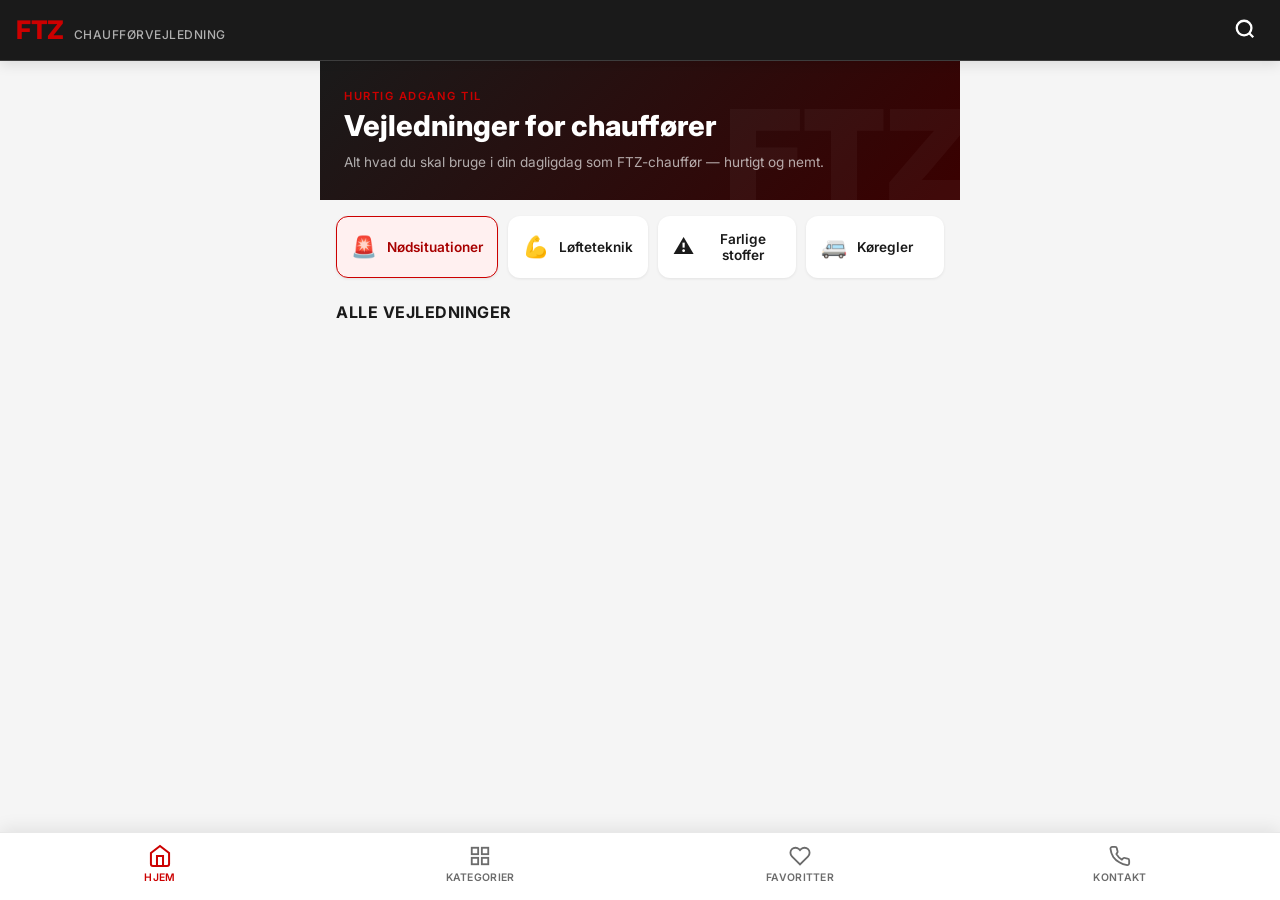
<file: index.html>
<!DOCTYPE html>
<html lang="da">
<head>
  <meta charset="UTF-8" />
  <meta name="viewport" content="width=device-width, initial-scale=1.0" />
  <title>FTZ Chaufførvejledning</title>
  <link rel="stylesheet" href="styles.css" />
  <link rel="preconnect" href="https://fonts.googleapis.com" />
  <link href="https://fonts.googleapis.com/css2?family=Inter:wght@400;500;600;700;800&display=swap" rel="stylesheet" />
</head>
<body>

  <header class="header">
    <div class="header-inner">
      <div class="logo">
        <span class="logo-ftz">FTZ</span>
        <span class="logo-sub">Chaufførvejledning</span>
      </div>
      <button class="search-toggle" id="searchToggle" aria-label="Søg">
        <svg width="22" height="22" viewBox="0 0 24 24" fill="none" stroke="currentColor" stroke-width="2.5">
          <circle cx="11" cy="11" r="8"/><line x1="21" y1="21" x2="16.65" y2="16.65"/>
        </svg>
      </button>
    </div>
    <div class="search-bar" id="searchBar">
      <input type="text" id="searchInput" placeholder="Søg i vejledninger..." autocomplete="off" />
      <button class="search-clear" id="searchClear">✕</button>
    </div>
  </header>

  <main class="main">
    <div id="homeView">
      <div class="hero">
        <p class="hero-label">Hurtig adgang til</p>
        <h1 class="hero-title">Vejledninger for chauffører</h1>
        <p class="hero-desc">Alt hvad du skal bruge i din dagligdag som FTZ-chauffør — hurtigt og nemt.</p>
      </div>
      <section class="quick-actions">
        <button class="quick-btn urgent" data-category="noedsituationer"><span class="quick-icon">🚨</span><span>Nødsituationer</span></button>
        <button class="quick-btn" data-category="loefteteknik"><span class="quick-icon">💪</span><span>Løfteteknik</span></button>
        <button class="quick-btn" data-category="farlige-stoffer"><span class="quick-icon">⚠️</span><span>Farlige stoffer</span></button>
        <button class="quick-btn" data-category="koeregler"><span class="quick-icon">🚐</span><span>Køregler</span></button>
      </section>
      <section class="categories-section">
        <h2 class="section-title">Alle vejledninger</h2>
        <div class="category-grid" id="categoryGrid"></div>
      </section>
    </div>
    <div id="categoryView" class="hidden">
      <button class="back-btn" id="backBtn">
        <svg width="18" height="18" viewBox="0 0 24 24" fill="none" stroke="currentColor" stroke-width="2.5"><polyline points="15 18 9 12 15 6"/></svg>
        Tilbage
      </button>
      <div id="categoryHeader"></div>
      <div class="article-list" id="articleList"></div>
    </div>
    <div id="articleView" class="hidden">
      <button class="back-btn" id="backToCategory">
        <svg width="18" height="18" viewBox="0 0 24 24" fill="none" stroke="currentColor" stroke-width="2.5"><polyline points="15 18 9 12 15 6"/></svg>
        Tilbage
      </button>
      <article id="articleContent"></article>
    </div>
    <div id="searchView" class="hidden">
      <h2 class="section-title" id="searchResultTitle">Søgeresultater</h2>
      <div class="article-list" id="searchResults"></div>
    </div>
  </main>

  <nav class="bottom-nav">
    <button class="nav-item active" data-view="home">
      <svg width="22" height="22" viewBox="0 0 24 24" fill="none" stroke="currentColor" stroke-width="2"><path d="M3 9l9-7 9 7v11a2 2 0 0 1-2 2H5a2 2 0 0 1-2-2z"/><polyline points="9 22 9 12 15 12 15 22"/></svg>
      <span>Hjem</span>
    </button>
    <button class="nav-item" data-view="categories">
      <svg width="22" height="22" viewBox="0 0 24 24" fill="none" stroke="currentColor" stroke-width="2"><rect x="3" y="3" width="7" height="7"/><rect x="14" y="3" width="7" height="7"/><rect x="3" y="14" width="7" height="7"/><rect x="14" y="14" width="7" height="7"/></svg>
      <span>Kategorier</span>
    </button>
    <button class="nav-item" data-view="favoritter">
      <svg width="22" height="22" viewBox="0 0 24 24" fill="none" stroke="currentColor" stroke-width="2"><path d="M20.84 4.61a5.5 5.5 0 0 0-7.78 0L12 5.67l-1.06-1.06a5.5 5.5 0 0 0-7.78 7.78l1.06 1.06L12 21.23l7.78-7.78 1.06-1.06a5.5 5.5 0 0 0 0-7.78z"/></svg>
      <span>Favoritter</span>
    </button>
    <button class="nav-item" data-view="kontakt">
      <svg width="22" height="22" viewBox="0 0 24 24" fill="none" stroke="currentColor" stroke-width="2"><path d="M22 16.92v3a2 2 0 0 1-2.18 2 19.79 19.79 0 0 1-8.63-3.07A19.5 19.5 0 0 1 4.69 13a19.79 19.79 0 0 1-3.07-8.67A2 2 0 0 1 3.59 2h3a2 2 0 0 1 2 1.72c.127.96.361 1.903.7 2.81a2 2 0 0 1-.45 2.11L8.09 9.91a16 16 0 0 0 6 6l1.27-1.27a2 2 0 0 1 2.11-.45c.907.339 1.85.573 2.81.7A2 2 0 0 1 22 16.92z"/></svg>
      <span>Kontakt</span>
    </button>
  </nav>

  <script src="data.js"></script>
  <script src="app.js"></script>
</body>
</html>
</file>
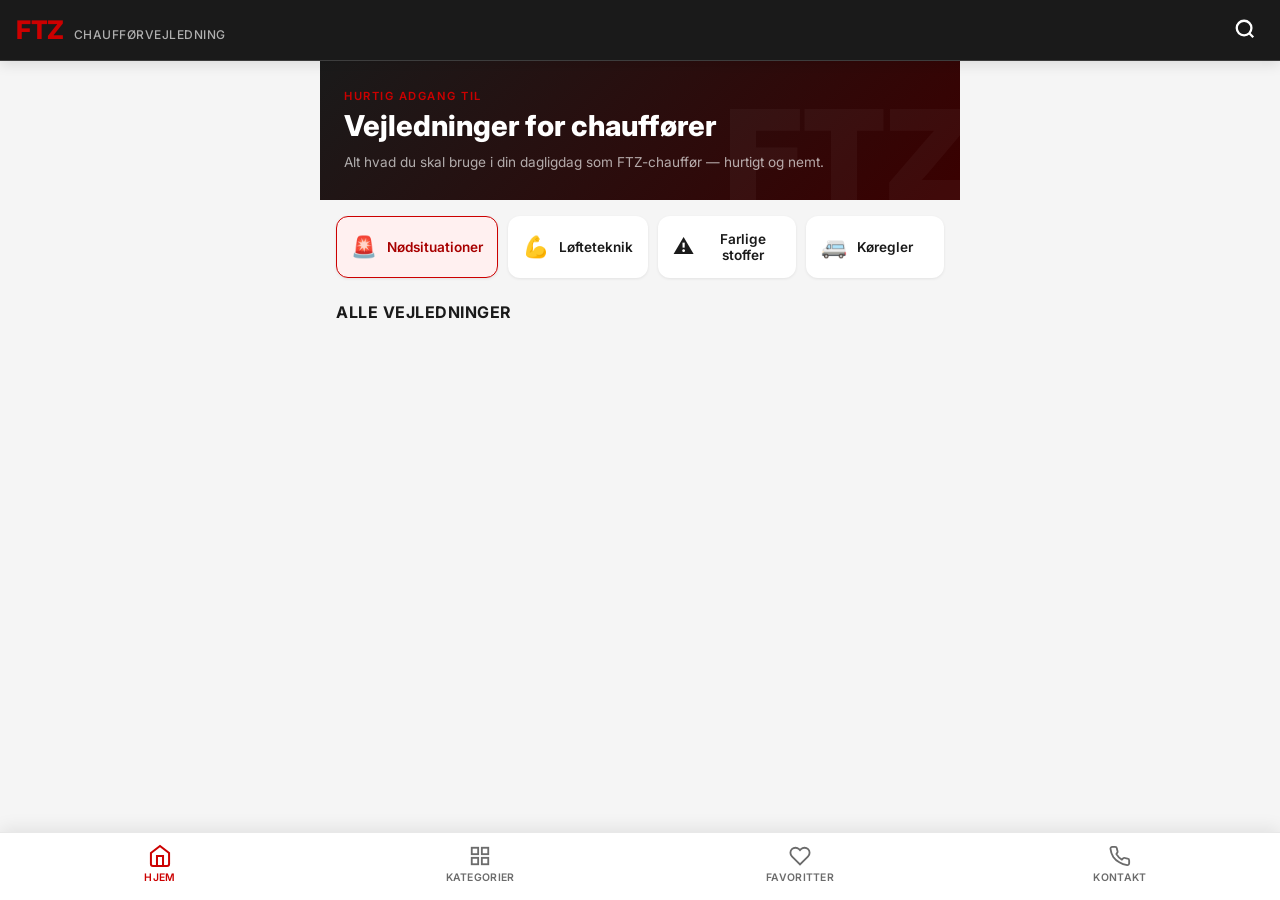
<file: ftz-driver-app/index.html>
<!DOCTYPE html>
<html lang="da">
<head>
  <meta charset="UTF-8" />
  <meta name="viewport" content="width=device-width, initial-scale=1.0" />
  <title>FTZ Chaufførvejledning</title>
  <link rel="stylesheet" href="styles.css" />
  <link rel="preconnect" href="https://fonts.googleapis.com" />
  <link href="https://fonts.googleapis.com/css2?family=Inter:wght@400;500;600;700;800&display=swap" rel="stylesheet" />
</head>
<body>

  <!-- HEADER -->
  <header class="header">
    <div class="header-inner">
      <div class="logo">
        <span class="logo-ftz">FTZ</span>
        <span class="logo-sub">Chaufførvejledning</span>
      </div>
      <button class="search-toggle" id="searchToggle" aria-label="Søg">
        <svg width="22" height="22" viewBox="0 0 24 24" fill="none" stroke="currentColor" stroke-width="2.5">
          <circle cx="11" cy="11" r="8"/><line x1="21" y1="21" x2="16.65" y2="16.65"/>
        </svg>
      </button>
    </div>
    <div class="search-bar" id="searchBar">
      <input type="text" id="searchInput" placeholder="Søg i vejledninger..." autocomplete="off" />
      <button class="search-clear" id="searchClear">✕</button>
    </div>
  </header>

  <!-- MAIN -->
  <main class="main">

    <!-- HOME VIEW -->
    <div id="homeView">

      <div class="hero">
        <p class="hero-label">Hurtig adgang til</p>
        <h1 class="hero-title">Vejledninger for chauffører</h1>
        <p class="hero-desc">Alt hvad du skal bruge i din dagligdag som FTZ-chauffør — hurtigt og nemt.</p>
      </div>

      <!-- QUICK ACTIONS -->
      <section class="quick-actions">
        <button class="quick-btn urgent" data-category="noedsituationer">
          <span class="quick-icon">🚨</span>
          <span>Nødsituationer</span>
        </button>
        <button class="quick-btn" data-category="loefteteknik">
          <span class="quick-icon">💪</span>
          <span>Løfteteknik</span>
        </button>
        <button class="quick-btn" data-category="farlige-stoffer">
          <span class="quick-icon">⚠️</span>
          <span>Farlige stoffer</span>
        </button>
        <button class="quick-btn" data-category="koeregler">
          <span class="quick-icon">🚐</span>
          <span>Køregler</span>
        </button>
      </section>

      <!-- CATEGORIES -->
      <section class="categories-section">
        <h2 class="section-title">Alle vejledninger</h2>
        <div class="category-grid" id="categoryGrid"></div>
      </section>

    </div>

    <!-- CATEGORY VIEW -->
    <div id="categoryView" class="hidden">
      <button class="back-btn" id="backBtn">
        <svg width="18" height="18" viewBox="0 0 24 24" fill="none" stroke="currentColor" stroke-width="2.5">
          <polyline points="15 18 9 12 15 6"/>
        </svg>
        Tilbage
      </button>
      <div id="categoryHeader"></div>
      <div class="article-list" id="articleList"></div>
    </div>

    <!-- ARTICLE VIEW -->
    <div id="articleView" class="hidden">
      <button class="back-btn" id="backToCategory">
        <svg width="18" height="18" viewBox="0 0 24 24" fill="none" stroke="currentColor" stroke-width="2.5">
          <polyline points="15 18 9 12 15 6"/>
        </svg>
        Tilbage
      </button>
      <article id="articleContent"></article>
    </div>

    <!-- SEARCH RESULTS VIEW -->
    <div id="searchView" class="hidden">
      <h2 class="section-title" id="searchResultTitle">Søgeresultater</h2>
      <div class="article-list" id="searchResults"></div>
    </div>

  </main>

  <!-- BOTTOM NAV -->
  <nav class="bottom-nav">
    <button class="nav-item active" data-view="home">
      <svg width="22" height="22" viewBox="0 0 24 24" fill="none" stroke="currentColor" stroke-width="2">
        <path d="M3 9l9-7 9 7v11a2 2 0 0 1-2 2H5a2 2 0 0 1-2-2z"/><polyline points="9 22 9 12 15 12 15 22"/>
      </svg>
      <span>Hjem</span>
    </button>
    <button class="nav-item" data-view="categories">
      <svg width="22" height="22" viewBox="0 0 24 24" fill="none" stroke="currentColor" stroke-width="2">
        <rect x="3" y="3" width="7" height="7"/><rect x="14" y="3" width="7" height="7"/>
        <rect x="3" y="14" width="7" height="7"/><rect x="14" y="14" width="7" height="7"/>
      </svg>
      <span>Kategorier</span>
    </button>
    <button class="nav-item" data-view="favoritter">
      <svg width="22" height="22" viewBox="0 0 24 24" fill="none" stroke="currentColor" stroke-width="2">
        <path d="M20.84 4.61a5.5 5.5 0 0 0-7.78 0L12 5.67l-1.06-1.06a5.5 5.5 0 0 0-7.78 7.78l1.06 1.06L12 21.23l7.78-7.78 1.06-1.06a5.5 5.5 0 0 0 0-7.78z"/>
      </svg>
      <span>Favoritter</span>
    </button>
    <button class="nav-item" data-view="kontakt">
      <svg width="22" height="22" viewBox="0 0 24 24" fill="none" stroke="currentColor" stroke-width="2">
        <path d="M22 16.92v3a2 2 0 0 1-2.18 2 19.79 19.79 0 0 1-8.63-3.07A19.5 19.5 0 0 1 4.69 13a19.79 19.79 0 0 1-3.07-8.67A2 2 0 0 1 3.59 2h3a2 2 0 0 1 2 1.72c.127.96.361 1.903.7 2.81a2 2 0 0 1-.45 2.11L8.09 9.91a16 16 0 0 0 6 6l1.27-1.27a2 2 0 0 1 2.11-.45c.907.339 1.85.573 2.81.7A2 2 0 0 1 22 16.92z"/>
      </svg>
      <span>Kontakt</span>
    </button>
  </nav>

  <script src="data.js"></script>
  <script src="app.js"></script>
</body>
</html>
</file>
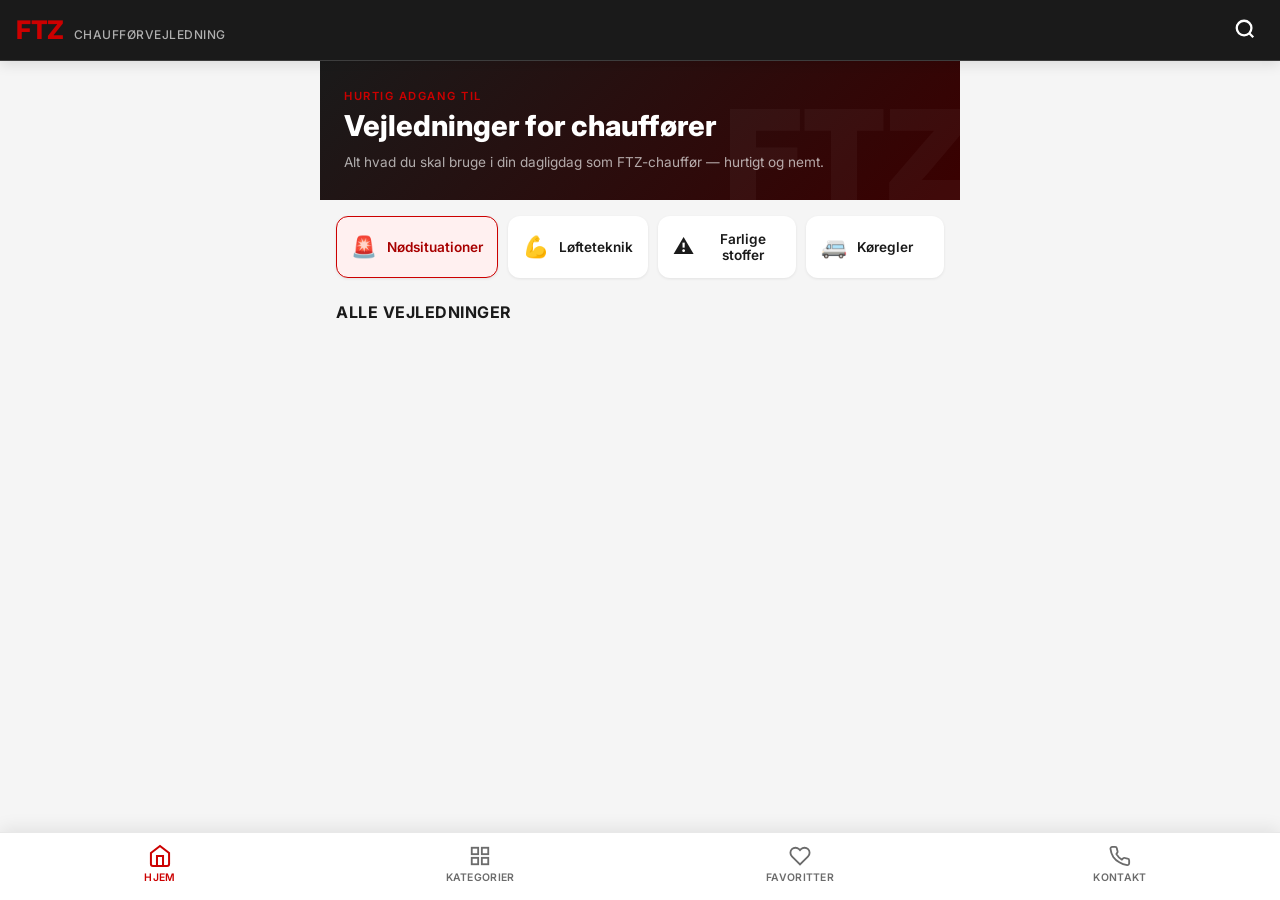
<file: ftz-driver-app/ftz-chauffør-vejledning.html>
<!DOCTYPE html>
<html lang="da">
<head>
  <meta charset="UTF-8" />
  <meta name="viewport" content="width=device-width, initial-scale=1.0" />
  <title>FTZ Chaufførvejledning</title>
  <link rel="preconnect" href="https://fonts.googleapis.com" />
  <link href="https://fonts.googleapis.com/css2?family=Inter:wght@400;500;600;700;800&display=swap" rel="stylesheet" />
  <style>
/* ===== VARIABLES ===== */
:root {
  --ftz-red: #CC0000;
  --ftz-red-dark: #A80000;
  --ftz-red-light: #FF1A1A;
  --ftz-red-pale: #FFF0F0;
  --ftz-black: #1A1A1A;
  --ftz-dark: #2D2D2D;
  --ftz-gray: #6B6B6B;
  --ftz-light-gray: #F5F5F5;
  --ftz-border: #E8E8E8;
  --ftz-white: #FFFFFF;

  --urgent-bg: #FFF3CD;
  --urgent-border: #FFC107;
  --urgent-text: #856404;

  --success: #198754;
  --warning: #FFC107;

  --radius-sm: 8px;
  --radius-md: 12px;
  --radius-lg: 16px;
  --radius-xl: 24px;

  --shadow-sm: 0 1px 3px rgba(0,0,0,0.08);
  --shadow-md: 0 4px 12px rgba(0,0,0,0.10);
  --shadow-lg: 0 8px 24px rgba(0,0,0,0.12);

  --header-h: 60px;
  --bottom-nav-h: 68px;
}

/* ===== RESET ===== */
*, *::before, *::after { box-sizing: border-box; margin: 0; padding: 0; }
html { font-size: 16px; -webkit-text-size-adjust: 100%; }
body {
  font-family: 'Inter', system-ui, -apple-system, sans-serif;
  background: var(--ftz-light-gray);
  color: var(--ftz-black);
  min-height: 100vh;
  padding-bottom: var(--bottom-nav-h);
}
button { cursor: pointer; border: none; background: none; font-family: inherit; }
a { text-decoration: none; color: inherit; }
img { max-width: 100%; display: block; }

/* ===== HEADER ===== */
.header {
  position: sticky;
  top: 0;
  z-index: 100;
  background: var(--ftz-black);
  box-shadow: var(--shadow-md);
}
.header-inner {
  height: var(--header-h);
  display: flex;
  align-items: center;
  justify-content: space-between;
  padding: 0 16px;
}
.logo {
  display: flex;
  align-items: baseline;
  gap: 10px;
}
.logo-ftz {
  font-size: 1.6rem;
  font-weight: 800;
  color: var(--ftz-red);
  letter-spacing: -0.5px;
  line-height: 1;
}
.logo-sub {
  font-size: 0.75rem;
  font-weight: 500;
  color: rgba(255,255,255,0.65);
  letter-spacing: 0.5px;
  text-transform: uppercase;
}
.search-toggle {
  color: var(--ftz-white);
  padding: 8px;
  border-radius: var(--radius-sm);
  transition: background 0.15s;
}
.search-toggle:hover { background: rgba(255,255,255,0.1); }

.search-bar {
  display: flex;
  align-items: center;
  gap: 8px;
  padding: 10px 16px;
  background: var(--ftz-dark);
  border-top: 1px solid rgba(255,255,255,0.08);
  overflow: hidden;
  max-height: 0;
  padding: 0 16px;
  transition: max-height 0.25s ease, padding 0.25s ease;
}
.search-bar.open {
  max-height: 60px;
  padding: 10px 16px;
}
.search-bar input {
  flex: 1;
  background: rgba(255,255,255,0.1);
  border: 1px solid rgba(255,255,255,0.2);
  border-radius: var(--radius-sm);
  padding: 9px 12px;
  color: var(--ftz-white);
  font-size: 0.95rem;
  outline: none;
}
.search-bar input::placeholder { color: rgba(255,255,255,0.45); }
.search-bar input:focus { border-color: var(--ftz-red); }
.search-clear {
  color: rgba(255,255,255,0.6);
  font-size: 1rem;
  padding: 4px 8px;
  border-radius: 4px;
}
.search-clear:hover { color: var(--ftz-white); }

/* ===== MAIN ===== */
.main {
  max-width: 640px;
  margin: 0 auto;
  padding: 0 0 16px;
}

/* ===== HERO ===== */
.hero {
  background: linear-gradient(135deg, var(--ftz-black) 0%, #3a0000 100%);
  padding: 24px 20px;
  color: var(--ftz-white);
  position: relative;
  overflow: hidden;
}
.hero::after {
  content: 'FTZ';
  position: absolute;
  right: -10px;
  bottom: -20px;
  font-size: 8rem;
  font-weight: 900;
  color: rgba(255,255,255,0.04);
  pointer-events: none;
  line-height: 1;
}
.hero-label {
  font-size: 0.7rem;
  font-weight: 600;
  text-transform: uppercase;
  letter-spacing: 1.5px;
  color: var(--ftz-red);
  margin-bottom: 6px;
}
.hero-title {
  font-size: 1.5rem;
  font-weight: 800;
  line-height: 1.2;
  margin-bottom: 8px;
}
.hero-desc {
  font-size: 0.85rem;
  color: rgba(255,255,255,0.65);
  line-height: 1.5;
}

/* ===== QUICK ACTIONS ===== */
.quick-actions {
  display: grid;
  grid-template-columns: 1fr 1fr;
  gap: 10px;
  padding: 16px 16px 8px;
}
.quick-btn {
  display: flex;
  align-items: center;
  gap: 10px;
  padding: 14px 14px;
  background: var(--ftz-white);
  border-radius: var(--radius-md);
  font-size: 0.85rem;
  font-weight: 600;
  color: var(--ftz-black);
  box-shadow: var(--shadow-sm);
  transition: transform 0.12s, box-shadow 0.12s;
  border: 1.5px solid transparent;
}
.quick-btn:hover, .quick-btn:active {
  transform: translateY(-1px);
  box-shadow: var(--shadow-md);
}
.quick-btn.urgent {
  background: #FFF0F0;
  border-color: var(--ftz-red);
  color: var(--ftz-red-dark);
}
.quick-icon { font-size: 1.3rem; }

/* ===== SECTION TITLE ===== */
.section-title {
  font-size: 1rem;
  font-weight: 700;
  color: var(--ftz-black);
  padding: 16px 16px 10px;
  text-transform: uppercase;
  letter-spacing: 0.5px;
}

/* ===== CATEGORY GRID ===== */
.categories-section { padding-bottom: 8px; }
.category-grid {
  display: grid;
  grid-template-columns: 1fr 1fr;
  gap: 10px;
  padding: 0 16px;
}
.category-card {
  background: var(--ftz-white);
  border-radius: var(--radius-md);
  padding: 18px 14px;
  display: flex;
  flex-direction: column;
  align-items: flex-start;
  gap: 10px;
  box-shadow: var(--shadow-sm);
  border: 1.5px solid transparent;
  transition: transform 0.12s, box-shadow 0.12s, border-color 0.12s;
  cursor: pointer;
}
.category-card:hover, .category-card:active {
  transform: translateY(-2px);
  box-shadow: var(--shadow-md);
  border-color: var(--ftz-red);
}
.category-emoji { font-size: 1.8rem; line-height: 1; }
.category-name {
  font-size: 0.82rem;
  font-weight: 700;
  color: var(--ftz-black);
  line-height: 1.3;
}
.category-count {
  font-size: 0.72rem;
  color: var(--ftz-gray);
  font-weight: 500;
}
.category-badge {
  font-size: 0.65rem;
  font-weight: 700;
  padding: 2px 7px;
  border-radius: 20px;
  background: var(--ftz-red-pale);
  color: var(--ftz-red-dark);
  text-transform: uppercase;
  letter-spacing: 0.5px;
}

/* ===== BACK BUTTON ===== */
.back-btn {
  display: flex;
  align-items: center;
  gap: 6px;
  padding: 14px 16px 10px;
  font-size: 0.85rem;
  font-weight: 600;
  color: var(--ftz-red);
}
.back-btn:hover { color: var(--ftz-red-dark); }

/* ===== CATEGORY HEADER ===== */
.cat-header {
  padding: 0 16px 16px;
  border-bottom: 2px solid var(--ftz-red);
  margin: 0 16px 16px;
}
.cat-header-top {
  display: flex;
  align-items: center;
  gap: 14px;
  margin-bottom: 6px;
}
.cat-header-emoji { font-size: 2.2rem; }
.cat-header-title {
  font-size: 1.3rem;
  font-weight: 800;
  color: var(--ftz-black);
}
.cat-header-desc {
  font-size: 0.85rem;
  color: var(--ftz-gray);
  line-height: 1.5;
}

/* ===== ARTICLE LIST ===== */
.article-list { padding: 0 16px; display: flex; flex-direction: column; gap: 10px; }
.article-card {
  background: var(--ftz-white);
  border-radius: var(--radius-md);
  padding: 16px;
  display: flex;
  align-items: flex-start;
  gap: 14px;
  box-shadow: var(--shadow-sm);
  cursor: pointer;
  border-left: 4px solid transparent;
  transition: transform 0.12s, box-shadow 0.12s, border-color 0.12s;
}
.article-card:hover, .article-card:active {
  transform: translateX(2px);
  box-shadow: var(--shadow-md);
  border-left-color: var(--ftz-red);
}
.article-card.important { border-left-color: var(--ftz-red); background: #fff8f8; }
.article-card.warning { border-left-color: var(--warning); background: #FFFDF0; }
.article-icon { font-size: 1.5rem; flex-shrink: 0; margin-top: 1px; }
.article-info { flex: 1; min-width: 0; }
.article-title {
  font-size: 0.9rem;
  font-weight: 700;
  color: var(--ftz-black);
  margin-bottom: 4px;
  line-height: 1.3;
}
.article-preview {
  font-size: 0.78rem;
  color: var(--ftz-gray);
  line-height: 1.4;
  white-space: nowrap;
  overflow: hidden;
  text-overflow: ellipsis;
}
.article-tags { display: flex; gap: 4px; margin-top: 6px; flex-wrap: wrap; }
.tag {
  font-size: 0.65rem;
  font-weight: 600;
  padding: 2px 7px;
  border-radius: 20px;
  background: var(--ftz-light-gray);
  color: var(--ftz-gray);
}
.tag.red { background: var(--ftz-red-pale); color: var(--ftz-red-dark); }
.article-arrow {
  color: var(--ftz-gray);
  flex-shrink: 0;
  align-self: center;
}

/* ===== ARTICLE VIEW ===== */
#articleContent {
  padding: 0 16px 24px;
  max-width: 100%;
}
.article-header {
  margin-bottom: 20px;
  padding-bottom: 16px;
  border-bottom: 2px solid var(--ftz-border);
}
.article-header-icon { font-size: 2.5rem; margin-bottom: 10px; }
.article-header h1 {
  font-size: 1.3rem;
  font-weight: 800;
  line-height: 1.25;
  margin-bottom: 8px;
}
.article-meta {
  display: flex;
  align-items: center;
  gap: 8px;
  flex-wrap: wrap;
}
.meta-badge {
  font-size: 0.7rem;
  font-weight: 600;
  padding: 3px 8px;
  border-radius: 20px;
}
.meta-badge.red { background: var(--ftz-red-pale); color: var(--ftz-red-dark); }
.meta-badge.gray { background: var(--ftz-light-gray); color: var(--ftz-gray); }
.meta-badge.orange { background: #FFF3CD; color: #856404; }

/* Alert box */
.alert {
  border-radius: var(--radius-md);
  padding: 14px 16px;
  margin: 16px 0;
  display: flex;
  gap: 12px;
  align-items: flex-start;
  font-size: 0.85rem;
  line-height: 1.5;
}
.alert-icon { font-size: 1.2rem; flex-shrink: 0; margin-top: 1px; }
.alert strong { display: block; margin-bottom: 3px; font-weight: 700; }
.alert.danger { background: #FFF0F0; border-left: 4px solid var(--ftz-red); color: var(--ftz-red-dark); }
.alert.warning { background: #FFF9E6; border-left: 4px solid var(--warning); color: #856404; }
.alert.info { background: #EFF6FF; border-left: 4px solid #3B82F6; color: #1E40AF; }
.alert.success { background: #F0FFF4; border-left: 4px solid var(--success); color: #145228; }

/* Step list */
.steps { list-style: none; margin: 16px 0; display: flex; flex-direction: column; gap: 10px; }
.step {
  display: flex;
  gap: 14px;
  background: var(--ftz-white);
  border-radius: var(--radius-md);
  padding: 14px;
  box-shadow: var(--shadow-sm);
}
.step-num {
  width: 30px;
  height: 30px;
  border-radius: 50%;
  background: var(--ftz-red);
  color: var(--ftz-white);
  font-size: 0.8rem;
  font-weight: 700;
  display: flex;
  align-items: center;
  justify-content: center;
  flex-shrink: 0;
}
.step-body { flex: 1; }
.step-title { font-size: 0.88rem; font-weight: 700; margin-bottom: 3px; }
.step-desc { font-size: 0.8rem; color: var(--ftz-gray); line-height: 1.45; }

/* Info card */
.info-card {
  background: var(--ftz-white);
  border-radius: var(--radius-md);
  padding: 14px 16px;
  margin: 12px 0;
  box-shadow: var(--shadow-sm);
}
.info-card h3 {
  font-size: 0.88rem;
  font-weight: 700;
  margin-bottom: 8px;
  color: var(--ftz-black);
}
.info-card ul, .info-card ol {
  padding-left: 18px;
  display: flex;
  flex-direction: column;
  gap: 5px;
}
.info-card li { font-size: 0.82rem; color: var(--ftz-dark); line-height: 1.45; }
.info-card p { font-size: 0.82rem; color: var(--ftz-dark); line-height: 1.5; }

/* Weight table */
.weight-table { width: 100%; border-collapse: collapse; margin: 12px 0; font-size: 0.82rem; border-radius: var(--radius-md); overflow: hidden; }
.weight-table th {
  background: var(--ftz-red);
  color: var(--ftz-white);
  padding: 10px 12px;
  text-align: left;
  font-weight: 700;
}
.weight-table td { padding: 9px 12px; border-bottom: 1px solid var(--ftz-border); background: var(--ftz-white); }
.weight-table tr:last-child td { border-bottom: none; }
.weight-table tr:nth-child(even) td { background: var(--ftz-light-gray); }

/* Section heading in article */
.article-section-title {
  font-size: 0.95rem;
  font-weight: 700;
  color: var(--ftz-black);
  margin: 20px 0 10px;
  padding-bottom: 6px;
  border-bottom: 2px solid var(--ftz-red);
  display: flex;
  align-items: center;
  gap: 8px;
}

/* Hotline card */
.hotline-card {
  background: var(--ftz-black);
  color: var(--ftz-white);
  border-radius: var(--radius-lg);
  padding: 20px;
  margin: 16px 0;
  text-align: center;
}
.hotline-card .phone {
  font-size: 1.8rem;
  font-weight: 800;
  color: var(--ftz-red);
  margin: 8px 0 4px;
  letter-spacing: 1px;
}
.hotline-card .label { font-size: 0.78rem; color: rgba(255,255,255,0.6); }
.hotline-card .name { font-size: 0.9rem; font-weight: 600; margin-bottom: 4px; }

/* Favorit button */
.fav-btn {
  display: flex;
  align-items: center;
  gap: 8px;
  margin: 16px 0;
  padding: 12px 16px;
  background: var(--ftz-white);
  border-radius: var(--radius-md);
  font-size: 0.85rem;
  font-weight: 600;
  color: var(--ftz-gray);
  box-shadow: var(--shadow-sm);
  width: 100%;
  justify-content: center;
}
.fav-btn.active { color: var(--ftz-red); background: var(--ftz-red-pale); }

/* ===== CONTACT VIEW ===== */
.contact-view { padding: 0 16px 24px; }
.contact-hero {
  background: linear-gradient(135deg, var(--ftz-black) 0%, #3a0000 100%);
  border-radius: var(--radius-lg);
  padding: 20px;
  color: var(--ftz-white);
  margin-bottom: 16px;
  text-align: center;
}
.contact-hero h2 { font-size: 1.2rem; font-weight: 800; margin-bottom: 6px; }
.contact-hero p { font-size: 0.8rem; color: rgba(255,255,255,0.65); }
.contact-card {
  background: var(--ftz-white);
  border-radius: var(--radius-md);
  padding: 16px;
  margin-bottom: 10px;
  box-shadow: var(--shadow-sm);
  display: flex;
  gap: 14px;
  align-items: flex-start;
}
.contact-card-icon { font-size: 1.5rem; flex-shrink: 0; }
.contact-card-body h3 { font-size: 0.9rem; font-weight: 700; margin-bottom: 4px; }
.contact-card-body p { font-size: 0.8rem; color: var(--ftz-gray); line-height: 1.4; }
.contact-card-body .phone-link {
  display: inline-block;
  font-size: 1rem;
  font-weight: 700;
  color: var(--ftz-red);
  margin-top: 4px;
}

/* ===== FAVORITES VIEW ===== */
.fav-empty {
  text-align: center;
  padding: 48px 16px;
  color: var(--ftz-gray);
}
.fav-empty .fav-empty-icon { font-size: 3rem; margin-bottom: 12px; }
.fav-empty h3 { font-size: 1rem; font-weight: 700; margin-bottom: 6px; color: var(--ftz-black); }
.fav-empty p { font-size: 0.85rem; line-height: 1.5; }

/* ===== BOTTOM NAV ===== */
.bottom-nav {
  position: fixed;
  bottom: 0;
  left: 0;
  right: 0;
  height: var(--bottom-nav-h);
  background: var(--ftz-white);
  border-top: 1px solid var(--ftz-border);
  display: flex;
  box-shadow: 0 -4px 16px rgba(0,0,0,0.08);
  z-index: 100;
}
.nav-item {
  flex: 1;
  display: flex;
  flex-direction: column;
  align-items: center;
  justify-content: center;
  gap: 4px;
  color: var(--ftz-gray);
  font-size: 0.65rem;
  font-weight: 600;
  text-transform: uppercase;
  letter-spacing: 0.3px;
  transition: color 0.15s;
  padding-bottom: 4px;
}
.nav-item svg { transition: transform 0.15s; }
.nav-item.active { color: var(--ftz-red); }
.nav-item.active svg { transform: scale(1.1); }
.nav-item:hover { color: var(--ftz-red); }

/* ===== SEARCH RESULTS ===== */
#searchResultTitle { color: var(--ftz-gray); font-size: 0.85rem; }
.no-results {
  text-align: center;
  padding: 32px 16px;
  color: var(--ftz-gray);
  font-size: 0.9rem;
}

/* ===== UTILITY ===== */
.hidden { display: none !important; }

/* ===== SCROLLBAR ===== */
::-webkit-scrollbar { width: 4px; }
::-webkit-scrollbar-thumb { background: var(--ftz-border); border-radius: 2px; }

/* ===== RESPONSIVE ===== */
@media (min-width: 480px) {
  .category-grid { grid-template-columns: 1fr 1fr; }
  .hero { padding: 28px 24px; }
}
@media (min-width: 640px) {
  .hero-title { font-size: 1.8rem; }
  .category-grid { grid-template-columns: repeat(3, 1fr); }
  .quick-actions { grid-template-columns: repeat(4, 1fr); }
}
  </style>
</head>
<body>

  <header class="header">
    <div class="header-inner">
      <div class="logo">
        <span class="logo-ftz">FTZ</span>
        <span class="logo-sub">Chaufførvejledning</span>
      </div>
      <button class="search-toggle" id="searchToggle" aria-label="Søg">
        <svg width="22" height="22" viewBox="0 0 24 24" fill="none" stroke="currentColor" stroke-width="2.5">
          <circle cx="11" cy="11" r="8"/><line x1="21" y1="21" x2="16.65" y2="16.65"/>
        </svg>
      </button>
    </div>
    <div class="search-bar" id="searchBar">
      <input type="text" id="searchInput" placeholder="Søg i vejledninger..." autocomplete="off" />
      <button class="search-clear" id="searchClear">✕</button>
    </div>
  </header>

  <main class="main">
    <div id="homeView">
      <div class="hero">
        <p class="hero-label">Hurtig adgang til</p>
        <h1 class="hero-title">Vejledninger for chauffører</h1>
        <p class="hero-desc">Alt hvad du skal bruge i din dagligdag som FTZ-chauffør — hurtigt og nemt.</p>
      </div>
      <section class="quick-actions">
        <button class="quick-btn urgent" data-category="noedsituationer"><span class="quick-icon">🚨</span><span>Nødsituationer</span></button>
        <button class="quick-btn" data-category="loefteteknik"><span class="quick-icon">💪</span><span>Løfteteknik</span></button>
        <button class="quick-btn" data-category="farlige-stoffer"><span class="quick-icon">⚠️</span><span>Farlige stoffer</span></button>
        <button class="quick-btn" data-category="koeregler"><span class="quick-icon">🚐</span><span>Køregler</span></button>
      </section>
      <section class="categories-section">
        <h2 class="section-title">Alle vejledninger</h2>
        <div class="category-grid" id="categoryGrid"></div>
      </section>
    </div>
    <div id="categoryView" class="hidden">
      <button class="back-btn" id="backBtn">
        <svg width="18" height="18" viewBox="0 0 24 24" fill="none" stroke="currentColor" stroke-width="2.5"><polyline points="15 18 9 12 15 6"/></svg>
        Tilbage
      </button>
      <div id="categoryHeader"></div>
      <div class="article-list" id="articleList"></div>
    </div>
    <div id="articleView" class="hidden">
      <button class="back-btn" id="backToCategory">
        <svg width="18" height="18" viewBox="0 0 24 24" fill="none" stroke="currentColor" stroke-width="2.5"><polyline points="15 18 9 12 15 6"/></svg>
        Tilbage
      </button>
      <article id="articleContent"></article>
    </div>
    <div id="searchView" class="hidden">
      <h2 class="section-title" id="searchResultTitle">Søgeresultater</h2>
      <div class="article-list" id="searchResults"></div>
    </div>
  </main>

  <nav class="bottom-nav">
    <button class="nav-item active" data-view="home">
      <svg width="22" height="22" viewBox="0 0 24 24" fill="none" stroke="currentColor" stroke-width="2"><path d="M3 9l9-7 9 7v11a2 2 0 0 1-2 2H5a2 2 0 0 1-2-2z"/><polyline points="9 22 9 12 15 12 15 22"/></svg>
      <span>Hjem</span>
    </button>
    <button class="nav-item" data-view="categories">
      <svg width="22" height="22" viewBox="0 0 24 24" fill="none" stroke="currentColor" stroke-width="2"><rect x="3" y="3" width="7" height="7"/><rect x="14" y="3" width="7" height="7"/><rect x="3" y="14" width="7" height="7"/><rect x="14" y="14" width="7" height="7"/></svg>
      <span>Kategorier</span>
    </button>
    <button class="nav-item" data-view="favoritter">
      <svg width="22" height="22" viewBox="0 0 24 24" fill="none" stroke="currentColor" stroke-width="2"><path d="M20.84 4.61a5.5 5.5 0 0 0-7.78 0L12 5.67l-1.06-1.06a5.5 5.5 0 0 0-7.78 7.78l1.06 1.06L12 21.23l7.78-7.78 1.06-1.06a5.5 5.5 0 0 0 0-7.78z"/></svg>
      <span>Favoritter</span>
    </button>
    <button class="nav-item" data-view="kontakt">
      <svg width="22" height="22" viewBox="0 0 24 24" fill="none" stroke="currentColor" stroke-width="2"><path d="M22 16.92v3a2 2 0 0 1-2.18 2 19.79 19.79 0 0 1-8.63-3.07A19.5 19.5 0 0 1 4.69 13a19.79 19.79 0 0 1-3.07-8.67A2 2 0 0 1 3.59 2h3a2 2 0 0 1 2 1.72c.127.96.361 1.903.7 2.81a2 2 0 0 1-.45 2.11L8.09 9.91a16 16 0 0 0 6 6l1.27-1.27a2 2 0 0 1 2.11-.45c.907.339 1.85.573 2.81.7A2 2 0 0 1 22 16.92z"/></svg>
      <span>Kontakt</span>
    </button>
  </nav>

  <script>
// FTZ Chaufførvejledning - Indholdsdata

const categories = [
  {
    id: 'loefteteknik',
    name: 'Løfteteknik',
    emoji: '💪',
    desc: 'Korrekt løfteteknik for at undgå rygskader og arbejdsskader.',
    articles: ['loeft-grundregler', 'loeft-over-25kg', 'teamloeft', 'loeft-bil']
  },
  {
    id: 'tunge-varer',
    name: 'Tunge varer',
    emoji: '📦',
    desc: 'Håndtering af tunge og ubekvemme reservedele og pakker.',
    articles: ['tromler', 'batterier', 'gearkasser', 'motorer', 'stoeddemper']
  },
  {
    id: 'farlige-stoffer',
    name: 'Farlige stoffer',
    emoji: '⚠️',
    desc: 'ADR-regler, kemikalier, motorolie, batterisyre og brandfarlige væsker.',
    articles: ['adr-regler', 'motorolie-spild', 'batterisyre', 'brandfarlige']
  },
  {
    id: 'koeregler',
    name: 'Køregler & Varevogn',
    emoji: '🚐',
    desc: 'Køretid, lastning, sikring af gods og trafiksikkerhed.',
    articles: ['koretid', 'lastning-sikring', 'fart-og-afstand', 'parkering']
  },
  {
    id: 'levering',
    name: 'Levering & Kunde',
    emoji: '🏪',
    desc: 'Procedure ved levering til autoværksted, kvitteringer og reklamationer.',
    articles: ['leveringsprocedure', 'kvittering', 'reklamation', 'kontaktpersoner']
  },
  {
    id: 'arbejdsmiljoe',
    name: 'Arbejdsmiljø',
    emoji: '🦺',
    desc: 'Personlige værnemidler, ergonomi, pauser og trivsel.',
    articles: ['vaernemidler', 'ergonomi', 'pauser', 'trivselsregler']
  },
  {
    id: 'noedsituationer',
    name: 'Nødsituationer',
    emoji: '🚨',
    desc: 'Trafikulykker, brand i varevogn, spild af farlige stoffer.',
    articles: ['trafikulykke', 'brand-varevogn', 'spild-noed', 'tyveri']
  },
  {
    id: 'vejr-vinter',
    name: 'Vejr & Vinter',
    emoji: '❄️',
    desc: 'Kørsel i sne, is og regn. Vinterdæk og snerydning.',
    articles: ['vinterkoesel', 'glat-foere', 'synlighed-vejr']
  },
  {
    id: 'dokumentation',
    name: 'Dokumentation',
    emoji: '📋',
    desc: 'Skadesrapporter, kørselslogbog, fragtbreve og CMR.',
    articles: ['skadesrapport', 'koerselslog', 'fragtbrev']
  },
  {
    id: 'hjælpemidler',
    name: 'Hjælpemidler',
    emoji: '🔧',
    desc: 'Brug af sækkevogn, rullebånd, kranvogn og glideplader.',
    articles: ['saekkevogn', 'rullebaand', 'glideplader']
  }
];

const articles = {

  // ===== LØFTETEKNIK =====
  'loeft-grundregler': {
    id: 'loeft-grundregler',
    title: 'Grundregler for korrekt løfteteknik',
    icon: '💪',
    category: 'loefteteknik',
    tags: ['Vigtigt', 'Daglig brug'],
    important: true,
    preview: 'Undgå rygskader med korrekt løfteteknik. Følg disse grundregler hver gang.',
    content: `
      <div class="article-header">
        <div class="article-header-icon">💪</div>
        <h1>Grundregler for korrekt løfteteknik</h1>
        <div class="article-meta">
          <span class="meta-badge red">Vigtigt</span>
          <span class="meta-badge gray">Daglig brug</span>
        </div>
      </div>

      <div class="alert danger">
        <div class="alert-icon">⚠️</div>
        <div><strong>Vidste du det?</strong>
        Rygskader er den hyppigste årsag til sygefravær hos chauffører. Korrekt løfteteknik forebygger skader.</div>
      </div>

      <div class="article-section-title">📋 De 5 grundregler</div>
      <ol class="steps">
        <li class="step">
          <div class="step-num">1</div>
          <div class="step-body">
            <div class="step-title">Placer dig tæt på varen</div>
            <div class="step-desc">Stå så tæt på varen som muligt. Jo længere væk, jo større belastning på ryggen.</div>
          </div>
        </li>
        <li class="step">
          <div class="step-num">2</div>
          <div class="step-body">
            <div class="step-title">Bøj i knæene – ikke i ryggen</div>
            <div class="step-desc">Squat ned med knæene bøjet og ret ryg. Hold aldrig ryggen bøjet fremad ved løft.</div>
          </div>
        </li>
        <li class="step">
          <div class="step-num">3</div>
          <div class="step-body">
            <div class="step-title">Hold varen tæt til kroppen</div>
            <div class="step-desc">Løft varen op tæt ind til kroppen. Undgå udstrakte arme ved løft.</div>
          </div>
        </li>
        <li class="step">
          <div class="step-num">4</div>
          <div class="step-body">
            <div class="step-title">Ret ryg under hele løftet</div>
            <div class="step-desc">Spænd maven, hold ryggen ret og brug benmusklerne til at rejse dig op.</div>
          </div>
        </li>
        <li class="step">
          <div class="step-num">5</div>
          <div class="step-body">
            <div class="step-title">Undgå vrid i ryggen</div>
            <div class="step-desc">Vend kroppen samlet — drej med fødderne, ikke med overkroppen alene.</div>
          </div>
        </li>
      </ol>

      <div class="article-section-title">⚖️ Grænser for løft</div>
      <table class="weight-table">
        <thead><tr><th>Situation</th><th>Max. vægt anbefalet</th></tr></thead>
        <tbody>
          <tr><td>Enkeltperson – lavt løft (gulv til talje)</td><td>25 kg</td></tr>
          <tr><td>Enkeltperson – højt løft (over talje)</td><td>15 kg</td></tr>
          <tr><td>Teamløft (2 personer)</td><td>Op til 50 kg</td></tr>
          <tr><td>Kræver løftehjælpemiddel</td><td>Over 50 kg</td></tr>
        </tbody>
      </table>

      <div class="alert info">
        <div class="alert-icon">ℹ️</div>
        <div><strong>Husk:</strong> Brug altid sækkevogn, rullebånd eller glideplader til tunge varer frem for at løfte manuelt.</div>
      </div>
    `
  },

  'loeft-over-25kg': {
    id: 'loeft-over-25kg',
    title: 'Håndtering af varer over 25 kg',
    icon: '🏋️',
    category: 'loefteteknik',
    tags: ['Tunge løft'],
    preview: 'Procedure og krav når varer vejer mere end 25 kg.',
    content: `
      <div class="article-header">
        <div class="article-header-icon">🏋️</div>
        <h1>Håndtering af varer over 25 kg</h1>
        <div class="article-meta">
          <span class="meta-badge orange">Tunge løft</span>
        </div>
      </div>

      <div class="alert warning">
        <div class="alert-icon">⚠️</div>
        <div><strong>Regel:</strong> Varer over 25 kg må ikke løftes alene uden hjælpemiddel. Brug altid sækkevogn, rullebånd eller kollega.</div>
      </div>

      <div class="article-section-title">🔧 Hvad gør du?</div>
      <ol class="steps">
        <li class="step">
          <div class="step-num">1</div>
          <div class="step-body">
            <div class="step-title">Vurder vægten</div>
            <div class="step-desc">Tjek pakkelabelen eller løft forsigtigt i en kant for at vurdere vægten. Er du i tvivl — brug hjælpemiddel.</div>
          </div>
        </li>
        <li class="step">
          <div class="step-num">2</div>
          <div class="step-body">
            <div class="step-title">Brug sækkevogn</div>
            <div class="step-desc">Skub sækkevognens fod ind under varen. Tip vognen tilbage og rul — løft ikke.</div>
          </div>
        </li>
        <li class="step">
          <div class="step-num">3</div>
          <div class="step-body">
            <div class="step-title">Tilkald hjælp ved tvivl</div>
            <div class="step-desc">Er varen ekstremt tung eller akavet? Ring til afdelingen eller bed en kollega om hjælp.</div>
          </div>
        </li>
      </ol>

      <div class="info-card">
        <h3>🚫 Det er ALDRIG svaghed at bede om hjælp</h3>
        <p>FTZ prioriterer din sikkerhed. Det er tilladt — og forventet — at du beder om assistance ved tunge varer.</p>
      </div>
    `
  },

  'teamloeft': {
    id: 'teamloeft',
    title: 'Teamløft – to mand om jobbet',
    icon: '👥',
    category: 'loefteteknik',
    tags: ['Samarbejde'],
    preview: 'Koordinering og teknik når I er to om et tungt løft.',
    content: `
      <div class="article-header">
        <div class="article-header-icon">👥</div>
        <h1>Teamløft – to mand om jobbet</h1>
        <div class="article-meta"><span class="meta-badge gray">Samarbejde</span></div>
      </div>

      <div class="article-section-title">📋 Vigtige principper</div>
      <div class="info-card">
        <ul>
          <li><strong>Kommuniker tydeligt</strong> – aftal på forhånd: "Vi løfter på tre: 1, 2, 3 – løft!"</li>
          <li><strong>Ens højde</strong> – vær ca. samme højde, eller den korteste bestemmer tempoet</li>
          <li><strong>Synk løftet</strong> – begge løfter og sætter ned samtidigt</li>
          <li><strong>Kig fremad</strong> – aftal ruten inden I starter</li>
          <li><strong>Ingen pludselige bevægelser</strong> – advars kollega inden du skifter greb</li>
        </ul>
      </div>

      <div class="alert info">
        <div class="alert-icon">💡</div>
        <div>To mand kan håndtere op til 50 kg. Over 50 kg kræver løftehjælpemiddel – også ved teamløft.</div>
      </div>
    `
  },

  'loeft-bil': {
    id: 'loeft-bil',
    title: 'Løft ind/ud af varevogn',
    icon: '🚐',
    category: 'loefteteknik',
    tags: ['Daglig brug'],
    preview: 'Korrekt teknik ved læsning og aflæsning af varevognen.',
    content: `
      <div class="article-header">
        <div class="article-header-icon">🚐</div>
        <h1>Løft ind/ud af varevogn</h1>
        <div class="article-meta"><span class="meta-badge gray">Daglig brug</span></div>
      </div>

      <div class="alert warning">
        <div class="alert-icon">⚠️</div>
        <div>Løft ind/ud af varevogn er en af de mest skadesvoldende situationer. Bagkanten af varevognen er typisk ca. 60–80 cm fra jorden — undgå at strække dig over kanten.</div>
      </div>

      <div class="article-section-title">✅ Gode råd</div>
      <ol class="steps">
        <li class="step">
          <div class="step-num">1</div>
          <div class="step-body">
            <div class="step-title">Skub varen frem til kanten</div>
            <div class="step-desc">Skub varen frem til bagkanten inden du løfter den af. Undgå at bøje dig ind i varevognen.</div>
          </div>
        </li>
        <li class="step">
          <div class="step-num">2</div>
          <div class="step-body">
            <div class="step-title">Stå tæt ved bagkanten</div>
            <div class="step-desc">Placer dig med stramt mod bagbumperen. Løft ned – ikke ud og ned.</div>
          </div>
        </li>
        <li class="step">
          <div class="step-num">3</div>
          <div class="step-body">
            <div class="step-title">Brug rutschebane/rullebånd</div>
            <div class="step-desc">Mange FTZ-biler er udstyret med rullebånd i bunden. Brug det aktivt.</div>
          </div>
        </li>
      </ol>
    `
  },

  // ===== TUNGE VARER =====
  'tromler': {
    id: 'tromler',
    title: 'Håndtering af tromler og dunke',
    icon: '🛢️',
    category: 'tunge-varer',
    tags: ['Tromler', 'Olie'],
    important: true,
    preview: 'Motorolietromler vejer op til 200 kg. Her er den korrekte procedure.',
    content: `
      <div class="article-header">
        <div class="article-header-icon">🛢️</div>
        <h1>Håndtering af tromler og dunke</h1>
        <div class="article-meta">
          <span class="meta-badge red">Vigtigt</span>
          <span class="meta-badge gray">Tromler</span>
        </div>
      </div>

      <div class="alert danger">
        <div class="alert-icon">🚨</div>
        <div><strong>Pas på!</strong> En fuld olietromle (200 L) vejer ca. 185 kg. Løft ALDRIG en fuld tromle manuelt. Brug altid tromlekærre.</div>
      </div>

      <div class="article-section-title">📦 Typiske tromler og vægter</div>
      <table class="weight-table">
        <thead><tr><th>Type</th><th>Indhold</th><th>Ca. vægt</th></tr></thead>
        <tbody>
          <tr><td>200 L stålspiand</td><td>Motorolie</td><td>~185 kg</td></tr>
          <tr><td>60 L plasttromle</td><td>Kølervæske</td><td>~60 kg</td></tr>
          <tr><td>25 L dunk</td><td>Bremsevæske / olie</td><td>~22 kg</td></tr>
          <tr><td>10 L dunk</td><td>Diverse væsker</td><td>~9 kg</td></tr>
        </tbody>
      </table>

      <div class="article-section-title">🔧 Procedure for tromler</div>
      <ol class="steps">
        <li class="step">
          <div class="step-num">1</div>
          <div class="step-body">
            <div class="step-title">Brug tromlekærre eller palleløfter</div>
            <div class="step-desc">FTZ-biler er udstyret med tromlekærre. Stik kloen ind under tromlen og tip.</div>
          </div>
        </li>
        <li class="step">
          <div class="step-num">2</div>
          <div class="step-body">
            <div class="step-title">Rul — løft ikke</div>
            <div class="step-desc">Runde tromler kan rulles på kanten (på siden) på plant underlag over kortere distancer.</div>
          </div>
        </li>
        <li class="step">
          <div class="step-num">3</div>
          <div class="step-body">
            <div class="step-title">Kontroller for lækage</div>
            <div class="step-desc">Tjek for oliepletter eller fugtighed under tromlen inden levering. Meld fra ved lækage.</div>
          </div>
        </li>
      </ol>

      <div class="alert info">
        <div class="alert-icon">ℹ️</div>
        <div>Kan du ikke levere tromlen pga. adgangsforhold (trapper, smalt rum)? Ring til afdelingen. Kunden kan hente den, eller vi planlægger særlig levering.</div>
      </div>
    `
  },

  'batterier': {
    id: 'batterier',
    title: 'Håndtering af startbatterier',
    icon: '🔋',
    category: 'tunge-varer',
    tags: ['Batterier', 'Kemisk'],
    important: true,
    preview: 'Startbatterier indeholder svovlsyre. Håndtering kræver forsigtighed.',
    content: `
      <div class="article-header">
        <div class="article-header-icon">🔋</div>
        <h1>Håndtering af startbatterier</h1>
        <div class="article-meta">
          <span class="meta-badge red">Vigtigt</span>
          <span class="meta-badge gray">Kemisk</span>
        </div>
      </div>

      <div class="alert danger">
        <div class="alert-icon">☠️</div>
        <div><strong>Fare:</strong> Bilbatterier indeholder svovlsyre (H₂SO₄), som er stærkt ætsende. Bær altid handsker og undgå at vippe batteriet.</div>
      </div>

      <div class="article-section-title">⚖️ Vægter</div>
      <table class="weight-table">
        <thead><tr><th>Batteritype</th><th>Ca. vægt</th></tr></thead>
        <tbody>
          <tr><td>Standard personbil (60 Ah)</td><td>15–18 kg</td></tr>
          <tr><td>Stor personbil / SUV (100 Ah)</td><td>22–26 kg</td></tr>
          <tr><td>Lastbilbatteri (200+ Ah)</td><td>45–60 kg</td></tr>
          <tr><td>Truck-batteri</td><td>Over 60 kg</td></tr>
        </tbody>
      </table>

      <div class="article-section-title">🧤 Regler ved håndtering</div>
      <div class="info-card">
        <ul>
          <li>Bær <strong>nitrilhandsker</strong> – batterisyre ødelægger huden</li>
          <li>Hold batteriet <strong>lodret</strong> – aldrig hælde eller vippe</li>
          <li>Kontrollér for <strong>revner eller syrelækage</strong> inden du tager det</li>
          <li>Placer i <strong>batterikasse</strong> i varevognen – aldrig løst</li>
          <li>Batterier med lækage er <strong>ADR-gods</strong> – kontakt afdelingen</li>
        </ul>
      </div>

      <div class="alert warning">
        <div class="alert-icon">🔥</div>
        <div><strong>Brandfare:</strong> Batterier afgiver brintgas. Undgå gnister og åben ild nær batterier, særligt ved opladning.</div>
      </div>
    `
  },

  'gearkasser': {
    id: 'gearkasser',
    title: 'Gearkasser og kardan',
    icon: '⚙️',
    category: 'tunge-varer',
    tags: ['Tunge dele'],
    preview: 'Gearkasser og kardanaksler er tunge og akavet formede.',
    content: `
      <div class="article-header">
        <div class="article-header-icon">⚙️</div>
        <h1>Gearkasser og kardan</h1>
        <div class="article-meta"><span class="meta-badge orange">Tunge dele</span></div>
      </div>

      <div class="info-card">
        <h3>Typiske vægter</h3>
        <ul>
          <li>Manuel gearkasse (personbil): 30–60 kg</li>
          <li>Automatgearkasse: 60–100 kg</li>
          <li>Lastvognsgearkasse: Over 100 kg</li>
          <li>Kardanaksel: 8–25 kg</li>
        </ul>
      </div>

      <div class="alert warning">
        <div class="alert-icon">⚠️</div>
        <div>Gearkasser kan have resterende gear-/transmissionsolie i sig. Sørg for at emballagen er tæt, og bær handsker.</div>
      </div>

      <div class="info-card">
        <h3>Håndtering</h3>
        <ul>
          <li>Brug <strong>sækkevogn</strong> – aldrig bær alene over 25 kg</li>
          <li>Kontrollér at emballage er hel og lukket</li>
          <li>Placer stabilt i varevognen med stopklodser</li>
          <li>Sikr med stropper – tunge dele kan bevæge sig under kørsel</li>
        </ul>
      </div>
    `
  },

  'motorer': {
    id: 'motorer',
    title: 'Udskiftningsmotorer',
    icon: '🔩',
    category: 'tunge-varer',
    tags: ['Ekstra tunge'],
    preview: 'Udskiftningsmotorer kan veje 150-300 kg. Kræver kranvogn.',
    content: `
      <div class="article-header">
        <div class="article-header-icon">🔩</div>
        <h1>Udskiftningsmotorer</h1>
        <div class="article-meta"><span class="meta-badge red">Ekstra tunge</span></div>
      </div>

      <div class="alert danger">
        <div class="alert-icon">🚨</div>
        <div><strong>OBS:</strong> Udskiftningsmotorer vejer typisk 150–350 kg. Disse leveres KUN med kranvogn eller efter særlig aftale med kunden.</div>
      </div>

      <div class="info-card">
        <h3>Procedure</h3>
        <ul>
          <li>Kontrollér inden afgang at leveringsadressen har plads til kranvogn</li>
          <li>Ring til kunden og bekræft leveringstidspunkt</li>
          <li>Kunden skal have en motorsav, motorstativ eller lignende til at modtage</li>
          <li>Du løfter IKKE alene – brug kranvogn</li>
          <li>Er der tvivl om adgangsforhold? Ring til afdelingen inden afgang</li>
        </ul>
      </div>
    `
  },

  'stoeddemper': {
    id: 'stoeddemper',
    title: 'Støddæmpere og fjeder',
    icon: '🌀',
    category: 'tunge-varer',
    tags: ['Daglig vare'],
    preview: 'Støddæmpere er lange og akavet at håndtere. Undgå skader.',
    content: `
      <div class="article-header">
        <div class="article-header-icon">🌀</div>
        <h1>Støddæmpere og fjedre</h1>
        <div class="article-meta"><span class="meta-badge gray">Daglig vare</span></div>
      </div>

      <div class="info-card">
        <h3>Praktiske råd</h3>
        <ul>
          <li>Støddæmpere er typisk 40–80 cm lange og vejer 3–12 kg – ikke tunge, men akavede</li>
          <li>Bær langs kroppen, ikke ud fra siden</li>
          <li>Fjedrene kan have skarpe kanter – brug arbejdshandsker</li>
          <li>Stablet sæt (med fjeder monteret) kan have spændingsenergi – håndtér forsigtigt</li>
          <li>Placer i varevognen så de ikke ruller rundt</li>
        </ul>
      </div>
    `
  },

  // ===== FARLIGE STOFFER =====
  'adr-regler': {
    id: 'adr-regler',
    title: 'ADR – Transport af farligt gods',
    icon: '🟠',
    category: 'farlige-stoffer',
    tags: ['ADR', 'Lovkrav'],
    important: true,
    preview: 'ADR-regler for chauffører der transporterer farlige stoffer.',
    content: `
      <div class="article-header">
        <div class="article-header-icon">🟠</div>
        <h1>ADR – Transport af farligt gods</h1>
        <div class="article-meta">
          <span class="meta-badge red">Vigtigt</span>
          <span class="meta-badge gray">Lovkrav</span>
        </div>
      </div>

      <div class="alert info">
        <div class="alert-icon">ℹ️</div>
        <div><strong>Hvad er ADR?</strong> ADR er de internationale regler for transport af farlige stoffer på vej. Som FTZ-chauffør kan du komme til at transportere ADR-gods i begrænset mængde.</div>
      </div>

      <div class="article-section-title">📦 Typiske ADR-varer hos FTZ</div>
      <table class="weight-table">
        <thead><tr><th>Vare</th><th>ADR-klasse</th></tr></thead>
        <tbody>
          <tr><td>Bilbatterier (brugte)</td><td>Klasse 8 – Ætsende</td></tr>
          <tr><td>Motorolie / hydraulikolie</td><td>Klasse 3 – Brandfarlig</td></tr>
          <tr><td>Bremsevæske</td><td>Klasse 3 – Brandfarlig</td></tr>
          <tr><td>Spraydåser (aerosoler)</td><td>Klasse 2 – Gasser</td></tr>
          <tr><td>Kølevæske (koncentrat)</td><td>Klasse 9 – Øvrige</td></tr>
        </tbody>
      </table>

      <div class="article-section-title">📋 Dine pligter</div>
      <div class="info-card">
        <ul>
          <li>Medbring <strong>transportdokument</strong> (fragtbrev) med stofnavn og UN-nr.</li>
          <li>ADR-gods skal <strong>mærkes</strong> korrekt med faresedler</li>
          <li>Hold ADR-gods <strong>adskilt</strong> fra øvrig last ved separation</li>
          <li>Medbragt <strong>brandslukkere</strong> (min. 2 kg ABC) – tjek ugentligt</li>
          <li>Ryg IKKE i eller ved varevognen med ADR-gods</li>
          <li>Parkér ikke i tæt bebyggelse ved stop over 30 min. med farligt gods</li>
        </ul>
      </div>

      <div class="alert warning">
        <div class="alert-icon">⚠️</div>
        <div>Er du i tvivl om noget er ADR-gods? Ring til afdelingen. Det er dit ansvar som fører.</div>
      </div>
    `
  },

  'motorolie-spild': {
    id: 'motorolie-spild',
    title: 'Spild af motorolie – hvad gør du?',
    icon: '🛢️',
    category: 'farlige-stoffer',
    tags: ['Spild', 'Procedure'],
    preview: 'Trin-for-trin ved spild af motorolie i varevogn eller på levering.',
    content: `
      <div class="article-header">
        <div class="article-header-icon">🛢️</div>
        <h1>Spild af motorolie</h1>
        <div class="article-meta"><span class="meta-badge orange">Spild</span></div>
      </div>

      <ol class="steps">
        <li class="step">
          <div class="step-num">1</div>
          <div class="step-body">
            <div class="step-title">Stop og sikr</div>
            <div class="step-desc">Stop køretøjet sikkert. Tænd advarselsblink. Vurder omfanget af spildet.</div>
          </div>
        </li>
        <li class="step">
          <div class="step-num">2</div>
          <div class="step-body">
            <div class="step-title">Brug absorptionsmiddel</div>
            <div class="step-desc">I varevognen er der sandsynligvis absorbent/savsmuldssand. Hæld over spildet og lad det suge ind.</div>
          </div>
        </li>
        <li class="step">
          <div class="step-num">3</div>
          <div class="step-body">
            <div class="step-title">Saml og emballér</div>
            <div class="step-desc">Saml det brugte absorptionsmiddel i en plastpose. Dette er farligt affald – tag det med til afdelingen.</div>
          </div>
        </li>
        <li class="step">
          <div class="step-num">4</div>
          <div class="step-body">
            <div class="step-title">Ring til afdelingen</div>
            <div class="step-desc">Meld spildet til din leder. Større spild på offentlig vej skal meldes til politiet.</div>
          </div>
        </li>
      </ol>

      <div class="alert danger">
        <div class="alert-icon">🚨</div>
        <div><strong>Spild i kloak er ulovligt.</strong> Olieudslip i afløb kan medføre store bøder. Kontakt miljømyndighed (ring 112) ved spild i kloak.</div>
      </div>
    `
  },

  'batterisyre': {
    id: 'batterisyre',
    title: 'Batterisyre lækage',
    icon: '☠️',
    category: 'farlige-stoffer',
    tags: ['Kemisk', 'Fare'],
    important: true,
    preview: 'Batterisyre er stærkt ætsende. Akut handling ved lækage.',
    content: `
      <div class="article-header">
        <div class="article-header-icon">☠️</div>
        <h1>Batterisyre lækage</h1>
        <div class="article-meta">
          <span class="meta-badge red">Akut fare</span>
        </div>
      </div>

      <div class="alert danger">
        <div class="alert-icon">🚨</div>
        <div><strong>Svovlsyre (H₂SO₄) er stærkt ætsende</strong> og kan forårsage alvorlige forbrændinger på hud og i øjne.</div>
      </div>

      <div class="article-section-title">🆘 Ved kontakt med hud/øjne</div>
      <ol class="steps">
        <li class="step">
          <div class="step-num">1</div>
          <div class="step-body">
            <div class="step-title">Skyl straks med rigeligt vand</div>
            <div class="step-desc">Skyl det ramte område med rindende vand i mindst 15 minutter. Fjern eventuelt tøj der er ramt.</div>
          </div>
        </li>
        <li class="step">
          <div class="step-num">2</div>
          <div class="step-body">
            <div class="step-title">Ring 112 eller alarmcentralen</div>
            <div class="step-desc">Søg altid læge ved kontakt med batterisyre.</div>
          </div>
        </li>
      </ol>

      <div class="article-section-title">🛡️ Ved lækage fra batteri i varevogn</div>
      <div class="info-card">
        <ul>
          <li>Bær nitrilhandsker – aldrig bare hænder</li>
          <li>Placer batteriet i en spandpose/syrebakke</li>
          <li>Neutralisér spild med vand og natriumbikarbonat (bagepulver) hvis tilgængeligt</li>
          <li>Batteriet er nu ADR-gods – følg ADR-procedure</li>
          <li>Ring til afdelingen straks</li>
        </ul>
      </div>
    `
  },

  'brandfarlige': {
    id: 'brandfarlige',
    title: 'Brandfarlige væsker',
    icon: '🔥',
    category: 'farlige-stoffer',
    tags: ['Brandfare'],
    preview: 'Benzin, acetonsprit og bremsevæske er brandfarlige. Regler og forholdsregler.',
    content: `
      <div class="article-header">
        <div class="article-header-icon">🔥</div>
        <h1>Brandfarlige væsker</h1>
        <div class="article-meta"><span class="meta-badge red">Brandfare</span></div>
      </div>

      <div class="info-card">
        <h3>Typiske brandfarlige varer hos FTZ</h3>
        <ul>
          <li>Bremsevæske (DOT3, DOT4, DOT5.1)</li>
          <li>Karbonrenser / injektor-renser</li>
          <li>Starterspray</li>
          <li>Acetonholdige rengøringsmidler</li>
          <li>Sprinklervæske (isopropanol)</li>
        </ul>
      </div>

      <div class="info-card">
        <h3>Regler under transport</h3>
        <ul>
          <li>Ryg ALDRIG i varevognen</li>
          <li>Placer IKKE brandfarlige væsker ved varmekilder</li>
          <li>Hold emballagen tæt lukket</li>
          <li>Medbring brandslukker (kontrollér månedligt)</li>
          <li>Lad ikke motoren køre under aflæsning af store mængder</li>
        </ul>
      </div>
    `
  },

  // ===== KØREGLER =====
  'koretid': {
    id: 'koretid',
    title: 'Køretid og hvilebestemmelser',
    icon: '⏰',
    category: 'koeregler',
    tags: ['Lovkrav'],
    preview: 'Regler for arbejdstid, pauser og hvile for chauffører.',
    content: `
      <div class="article-header">
        <div class="article-header-icon">⏰</div>
        <h1>Køretid og hvilebestemmelser</h1>
        <div class="article-meta"><span class="meta-badge gray">Lovkrav</span></div>
      </div>

      <div class="alert info">
        <div class="alert-icon">ℹ️</div>
        <div>Varebiler under 3,5 tons er <strong>ikke</strong> underlagt EU's chaufførhvileforordning (EF 561/2006), men er underlagt <strong>arbejdstidsloven</strong>.</div>
      </div>

      <table class="weight-table">
        <thead><tr><th>Regel</th><th>Grænse</th></tr></thead>
        <tbody>
          <tr><td>Max. arbejdstid pr. dag</td><td>13 timer (inkl. pause)</td></tr>
          <tr><td>Obligatorisk pause</td><td>30 min. efter 6 timers arbejde</td></tr>
          <tr><td>Min. hviletid pr. 24 timer</td><td>11 timer</td></tr>
          <tr><td>Max. arbejdstid pr. uge</td><td>48 timer (gns. over 4 mdr.)</td></tr>
        </tbody>
      </table>

      <div class="alert warning">
        <div class="alert-icon">⚠️</div>
        <div>Træthed er en alvorlig trafikrisiko. Er du træt — hold pause. Det er FTZ's politik at ingen kørsel er vigtigere end din og andres sikkerhed.</div>
      </div>
    `
  },

  'lastning-sikring': {
    id: 'lastning-sikring',
    title: 'Lastning og sikring af gods',
    icon: '📦',
    category: 'koeregler',
    tags: ['Sikkerhed', 'Lovkrav'],
    important: true,
    preview: 'Usikret gods er farligt og ulovligt. Regler og teknik for sikring.',
    content: `
      <div class="article-header">
        <div class="article-header-icon">📦</div>
        <h1>Lastning og sikring af gods</h1>
        <div class="article-meta">
          <span class="meta-badge red">Vigtigt</span>
          <span class="meta-badge gray">Lovkrav</span>
        </div>
      </div>

      <div class="alert danger">
        <div class="alert-icon">🚨</div>
        <div><strong>Lovkrav:</strong> Gods skal sikres så det ikke forskyder sig ved nødbremse eller opbremsning. Usikret gods er en bødesag og kan koste liv.</div>
      </div>

      <div class="article-section-title">✅ Principper for sikring</div>
      <div class="info-card">
        <ul>
          <li><strong>Fyld hulrum</strong> – tomme rum lader gods glide. Brug plader, skum eller tasker.</li>
          <li><strong>Tunge ting bagest</strong> – tung last placeres ved kabinegitteret</li>
          <li><strong>Blokering</strong> – brug lastblokkere eller stopklodser ved hjul</li>
          <li><strong>Fastgøring</strong> – brug lastsurringer/remme til ekstra sikring</li>
          <li><strong>Ingen gods i kabinen</strong> – aldrig tunge genstande løst i passagerkabinen</li>
        </ul>
      </div>

      <div class="alert warning">
        <div class="alert-icon">⚠️</div>
        <div>En 10 kg pakke ved 50 km/t opbremse har en kraft svarende til 200 kg. Sikr ALTID din last.</div>
      </div>
    `
  },

  'fart-og-afstand': {
    id: 'fart-og-afstand',
    title: 'Hastighed og afstand',
    icon: '🚦',
    category: 'koeregler',
    tags: ['Sikkerhed'],
    preview: 'Hastighedsregler for varevogne og korrekt sikkerhedsafstand.',
    content: `
      <div class="article-header">
        <div class="article-header-icon">🚦</div>
        <h1>Hastighed og afstand</h1>
        <div class="article-meta"><span class="meta-badge gray">Sikkerhed</span></div>
      </div>

      <table class="weight-table">
        <thead><tr><th>Vejtype</th><th>Max. hastighed (varebil)</th></tr></thead>
        <tbody>
          <tr><td>By (tæt bebygget)</td><td>50 km/t</td></tr>
          <tr><td>Landevej</td><td>80 km/t</td></tr>
          <tr><td>Motorvej</td><td>110 km/t</td></tr>
          <tr><td>Motorvej med anhænger</td><td>70 km/t</td></tr>
        </tbody>
      </table>

      <div class="info-card">
        <h3>Sikkerhedsafstand</h3>
        <p>Tommelfingerregel: <strong>2 sekunder</strong> til forankørende. I regnvejr/sne: <strong>minimum 4 sekunder</strong>. Med fuld last: øg afstanden med 20-30%.</p>
      </div>
    `
  },

  'parkering': {
    id: 'parkering',
    title: 'Parkering ved levering',
    icon: '🅿️',
    category: 'koeregler',
    tags: ['Daglig brug'],
    preview: 'Lovlig og sikker parkering ved levering til autoværksteder.',
    content: `
      <div class="article-header">
        <div class="article-header-icon">🅿️</div>
        <h1>Parkering ved levering</h1>
        <div class="article-meta"><span class="meta-badge gray">Daglig brug</span></div>
      </div>

      <div class="info-card">
        <h3>Huskeliste</h3>
        <ul>
          <li>Tænd altid <strong>advarselsblink</strong> ved stop på vej eller fortov</li>
          <li>Sæt <strong>advarselstrekant</strong> op ved vejkanten (over 45 sekunder)</li>
          <li>Lås altid bilen – selv ved korte stop</li>
          <li>Tag nøglerne med og lad aldrig motoren køre uovervåget</li>
          <li>Parkér ALDRIG foran brandslukningsudstyr eller nødudgange</li>
          <li>Er der ingen legal parkeringsplads – ring til kunden og aftal hvor de kan modtage</li>
        </ul>
      </div>
    `
  },

  // ===== LEVERING =====
  'leveringsprocedure': {
    id: 'leveringsprocedure',
    title: 'Korrekt leveringsprocedure',
    icon: '✅',
    category: 'levering',
    tags: ['Daglig brug'],
    preview: 'Trin-for-trin guide til korrekt og professionel levering til autoværksted.',
    content: `
      <div class="article-header">
        <div class="article-header-icon">✅</div>
        <h1>Korrekt leveringsprocedure</h1>
        <div class="article-meta"><span class="meta-badge gray">Daglig brug</span></div>
      </div>

      <ol class="steps">
        <li class="step">
          <div class="step-num">1</div>
          <div class="step-body">
            <div class="step-title">Tjek ordren inden afgang</div>
            <div class="step-desc">Kontrollér at alle pakker er med og svarer til ordresedlen. Mangler noget? Ret det inden du kører.</div>
          </div>
        </li>
        <li class="step">
          <div class="step-num">2</div>
          <div class="step-body">
            <div class="step-title">Parkér sikkert</div>
            <div class="step-desc">Parkér så tæt på leveringsstedet som muligt. Advarselsblink på.</div>
          </div>
        </li>
        <li class="step">
          <div class="step-num">3</div>
          <div class="step-body">
            <div class="step-title">Meld dig til modtageren</div>
            <div class="step-desc">Gå ind og find den ansvarlige. Undgå at efterlade pakker uovervåget uden kvittering.</div>
          </div>
        </li>
        <li class="step">
          <div class="step-num">4</div>
          <div class="step-body">
            <div class="step-title">Aflever og få kvittering</div>
            <div class="step-desc">Lad kunden kontrollere ordren. Få underskrift på fragtbrev/håndholder. Scan kvittering.</div>
          </div>
        </li>
        <li class="step">
          <div class="step-num">5</div>
          <div class="step-body">
            <div class="step-title">Returvarer og emballage</div>
            <div class="step-desc">Hent returvarer/kerner/tromler som aftalt. Læs returlisten grundigt.</div>
          </div>
        </li>
      </ol>
    `
  },

  'kvittering': {
    id: 'kvittering',
    title: 'Kvittering og dokumentation',
    icon: '📄',
    category: 'levering',
    tags: ['Dokumentation'],
    preview: 'Krav til kvittering og hvad du gør hvis kunden nægter at kvittere.',
    content: `
      <div class="article-header">
        <div class="article-header-icon">📄</div>
        <h1>Kvittering og dokumentation</h1>
        <div class="article-meta"><span class="meta-badge gray">Dokumentation</span></div>
      </div>

      <div class="info-card">
        <h3>Krav til kvittering</h3>
        <ul>
          <li>Modtagerens <strong>navn og underskrift</strong></li>
          <li>Dato og klokkeslæt</li>
          <li>Ordrenummer</li>
          <li>Eventuelle bemærkninger (f.eks. "1 kolli mangler")</li>
        </ul>
      </div>

      <div class="info-card">
        <h3>Hvad gør du hvis kunden nægter at kvittere?</h3>
        <ul>
          <li>Notér kundens navn og tidspunkt</li>
          <li>Tag et foto af leveringsstedet og pakkerne</li>
          <li>Ring til afdelingen og meld situationen</li>
          <li>Efterlad IKKE varer uden kvittering uden aftale med afdelingen</li>
        </ul>
      </div>
    `
  },

  'reklamation': {
    id: 'reklamation',
    title: 'Reklamation fra kunden',
    icon: '🔄',
    category: 'levering',
    tags: ['Kunde'],
    preview: 'Hvad gør du når kunden reklamerer over en vare eller levering?',
    content: `
      <div class="article-header">
        <div class="article-header-icon">🔄</div>
        <h1>Reklamation fra kunden</h1>
        <div class="article-meta"><span class="meta-badge gray">Kunde</span></div>
      </div>

      <div class="info-card">
        <h3>Huskereglen: Du løser det ikke – du registrerer det</h3>
        <p>Som chauffør er det IKKE din opgave at afgøre reklamationer. Din rolle er at notere og viderebringe informationen.</p>
      </div>

      <ol class="steps">
        <li class="step">
          <div class="step-num">1</div>
          <div class="step-body">
            <div class="step-title">Lyt til kunden</div>
            <div class="step-desc">Lad kunden forklare problemet uden at afbryde. Vis forståelse og forbliv rolig.</div>
          </div>
        </li>
        <li class="step">
          <div class="step-num">2</div>
          <div class="step-body">
            <div class="step-title">Notér detaljer</div>
            <div class="step-desc">Skriv: varenummer, ordrenummer, skadebeskrivelse, kundens navn.</div>
          </div>
        </li>
        <li class="step">
          <div class="step-num">3</div>
          <div class="step-body">
            <div class="step-title">Tag billeder</div>
            <div class="step-desc">Fotografér den beskadigede vare og emballage.</div>
          </div>
        </li>
        <li class="step">
          <div class="step-num">4</div>
          <div class="step-body">
            <div class="step-title">Ring til afdelingen</div>
            <div class="step-desc">Giv kundeservice besked straks. De tager sig af det videre forløb.</div>
          </div>
        </li>
      </ol>
    `
  },

  'kontaktpersoner': {
    id: 'kontaktpersoner',
    title: 'Vigtige kontakter',
    icon: '📞',
    category: 'levering',
    tags: ['Kontakt'],
    preview: 'Hvem ringer du til hvornår? Oversigt over vigtige kontakter.',
    content: `
      <div class="article-header">
        <div class="article-header-icon">📞</div>
        <h1>Vigtige kontakter</h1>
        <div class="article-meta"><span class="meta-badge gray">Kontakt</span></div>
      </div>

      <div class="hotline-card">
        <div class="label">Nødopkald</div>
        <div class="phone">112</div>
        <div class="name">Politi · Brand · Ambulance</div>
      </div>

      <div class="info-card">
        <h3>FTZ Kontakter</h3>
        <ul>
          <li><strong>Din afdeling:</strong> Se velkomstkortet i varevognen</li>
          <li><strong>FTZ Kundeservice:</strong> Ring til afdelingen</li>
          <li><strong>Skade på varevogn:</strong> Ring til logistikafdeling</li>
          <li><strong>Arbejdsulykke:</strong> Ring til leder straks</li>
        </ul>
      </div>

      <div class="info-card">
        <h3>Andre vigtige numre</h3>
        <ul>
          <li><strong>Giftlinjen:</strong> 82 12 12 12 (kemisk eksponering)</li>
          <li><strong>Falck Vejhjælp:</strong> Se forsikringskort i varevognen</li>
          <li><strong>Politi (ikke-nødsituation):</strong> 114</li>
        </ul>
      </div>
    `
  },

  // ===== ARBEJDSMILJØ =====
  'vaernemidler': {
    id: 'vaernemidler',
    title: 'Personlige værnemidler',
    icon: '🦺',
    category: 'arbejdsmiljoe',
    tags: ['Daglig brug'],
    preview: 'Hvilke værnemidler skal du bruge og hvornår?',
    content: `
      <div class="article-header">
        <div class="article-header-icon">🦺</div>
        <h1>Personlige værnemidler (PPE)</h1>
        <div class="article-meta"><span class="meta-badge gray">Daglig brug</span></div>
      </div>

      <table class="weight-table">
        <thead><tr><th>Situation</th><th>Krævet PPE</th></tr></thead>
        <tbody>
          <tr><td>Alle leveringer</td><td>Sikkerhedssko (S3)</td></tr>
          <tr><td>Tunge løft</td><td>+ Rygtøjle/støttebælte</td></tr>
          <tr><td>Batterier / syreprodukter</td><td>+ Nitrilhandsker + beskyttelsesbriller</td></tr>
          <tr><td>Olie og kemikalier</td><td>+ Arbejdshandsker</td></tr>
          <tr><td>Arbejde på vejkanten</td><td>+ Refleksvest (EN ISO 20471)</td></tr>
          <tr><td>Støvende produkter</td><td>+ FFP2-støvmaske</td></tr>
        </tbody>
      </table>

      <div class="alert warning">
        <div class="alert-icon">⚠️</div>
        <div>Mangler du PPE? Spørg din leder. Det er FTZ's ansvar at stille korrekte värnemidler til rådighed.</div>
      </div>
    `
  },

  'ergonomi': {
    id: 'ergonomi',
    title: 'Ergonomi i arbejdsdagen',
    icon: '🧘',
    category: 'arbejdsmiljoe',
    tags: ['Sundhed'],
    preview: 'Tilpas sæde, spejle og position for at skåne kroppen.',
    content: `
      <div class="article-header">
        <div class="article-header-icon">🧘</div>
        <h1>Ergonomi i arbejdsdagen</h1>
        <div class="article-meta"><span class="meta-badge gray">Sundhed</span></div>
      </div>

      <div class="info-card">
        <h3>Sædet</h3>
        <ul>
          <li>Sæt sædet så du sidder med <strong>let bøjede knæ</strong> ved fuldt nedbremset pedal</li>
          <li>Lænd-støtten skal understøtte den <strong>naturlige krumning</strong> i lænden</li>
          <li>Armene let bøjede på rattet – ikke udstrakte</li>
          <li>Top af rattet på <strong>skulder-niveau</strong></li>
        </ul>
      </div>

      <div class="info-card">
        <h3>Tip til lange ture</h3>
        <ul>
          <li>Skift position hvert 30–45 min.</li>
          <li>Brug pause til at strække benene</li>
          <li>Drik vand – dehydrering øger træthed og giver muskelspændinger</li>
          <li>Planlæg korte 5-minutters stræk ved levering</li>
        </ul>
      </div>
    `
  },

  'pauser': {
    id: 'pauser',
    title: 'Pauser og hvile',
    icon: '☕',
    category: 'arbejdsmiljoe',
    tags: ['Sundhed'],
    preview: 'Pauser er ikke spildt tid – de forebygger ulykker og skader.',
    content: `
      <div class="article-header">
        <div class="article-header-icon">☕</div>
        <h1>Pauser og hvile</h1>
        <div class="article-meta"><span class="meta-badge gray">Sundhed</span></div>
      </div>

      <div class="alert success">
        <div class="alert-icon">✅</div>
        <div>Du har <strong>ret</strong> til pause. Tag den. En udhvilet chauffør er en sikker chauffør.</div>
      </div>

      <div class="info-card">
        <h3>Tegn på for stor træthed</h3>
        <ul>
          <li>Du blinker meget</li>
          <li>Du gapper gentagne gange</li>
          <li>Du har svært ved at holde banen</li>
          <li>Du kan ikke huske de sidste par kilometer</li>
        </ul>
        <p style="margin-top:10px;color:#CC0000;font-weight:700;">⚠️ Stop bilen et sikkert sted og kontakt afdelingen straks.</p>
      </div>
    `
  },

  'trivselsregler': {
    id: 'trivselsregler',
    title: 'Trivsels- og adfærdsregler',
    icon: '🤝',
    category: 'arbejdsmiljoe',
    tags: ['Kultur'],
    preview: 'FTZ's regler for god adfærd i trafik og over for kunder.',
    content: `
      <div class="article-header">
        <div class="article-header-icon">🤝</div>
        <h1>Trivsels- og adfærdsregler</h1>
        <div class="article-meta"><span class="meta-badge gray">Kultur</span></div>
      </div>

      <div class="info-card">
        <h3>Du repræsenterer FTZ</h3>
        <ul>
          <li>Vær <strong>høflig og professionel</strong> over for alle kunder</li>
          <li>FTZ-varevognen er dit ansigt udadtil – kør pænt og roligt</li>
          <li>Undgå råb, horn-misbrug og aggressive gester i trafikken</li>
          <li>Mobiltelefon i hånden under kørsel er forbudt ved lov</li>
          <li>Alkohol og euforiserende stoffer er absolut forbudt</li>
        </ul>
      </div>

      <div class="info-card">
        <h3>Oplevede du noget ubehageligt?</h3>
        <p>Chikane, trusler eller svære situationer med kunder – tal med din leder. Du skal ikke stå alene med det.</p>
      </div>
    `
  },

  // ===== NØDSITUATIONER =====
  'trafikulykke': {
    id: 'trafikulykke',
    title: 'Trafikulykke – hvad gør du?',
    icon: '🚑',
    category: 'noedsituationer',
    tags: ['Akut', 'Procedure'],
    important: true,
    preview: 'Trin-for-trin ved trafikulykke. Lær det udenad.',
    content: `
      <div class="article-header">
        <div class="article-header-icon">🚑</div>
        <h1>Trafikulykke – hvad gør du?</h1>
        <div class="article-meta">
          <span class="meta-badge red">Akut</span>
        </div>
      </div>

      <div class="alert danger">
        <div class="alert-icon">🚨</div>
        <div><strong>HUSK:</strong> S – I – K – K – E – R<br/>
        <strong>Stop · Inform · Kald hjælp · Kend din placering · Evakuer · Red</strong></div>
      </div>

      <ol class="steps">
        <li class="step">
          <div class="step-num">1</div>
          <div class="step-body">
            <div class="step-title">Stop og sikr ulykkesstedet</div>
            <div class="step-desc">Stop bilen. Tænd advarselsblink. Sæt advarselstrekant ud (minimum 50 m bagved). Sluk motoren.</div>
          </div>
        </li>
        <li class="step">
          <div class="step-num">2</div>
          <div class="step-body">
            <div class="step-title">Ring 112</div>
            <div class="step-desc">Fortæl: Hvad skete der? Hvor mange tilskadekomne? Præcis adresse/GPS-koordinater.</div>
          </div>
        </li>
        <li class="step">
          <div class="step-num">3</div>
          <div class="step-body">
            <div class="step-title">Yd førstehjælp</div>
            <div class="step-desc">Flyt ikke tilskadekomne (risiko for rygsøjleskade) medmindre der er overhængende brandfare. Hold dem varme og rolige.</div>
          </div>
        </li>
        <li class="step">
          <div class="step-num">4</div>
          <div class="step-body">
            <div class="step-title">Notér oplysninger</div>
            <div class="step-desc">Tag billeder. Notér andre bilers nummerplader, vidners navne og kontaktinfo.</div>
          </div>
        </li>
        <li class="step">
          <div class="step-num">5</div>
          <div class="step-body">
            <div class="step-title">Ring til FTZ afdelingen</div>
            <div class="step-desc">Underret din leder straks. Udfyld skaderapport inden du kører hjem.</div>
          </div>
        </li>
      </ol>

      <div class="alert warning">
        <div class="alert-icon">⚠️</div>
        <div>Forlad ALDRIG ulykkesstedet inden politiet ankommer (ved personskade).</div>
      </div>
    `
  },

  'brand-varevogn': {
    id: 'brand-varevogn',
    title: 'Brand i varevogn',
    icon: '🔥',
    category: 'noedsituationer',
    tags: ['Akut'],
    important: true,
    preview: 'Akut procedure ved brand eller røglugt fra varevognen.',
    content: `
      <div class="article-header">
        <div class="article-header-icon">🔥</div>
        <h1>Brand i varevogn</h1>
        <div class="article-meta"><span class="meta-badge red">Akut</span></div>
      </div>

      <div class="alert danger">
        <div class="alert-icon">🚨</div>
        <div><strong>Liv kommer FØR bil og gods.</strong> Din sikkerhed er altid vigtigst. Gå fra bilen – kæmp ikke mod ilden alene.</div>
      </div>

      <ol class="steps">
        <li class="step">
          <div class="step-num">1</div>
          <div class="step-body">
            <div class="step-title">Stop straks og sluk motoren</div>
            <div class="step-desc">Træk over til højre og stop. Tag nøglen ud. Tænd advarselsblink.</div>
          </div>
        </li>
        <li class="step">
          <div class="step-num">2</div>
          <div class="step-body">
            <div class="step-title">Forlad bilen</div>
            <div class="step-desc">Gå væk fra bilen – minimum 50 meter. Tag ingen ejendele. Tag dine nøgler.</div>
          </div>
        </li>
        <li class="step">
          <div class="step-num">3</div>
          <div class="step-body">
            <div class="step-title">Ring 112</div>
            <div class="step-desc">Fortæl præcis placering. Oplys at bilen muligvis indeholder farlige stoffer (ADR-gods).</div>
          </div>
        </li>
        <li class="step">
          <div class="step-num">4</div>
          <div class="step-body">
            <div class="step-title">Brug brandslukker KUN ved meget lille brand</div>
            <div class="step-desc">Er branden under motorhjelmen lille? Brug pulverslukker. Er branden stor – gå fra!</div>
          </div>
        </li>
      </ol>

      <div class="alert info">
        <div class="alert-icon">ℹ️</div>
        <div>Brandslukker sidder bag passagersædet. Kontrollér månedligt at den er fuldt opladt (grønt felt på manometer).</div>
      </div>
    `
  },

  'spild-noed': {
    id: 'spild-noed',
    title: 'Større spild på vej',
    icon: '🌊',
    category: 'noedsituationer',
    tags: ['Miljø', 'Akut'],
    preview: 'Hvad gør du ved større spild af olie eller kemikalier på offentlig vej.',
    content: `
      <div class="article-header">
        <div class="article-header-icon">🌊</div>
        <h1>Større spild på vej</h1>
        <div class="article-meta"><span class="meta-badge red">Akut</span></div>
      </div>

      <ol class="steps">
        <li class="step">
          <div class="step-num">1</div>
          <div class="step-body">
            <div class="step-title">Stop og sikr stedet</div>
            <div class="step-desc">Advarselsblink. Advarselstrekant. Advars andre trafikanter.</div>
          </div>
        </li>
        <li class="step">
          <div class="step-num">2</div>
          <div class="step-body">
            <div class="step-title">Ring 112 ved fare for andre</div>
            <div class="step-desc">Brandfarlige stoffer eller risiko for trafikfarer – ring 112.</div>
          </div>
        </li>
        <li class="step">
          <div class="step-num">3</div>
          <div class="step-body">
            <div class="step-title">Brug absorptionsmiddel</div>
            <div class="step-desc">Tag absorptionsposen fra varevognen og dæk spildet. Spær for afdræn.</div>
          </div>
        </li>
        <li class="step">
          <div class="step-num">4</div>
          <div class="step-body">
            <div class="step-title">Ring til afdelingen</div>
            <div class="step-desc">Afdelingen koordinerer oprydning og anmeldelse til myndighederne.</div>
          </div>
        </li>
      </ol>

      <div class="alert danger">
        <div class="alert-icon">🚨</div>
        <div><strong>Spild i kloak eller vandløb</strong> skal anmeldes til miljømyndighed. Ring 112 og oplys det.</div>
      </div>
    `
  },

  'tyveri': {
    id: 'tyveri',
    title: 'Tyveri eller indbrud i varevogn',
    icon: '🔓',
    category: 'noedsituationer',
    tags: ['Sikkerhed'],
    preview: 'Hvad gør du hvis varevognen er blevet brudt op eller gods stjålet.',
    content: `
      <div class="article-header">
        <div class="article-header-icon">🔓</div>
        <h1>Tyveri eller indbrud</h1>
        <div class="article-meta"><span class="meta-badge gray">Sikkerhed</span></div>
      </div>

      <ol class="steps">
        <li class="step">
          <div class="step-num">1</div>
          <div class="step-body">
            <div class="step-title">Rør ikke ved noget</div>
            <div class="step-desc">Undgå at forstyrre gerningsstedet. Politiet skal have mulighed for sporsikring.</div>
          </div>
        </li>
        <li class="step">
          <div class="step-num">2</div>
          <div class="step-body">
            <div class="step-title">Ring til politiet (114)</div>
            <div class="step-desc">Anmeld tyveriet. Få sagsnummer til forsikringen.</div>
          </div>
        </li>
        <li class="step">
          <div class="step-num">3</div>
          <div class="step-body">
            <div class="step-title">Ring til afdelingen</div>
            <div class="step-desc">Informér din leder straks. Hvad er stjålet? Hvilke ordrer er berørt?</div>
          </div>
        </li>
        <li class="step">
          <div class="step-num">4</div>
          <div class="step-body">
            <div class="step-title">Udfyld skadesrapport</div>
            <div class="step-desc">Dokumentér alt med billeder og en detaljeret rapport.</div>
          </div>
        </li>
      </ol>

      <div class="info-card">
        <h3>Forebyggelse</h3>
        <ul>
          <li>Lås ALTID bilen – selv ved korte stop</li>
          <li>Lad aldrig synlige pakker ligge i kabinen</li>
          <li>Brug kabinegitteret – gods bag gitteret er sværere at stjæle</li>
          <li>Parkér i velbelyste, overvågede områder om natten</li>
        </ul>
      </div>
    `
  },

  // ===== VEJR =====
  'vinterkoesel': {
    id: 'vinterkoesel',
    title: 'Vinterkørsel',
    icon: '❄️',
    category: 'vejr-vinter',
    tags: ['Sæson', 'Sikkerhed'],
    preview: 'Forberedelse og kørselsteknik om vinteren med sne og frost.',
    content: `
      <div class="article-header">
        <div class="article-header-icon">❄️</div>
        <h1>Vinterkørsel</h1>
        <div class="article-meta">
          <span class="meta-badge gray">Vinter</span>
          <span class="meta-badge gray">Sikkerhed</span>
        </div>
      </div>

      <div class="info-card">
        <h3>Forberedelse</h3>
        <ul>
          <li><strong>Vinterdæk:</strong> Monter fra november til april (påkrævet ved sneforhold)</li>
          <li><strong>Afis:</strong> Fri forrude, bagude og spejle inden afgang</li>
          <li><strong>Nødsæt:</strong> Skovl, is-skraber, advarselstrekant, uldtæppe i bilen</li>
          <li><strong>Batteri:</strong> Koldt vejr svækker startbatteriet – tjek ladeniveauet</li>
        </ul>
      </div>

      <div class="info-card">
        <h3>Kørselsteknik</h3>
        <ul>
          <li>Sæt hastigheden ned – den anbefalede afstand <strong>fordobles</strong></li>
          <li>Bremse blidt og tidligt – hård opbremsning giver slingring</li>
          <li>Kør i lavt gear ned ad bakke</li>
          <li>Undgå pludselige ratbevægelser</li>
          <li>Er vejen for glat – vent eller tag alternativ rute</li>
        </ul>
      </div>
    `
  },

  'glat-foere': {
    id: 'glat-foere',
    title: 'Glat føre og is',
    icon: '🧊',
    category: 'vejr-vinter',
    tags: ['Akut risiko'],
    preview: 'Hvad gør du når du kører ind i glat føre uden varsel.',
    content: `
      <div class="article-header">
        <div class="article-header-icon">🧊</div>
        <h1>Glat føre og is</h1>
        <div class="article-meta"><span class="meta-badge orange">Akut risiko</span></div>
      </div>

      <div class="alert warning">
        <div class="alert-icon">⚠️</div>
        <div><strong>Usynlig is</strong> ("black ice") opstår typisk ved 0–2 °C, særligt under broer, i skygge og tidlig morgen.</div>
      </div>

      <ol class="steps">
        <li class="step">
          <div class="step-num">1</div>
          <div class="step-body">
            <div class="step-title">Slip gassen</div>
            <div class="step-desc">Slip speederen roligt. Bremse ikke hårdt – det forværrer situationen.</div>
          </div>
        </li>
        <li class="step">
          <div class="step-num">2</div>
          <div class="step-body">
            <div class="step-title">Styr roligt</div>
            <div class="step-desc">Hold rattet ret. Sving blødt og kontrolleret.</div>
          </div>
        </li>
        <li class="step">
          <div class="step-num">3</div>
          <div class="step-body">
            <div class="step-title">Reducer hastighed permanent</div>
            <div class="step-desc">Kør langsommere resten af turen. Meld glat vej til afdelingen og tjek vejinfo.</div>
          </div>
        </li>
      </ol>
    `
  },

  'synlighed-vejr': {
    id: 'synlighed-vejr',
    title: 'Dårlig sigt og kraftig regn',
    icon: '🌧️',
    category: 'vejr-vinter',
    tags: ['Sæson'],
    preview: 'Kørsel ved tåge, kraftig regn og dårlig sigt.',
    content: `
      <div class="article-header">
        <div class="article-header-icon">🌧️</div>
        <h1>Dårlig sigt og kraftig regn</h1>
        <div class="article-meta"><span class="meta-badge gray">Sæson</span></div>
      </div>

      <div class="info-card">
        <h3>Huskeliste</h3>
        <ul>
          <li>Tænd <strong>nærlys og tågelygter</strong> ved sigt under 100 m</li>
          <li>Sæt hastighed ned – aquaplaning sker fra 80 km/t på vådt underlag</li>
          <li>Øg sikkerhedsafstand til <strong>minimum 4 sekunder</strong></li>
          <li>Hold vinduerne fri for dug (brug aircondition / ventilation)</li>
          <li>Er sigten under 50 m – overvej at vente til vejret bedrer sig</li>
        </ul>
      </div>
    `
  },

  // ===== DOKUMENTATION =====
  'skadesrapport': {
    id: 'skadesrapport',
    title: 'Udfyld en skadesrapport',
    icon: '📝',
    category: 'dokumentation',
    tags: ['Procedure'],
    preview: 'Hvornår og hvordan udfyldes en skadesrapport?',
    content: `
      <div class="article-header">
        <div class="article-header-icon">📝</div>
        <h1>Skadesrapport</h1>
        <div class="article-meta"><span class="meta-badge gray">Procedure</span></div>
      </div>

      <div class="info-card">
        <h3>Hvornår udfyldes en skadesrapport?</h3>
        <ul>
          <li>Trafikulykke – uanset størrelse</li>
          <li>Skade på gods under transport</li>
          <li>Tyveri eller indbrud</li>
          <li>Spild af farlige stoffer</li>
          <li>Arbejdsulykke (personskade)</li>
          <li>Skade på kundes ejendom</li>
        </ul>
      </div>

      <div class="info-card">
        <h3>Rapporten skal indeholde</h3>
        <ul>
          <li>Dato, tidspunkt og præcis adresse</li>
          <li>Beskrivelse af hændelsen (hvad skete der?)</li>
          <li>Involverede parter (navne, nummerplader, kontaktinfo)</li>
          <li>Vidner og eventuelle politioplysninger</li>
          <li>Billeder (obligatorisk)</li>
          <li>Din underskrift</li>
        </ul>
      </div>

      <div class="alert info">
        <div class="alert-icon">ℹ️</div>
        <div>Rapporten afleveres til din leder <strong>inden du tager hjem</strong> den dag hændelsen skete.</div>
      </div>
    `
  },

  'koerselslog': {
    id: 'koerselslog',
    title: 'Kørselslogbog',
    icon: '📓',
    category: 'dokumentation',
    tags: ['Lovkrav'],
    preview: 'Krav til kørselslogbog for firmakørsel.',
    content: `
      <div class="article-header">
        <div class="article-header-icon">📓</div>
        <h1>Kørselslogbog</h1>
        <div class="article-meta"><span class="meta-badge gray">Lovkrav</span></div>
      </div>

      <div class="info-card">
        <h3>Skal noteres ved hver tur</h3>
        <ul>
          <li>Dato</li>
          <li>Start km-stand og slut km-stand</li>
          <li>Start- og slutadresse</li>
          <li>Formål med kørsel (ordrenummer)</li>
          <li>Chaufførens navn</li>
        </ul>
      </div>

      <div class="alert info">
        <div class="alert-icon">ℹ️</div>
        <div>Manglende eller forkert logbog kan resultere i beskatning af fri bil. Udfyld logbogen <strong>samme dag</strong> – aldrig bagudrettet.</div>
      </div>
    `
  },

  'fragtbrev': {
    id: 'fragtbrev',
    title: 'Fragtbrev og CMR',
    icon: '📃',
    category: 'dokumentation',
    tags: ['Lovkrav'],
    preview: 'Hvad er et fragtbrev, og hvornår kræves CMR-dokument?',
    content: `
      <div class="article-header">
        <div class="article-header-icon">📃</div>
        <h1>Fragtbrev og CMR</h1>
        <div class="article-meta"><span class="meta-badge gray">Lovkrav</span></div>
      </div>

      <div class="info-card">
        <h3>Fragtbrev</h3>
        <p>Fragtbrevet er beviset for at du har afleveret godset. Sørg altid for at modtageren kvitterer.</p>
      </div>

      <div class="info-card">
        <h3>CMR-fragtbrev</h3>
        <p>CMR kræves ved grænseoverskridende transport af gods. FTZ bruger primært indenlandske ruter, men ved kørsel til Færøerne eller Sverige kræves CMR. Spørg afdelingen.</p>
      </div>
    `
  },

  // ===== HJÆLPEMIDLER =====
  'saekkevogn': {
    id: 'saekkevogn',
    title: 'Sækkevogn – korrekt brug',
    icon: '🛒',
    category: 'hjælpemidler',
    tags: ['Daglig brug'],
    preview: 'Sådan bruger du sækkevognen korrekt og sikkert.',
    content: `
      <div class="article-header">
        <div class="article-header-icon">🛒</div>
        <h1>Sækkevogn – korrekt brug</h1>
        <div class="article-meta"><span class="meta-badge gray">Daglig brug</span></div>
      </div>

      <ol class="steps">
        <li class="step">
          <div class="step-num">1</div>
          <div class="step-body">
            <div class="step-title">Placer foden korrekt</div>
            <div class="step-desc">Skub sækkevognens fod helt ind under varen. Foden skal under varens tyngdepunkt.</div>
          </div>
        </li>
        <li class="step">
          <div class="step-num">2</div>
          <div class="step-body">
            <div class="step-title">Tip vognen tilbage</div>
            <div class="step-desc">Tip håndtaget mod dig med ret ryg. Brug din egen vægt – ikke din ryg.</div>
          </div>
        </li>
        <li class="step">
          <div class="step-num">3</div>
          <div class="step-body">
            <div class="step-title">Rul – hold varen støttet</div>
            <div class="step-desc">Rul på de to hjul. Hold hænderne på håndtaget. Kig i den retning du bevæger dig.</div>
          </div>
        </li>
        <li class="step">
          <div class="step-num">4</div>
          <div class="step-body">
            <div class="step-title">Kantsten og trin</div>
            <div class="step-desc">Op ad trin: vip vognen og hev op. Ned ad trin: kontrollér nedsænkningen – langsomt.</div>
          </div>
        </li>
      </ol>

      <div class="alert warning">
        <div class="alert-icon">⚠️</div>
        <div>Max last på standard sækkevogn: <strong>250 kg</strong>. Overskrid aldrig grænsen.</div>
      </div>
    `
  },

  'rullebaand': {
    id: 'rullebaand',
    title: 'Rullebånd i varevognen',
    icon: '➡️',
    category: 'hjælpemidler',
    tags: ['Daglig brug'],
    preview: 'Brug rullebåndet i bunden af varevognen korrekt for at spare ryggen.',
    content: `
      <div class="article-header">
        <div class="article-header-icon">➡️</div>
        <h1>Rullebånd i varevognen</h1>
        <div class="article-meta"><span class="meta-badge gray">Daglig brug</span></div>
      </div>

      <div class="info-card">
        <h3>Formål</h3>
        <p>Rullebåndet i bunden af varevognen gør det muligt at skubbe pakker frem og tilbage uden at bøje sig dybt ind i bilen.</p>
      </div>

      <div class="info-card">
        <h3>Brug</h3>
        <ul>
          <li>Skub altid pakker frem langs rullebåndet frem for at løfte dem</li>
          <li>Hold rullebåndet rent og fri for affaldsemballage</li>
          <li>Tunge varer (over 15 kg): skub frem til bagkanten, løft derefter ned</li>
          <li>Kontrollér ugentligt at rullerne drejer frit</li>
        </ul>
      </div>
    `
  },

  'glideplader': {
    id: 'glideplader',
    title: 'Glideplader og transportmåtter',
    icon: '🎿',
    category: 'hjælpemidler',
    tags: ['Tunge varer'],
    preview: 'Brug glideplader til tunge varer på glatte eller ru underlag.',
    content: `
      <div class="article-header">
        <div class="article-header-icon">🎿</div>
        <h1>Glideplader og transportmåtter</h1>
        <div class="article-meta"><span class="meta-badge gray">Tunge varer</span></div>
      </div>

      <div class="info-card">
        <h3>Hvornår bruges glideplader?</h3>
        <ul>
          <li>Tunge varer (tromler, gearkasser, motorer) der skal trækkes over et underlag</li>
          <li>Flytning over tæpper eller ru gulve i værksteder</li>
          <li>Placering under sækkevognens hjul på blødt underlag</li>
        </ul>
      </div>

      <div class="info-card">
        <h3>Teknik</h3>
        <ul>
          <li>Løft varen let og placer plade under</li>
          <li>Skub – aldrig træk – med ret ryg</li>
          <li>Én plade foran og én bag – flyt fremste plade fremad løbende</li>
        </ul>
      </div>
    `
  }
};
// FTZ Chaufførvejledning - App Logic

const state = {
  currentView: 'home',
  currentCategory: null,
  currentArticle: null,
  favorites: JSON.parse(localStorage.getItem('ftz_favorites') || '[]'),
  searchOpen: false,
};

// ===== INIT =====
document.addEventListener('DOMContentLoaded', () => {
  renderCategories();
  bindNav();
  bindSearch();
  bindQuickActions();
  bindBackButtons();
});

// ===== RENDER CATEGORIES =====
function renderCategories() {
  const grid = document.getElementById('categoryGrid');
  grid.innerHTML = categories.map(cat => {
    const articleCount = cat.articles.length;
    const hasImportant = cat.articles.some(id => articles[id]?.important);
    return `
      <div class="category-card" data-category="${cat.id}">
        <span class="category-emoji">${cat.emoji}</span>
        <span class="category-name">${cat.name}</span>
        <span class="category-count">${articleCount} vejledning${articleCount !== 1 ? 'er' : ''}</span>
        ${hasImportant ? '<span class="category-badge">Vigtigt</span>' : ''}
      </div>`;
  }).join('');

  grid.querySelectorAll('.category-card').forEach(card => {
    card.addEventListener('click', () => {
      showCategory(card.dataset.category);
    });
  });
}

// ===== SHOW CATEGORY =====
function showCategory(categoryId) {
  const cat = categories.find(c => c.id === categoryId);
  if (!cat) return;
  state.currentCategory = categoryId;

  const header = document.getElementById('categoryHeader');
  header.innerHTML = `
    <div class="cat-header">
      <div class="cat-header-top">
        <span class="cat-header-emoji">${cat.emoji}</span>
        <span class="cat-header-title">${cat.name}</span>
      </div>
      <p class="cat-header-desc">${cat.desc}</p>
    </div>`;

  const list = document.getElementById('articleList');
  list.innerHTML = cat.articles.map(id => {
    const art = articles[id];
    if (!art) return '';
    const isFav = state.favorites.includes(id);
    return `
      <div class="article-card ${art.important ? 'important' : ''}" data-article="${art.id}">
        <span class="article-icon">${art.icon}</span>
        <div class="article-info">
          <div class="article-title">${art.title}</div>
          <div class="article-preview">${art.preview}</div>
          ${art.tags ? `<div class="article-tags">${art.tags.map(t => `<span class="tag ${art.important ? 'red' : ''}">${t}</span>`).join('')}</div>` : ''}
        </div>
        <svg class="article-arrow" width="16" height="16" viewBox="0 0 24 24" fill="none" stroke="currentColor" stroke-width="2.5">
          <polyline points="9 18 15 12 9 6"/>
        </svg>
      </div>`;
  }).join('');

  list.querySelectorAll('.article-card').forEach(card => {
    card.addEventListener('click', () => showArticle(card.dataset.article));
  });

  switchView('categoryView');
}

// ===== SHOW ARTICLE =====
function showArticle(articleId) {
  const art = articles[articleId];
  if (!art) return;
  state.currentArticle = articleId;

  const isFav = state.favorites.includes(articleId);
  const container = document.getElementById('articleContent');
  container.innerHTML = `
    ${art.content}
    <button class="fav-btn ${isFav ? 'active' : ''}" id="favBtn" data-id="${articleId}">
      ${isFav ? '❤️ Fjern fra favoritter' : '🤍 Gem som favorit'}
    </button>`;

  document.getElementById('favBtn').addEventListener('click', toggleFavorite);

  switchView('articleView');
  window.scrollTo(0, 0);
}

// ===== TOGGLE FAVORITE =====
function toggleFavorite(e) {
  const id = e.currentTarget.dataset.id;
  if (state.favorites.includes(id)) {
    state.favorites = state.favorites.filter(f => f !== id);
    e.currentTarget.classList.remove('active');
    e.currentTarget.textContent = '🤍 Gem som favorit';
  } else {
    state.favorites.push(id);
    e.currentTarget.classList.add('active');
    e.currentTarget.textContent = '❤️ Fjern fra favoritter';
  }
  localStorage.setItem('ftz_favorites', JSON.stringify(state.favorites));
}

// ===== SWITCH VIEW =====
function switchView(viewName) {
  ['homeView', 'categoryView', 'articleView', 'searchView'].forEach(v => {
    document.getElementById(v).classList.add('hidden');
  });
  document.getElementById(viewName).classList.remove('hidden');
  state.currentView = viewName;
  window.scrollTo(0, 0);

  document.querySelectorAll('.nav-item').forEach(n => n.classList.remove('active'));
  if (viewName === 'homeView') {
    document.querySelector('[data-view="home"]').classList.add('active');
  } else if (viewName === 'categoryView' || viewName === 'articleView') {
    document.querySelector('[data-view="categories"]').classList.add('active');
  }
}

// ===== BACK BUTTONS =====
function bindBackButtons() {
  document.getElementById('backBtn').addEventListener('click', () => {
    switchView('homeView');
  });
  document.getElementById('backToCategory').addEventListener('click', () => {
    if (state.currentCategory) {
      showCategory(state.currentCategory);
    } else {
      switchView('homeView');
    }
  });
}

// ===== BOTTOM NAV =====
function bindNav() {
  document.querySelectorAll('.nav-item').forEach(item => {
    item.addEventListener('click', () => {
      const view = item.dataset.view;
      if (view === 'home') {
        switchView('homeView');
      } else if (view === 'categories') {
        switchView('homeView');
        setTimeout(() => {
          document.querySelector('.categories-section')?.scrollIntoView({ behavior: 'smooth' });
        }, 50);
      } else if (view === 'favoritter') {
        showFavorites();
      } else if (view === 'kontakt') {
        showContact();
      }
      document.querySelectorAll('.nav-item').forEach(n => n.classList.remove('active'));
      item.classList.add('active');
    });
  });
}

// ===== QUICK ACTIONS =====
function bindQuickActions() {
  document.querySelectorAll('.quick-btn[data-category]').forEach(btn => {
    btn.addEventListener('click', () => showCategory(btn.dataset.category));
  });
}

// ===== SEARCH =====
function bindSearch() {
  const toggle = document.getElementById('searchToggle');
  const bar = document.getElementById('searchBar');
  const input = document.getElementById('searchInput');
  const clear = document.getElementById('searchClear');

  toggle.addEventListener('click', () => {
    state.searchOpen = !state.searchOpen;
    bar.classList.toggle('open', state.searchOpen);
    if (state.searchOpen) {
      setTimeout(() => input.focus(), 150);
    } else {
      input.value = '';
      if (state.currentView === 'searchView') switchView('homeView');
    }
  });

  clear.addEventListener('click', () => {
    input.value = '';
    input.focus();
    if (state.currentView === 'searchView') switchView('homeView');
  });

  input.addEventListener('input', (e) => {
    const query = e.target.value.trim();
    if (query.length < 2) {
      if (state.currentView === 'searchView') switchView('homeView');
      return;
    }
    performSearch(query);
  });
}

function performSearch(query) {
  const q = query.toLowerCase();
  const results = Object.values(articles).filter(art => {
    return (
      art.title.toLowerCase().includes(q) ||
      art.preview.toLowerCase().includes(q) ||
      (art.tags && art.tags.some(t => t.toLowerCase().includes(q))) ||
      art.content.toLowerCase().includes(q)
    );
  });

  const title = document.getElementById('searchResultTitle');
  const list = document.getElementById('searchResults');

  title.textContent = results.length > 0
    ? `${results.length} resultat${results.length !== 1 ? 'er' : ''} for "${query}"`
    : `Ingen resultater for "${query}"`;

  if (results.length === 0) {
    list.innerHTML = `<div class="no-results">🔍 Prøv andre søgeord<br/>fx "batteri", "løft", "tromle"</div>`;
  } else {
    list.innerHTML = results.map(art => `
      <div class="article-card ${art.important ? 'important' : ''}" data-article="${art.id}">
        <span class="article-icon">${art.icon}</span>
        <div class="article-info">
          <div class="article-title">${art.title}</div>
          <div class="article-preview">${art.preview}</div>
        </div>
        <svg class="article-arrow" width="16" height="16" viewBox="0 0 24 24" fill="none" stroke="currentColor" stroke-width="2.5">
          <polyline points="9 18 15 12 9 6"/>
        </svg>
      </div>`).join('');

    list.querySelectorAll('.article-card').forEach(card => {
      card.addEventListener('click', () => {
        state.currentCategory = articles[card.dataset.article]?.category || null;
        showArticle(card.dataset.article);
      });
    });
  }

  switchView('searchView');
}

// ===== FAVORITES VIEW =====
function showFavorites() {
  const homeView = document.getElementById('homeView');
  const cats = document.querySelector('.categories-section');
  const quickAct = document.querySelector('.quick-actions');
  const hero = document.querySelector('.hero');

  ['homeView', 'categoryView', 'articleView', 'searchView'].forEach(v => {
    document.getElementById(v).classList.add('hidden');
  });

  // Reuse homeView with overridden content
  homeView.classList.remove('hidden');
  hero.style.display = 'none';
  quickAct.style.display = 'none';
  cats.style.display = 'none';

  let favSection = document.getElementById('favSection');
  if (!favSection) {
    favSection = document.createElement('div');
    favSection.id = 'favSection';
    homeView.appendChild(favSection);
  }

  if (state.favorites.length === 0) {
    favSection.innerHTML = `
      <button class="back-btn" id="backFromFav">
        <svg width="18" height="18" viewBox="0 0 24 24" fill="none" stroke="currentColor" stroke-width="2.5"><polyline points="15 18 9 12 15 6"/></svg>
        Tilbage
      </button>
      <div class="fav-empty">
        <div class="fav-empty-icon">🤍</div>
        <h3>Ingen favoritter endnu</h3>
        <p>Åbn en vejledning og tryk "Gem som favorit" for at gemme den her.</p>
      </div>`;
  } else {
    const favArticles = state.favorites.map(id => articles[id]).filter(Boolean);
    favSection.innerHTML = `
      <button class="back-btn" id="backFromFav">
        <svg width="18" height="18" viewBox="0 0 24 24" fill="none" stroke="currentColor" stroke-width="2.5"><polyline points="15 18 9 12 15 6"/></svg>
        Tilbage
      </button>
      <h2 class="section-title">Mine favoritter</h2>
      <div class="article-list">
        ${favArticles.map(art => `
          <div class="article-card ${art.important ? 'important' : ''}" data-article="${art.id}">
            <span class="article-icon">${art.icon}</span>
            <div class="article-info">
              <div class="article-title">${art.title}</div>
              <div class="article-preview">${art.preview}</div>
            </div>
            <svg class="article-arrow" width="16" height="16" viewBox="0 0 24 24" fill="none" stroke="currentColor" stroke-width="2.5">
              <polyline points="9 18 15 12 9 6"/>
            </svg>
          </div>`).join('')}
      </div>`;
  }

  favSection.style.display = 'block';
  document.getElementById('backFromFav').addEventListener('click', restoreHome);
  favSection.querySelectorAll('.article-card').forEach(card => {
    card.addEventListener('click', () => {
      state.currentCategory = articles[card.dataset.article]?.category || null;
      showArticle(card.dataset.article);
    });
  });

  state.currentView = 'favView';
  window.scrollTo(0, 0);
}

// ===== CONTACT VIEW =====
function showContact() {
  const homeView = document.getElementById('homeView');
  ['homeView', 'categoryView', 'articleView', 'searchView'].forEach(v => {
    document.getElementById(v).classList.add('hidden');
  });
  homeView.classList.remove('hidden');

  document.querySelector('.hero').style.display = 'none';
  document.querySelector('.quick-actions').style.display = 'none';
  document.querySelector('.categories-section').style.display = 'none';

  let contactSection = document.getElementById('contactSection');
  if (!contactSection) {
    contactSection = document.createElement('div');
    contactSection.id = 'contactSection';
    homeView.appendChild(contactSection);
  }

  contactSection.innerHTML = `
    <button class="back-btn" id="backFromContact">
      <svg width="18" height="18" viewBox="0 0 24 24" fill="none" stroke="currentColor" stroke-width="2.5"><polyline points="15 18 9 12 15 6"/></svg>
      Tilbage
    </button>
    <div class="contact-view">
      <div class="contact-hero">
        <h2>Kontakt & Support</h2>
        <p>Vigtige kontakter til din hverdag som FTZ-chauffør</p>
      </div>

      <div class="contact-card">
        <div class="contact-card-icon">🚨</div>
        <div class="contact-card-body">
          <h3>Nødopkald</h3>
          <p>Politi, brand og ambulance</p>
          <a class="phone-link" href="tel:112">112</a>
        </div>
      </div>

      <div class="contact-card">
        <div class="contact-card-icon">👮</div>
        <div class="contact-card-body">
          <h3>Politi (ikke-nødssituation)</h3>
          <p>Anmeldelse, tyveri, trafikulykker</p>
          <a class="phone-link" href="tel:114">114</a>
        </div>
      </div>

      <div class="contact-card">
        <div class="contact-card-icon">☠️</div>
        <div class="contact-card-body">
          <h3>Giftlinjen</h3>
          <p>Kemisk eksponering – batterisyre, olie</p>
          <a class="phone-link" href="tel:82121212">82 12 12 12</a>
        </div>
      </div>

      <div class="contact-card">
        <div class="contact-card-icon">🏢</div>
        <div class="contact-card-body">
          <h3>FTZ Afdelingen</h3>
          <p>Din nærmeste afdeling – se velkomstkortet i bilen</p>
          <p style="margin-top:6px;font-size:0.78rem;color:#6B6B6B;">Nummeret er individuelt per afdeling</p>
        </div>
      </div>

      <div class="contact-card">
        <div class="contact-card-icon">🌐</div>
        <div class="contact-card-body">
          <h3>FTZ Website</h3>
          <p>Vejledninger og information</p>
          <a class="phone-link" href="https://www.ftz.dk/vejledninger" target="_blank" rel="noopener">ftz.dk/vejledninger</a>
        </div>
      </div>

      <div class="contact-card">
        <div class="contact-card-icon">🚗</div>
        <div class="contact-card-body">
          <h3>Falck / Vejhjælp</h3>
          <p>Se forsikringskortet i varevognen</p>
        </div>
      </div>
    </div>`;

  contactSection.style.display = 'block';
  document.getElementById('backFromContact').addEventListener('click', restoreHome);
  state.currentView = 'contactView';
  window.scrollTo(0, 0);
}

// ===== RESTORE HOME =====
function restoreHome() {
  document.querySelector('.hero').style.display = '';
  document.querySelector('.quick-actions').style.display = '';
  document.querySelector('.categories-section').style.display = '';

  const favSection = document.getElementById('favSection');
  if (favSection) favSection.style.display = 'none';
  const contactSection = document.getElementById('contactSection');
  if (contactSection) contactSection.style.display = 'none';

  switchView('homeView');
  document.querySelector('[data-view="home"]').classList.add('active');
  document.querySelectorAll('.nav-item').forEach(n => {
    if (n.dataset.view !== 'home') n.classList.remove('active');
  });
}
  </script>
</body>
</html>
</file>
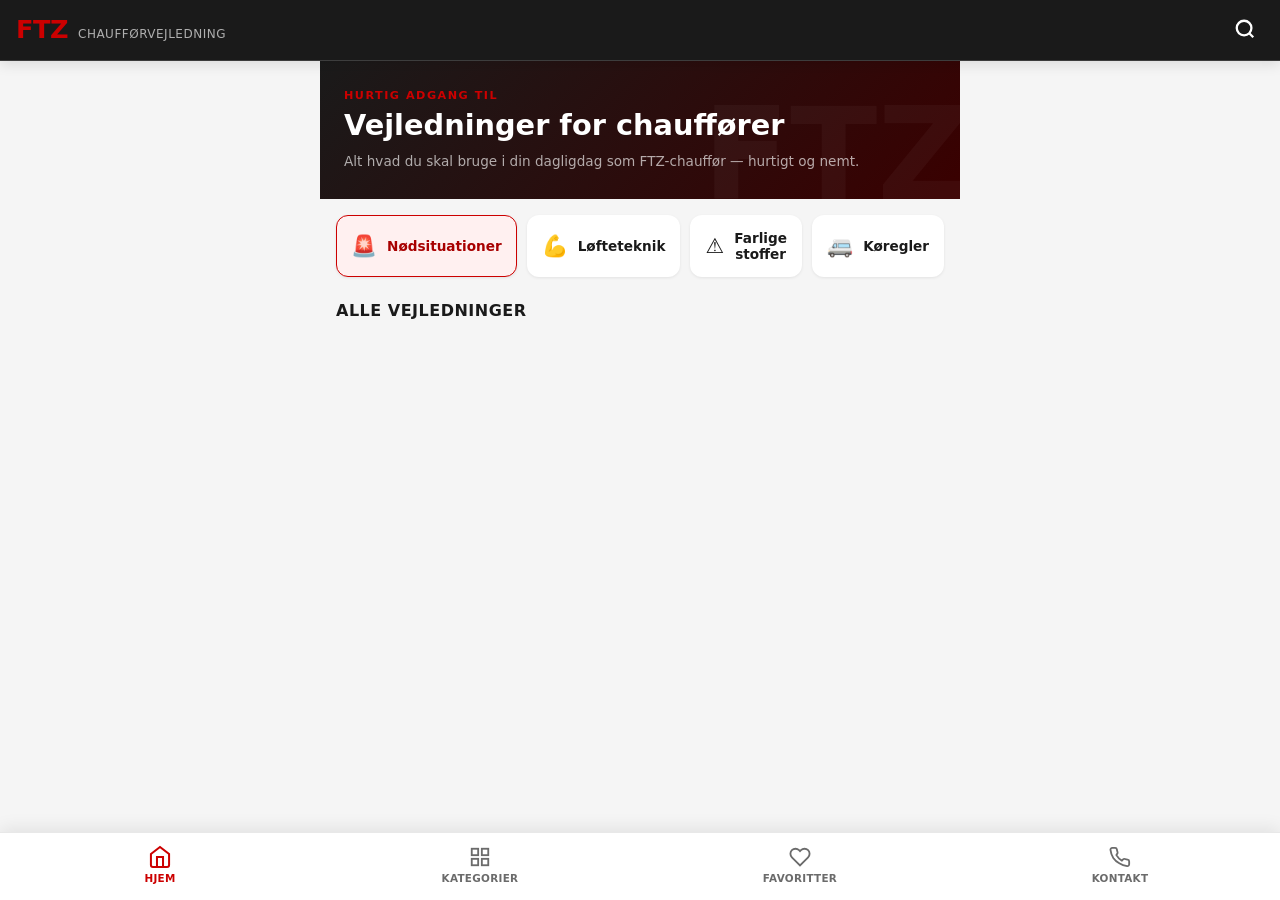
<file: ftz-driver-app/ftz-driver.html>
<!DOCTYPE html>
<html lang="da">
<head>
  <meta charset="UTF-8" />
  <meta name="viewport" content="width=device-width, initial-scale=1.0" />
  <title>FTZ Chaufførvejledning</title>
  <style>
/* ===== VARIABLES ===== */
:root {
  --ftz-red: #CC0000;
  --ftz-red-dark: #A80000;
  --ftz-red-light: #FF1A1A;
  --ftz-red-pale: #FFF0F0;
  --ftz-black: #1A1A1A;
  --ftz-dark: #2D2D2D;
  --ftz-gray: #6B6B6B;
  --ftz-light-gray: #F5F5F5;
  --ftz-border: #E8E8E8;
  --ftz-white: #FFFFFF;

  --urgent-bg: #FFF3CD;
  --urgent-border: #FFC107;
  --urgent-text: #856404;

  --success: #198754;
  --warning: #FFC107;

  --radius-sm: 8px;
  --radius-md: 12px;
  --radius-lg: 16px;
  --radius-xl: 24px;

  --shadow-sm: 0 1px 3px rgba(0,0,0,0.08);
  --shadow-md: 0 4px 12px rgba(0,0,0,0.10);
  --shadow-lg: 0 8px 24px rgba(0,0,0,0.12);

  --header-h: 60px;
  --bottom-nav-h: 68px;
}

/* ===== RESET ===== */
*, *::before, *::after { box-sizing: border-box; margin: 0; padding: 0; }
html { font-size: 16px; -webkit-text-size-adjust: 100%; }
body {
  font-family: 'Inter', system-ui, -apple-system, sans-serif;
  background: var(--ftz-light-gray);
  color: var(--ftz-black);
  min-height: 100vh;
  padding-bottom: var(--bottom-nav-h);
}
button { cursor: pointer; border: none; background: none; font-family: inherit; }
a { text-decoration: none; color: inherit; }
img { max-width: 100%; display: block; }

/* ===== HEADER ===== */
.header {
  position: sticky;
  top: 0;
  z-index: 100;
  background: var(--ftz-black);
  box-shadow: var(--shadow-md);
}
.header-inner {
  height: var(--header-h);
  display: flex;
  align-items: center;
  justify-content: space-between;
  padding: 0 16px;
}
.logo {
  display: flex;
  align-items: baseline;
  gap: 10px;
}
.logo-ftz {
  font-size: 1.6rem;
  font-weight: 800;
  color: var(--ftz-red);
  letter-spacing: -0.5px;
  line-height: 1;
}
.logo-sub {
  font-size: 0.75rem;
  font-weight: 500;
  color: rgba(255,255,255,0.65);
  letter-spacing: 0.5px;
  text-transform: uppercase;
}
.search-toggle {
  color: var(--ftz-white);
  padding: 8px;
  border-radius: var(--radius-sm);
  transition: background 0.15s;
}
.search-toggle:hover { background: rgba(255,255,255,0.1); }

.search-bar {
  display: flex;
  align-items: center;
  gap: 8px;
  padding: 10px 16px;
  background: var(--ftz-dark);
  border-top: 1px solid rgba(255,255,255,0.08);
  overflow: hidden;
  max-height: 0;
  padding: 0 16px;
  transition: max-height 0.25s ease, padding 0.25s ease;
}
.search-bar.open {
  max-height: 60px;
  padding: 10px 16px;
}
.search-bar input {
  flex: 1;
  background: rgba(255,255,255,0.1);
  border: 1px solid rgba(255,255,255,0.2);
  border-radius: var(--radius-sm);
  padding: 9px 12px;
  color: var(--ftz-white);
  font-size: 0.95rem;
  outline: none;
}
.search-bar input::placeholder { color: rgba(255,255,255,0.45); }
.search-bar input:focus { border-color: var(--ftz-red); }
.search-clear {
  color: rgba(255,255,255,0.6);
  font-size: 1rem;
  padding: 4px 8px;
  border-radius: 4px;
}
.search-clear:hover { color: var(--ftz-white); }

/* ===== MAIN ===== */
.main {
  max-width: 640px;
  margin: 0 auto;
  padding: 0 0 16px;
}

/* ===== HERO ===== */
.hero {
  background: linear-gradient(135deg, var(--ftz-black) 0%, #3a0000 100%);
  padding: 24px 20px;
  color: var(--ftz-white);
  position: relative;
  overflow: hidden;
}
.hero::after {
  content: 'FTZ';
  position: absolute;
  right: -10px;
  bottom: -20px;
  font-size: 8rem;
  font-weight: 900;
  color: rgba(255,255,255,0.04);
  pointer-events: none;
  line-height: 1;
}
.hero-label {
  font-size: 0.7rem;
  font-weight: 600;
  text-transform: uppercase;
  letter-spacing: 1.5px;
  color: var(--ftz-red);
  margin-bottom: 6px;
}
.hero-title {
  font-size: 1.5rem;
  font-weight: 800;
  line-height: 1.2;
  margin-bottom: 8px;
}
.hero-desc {
  font-size: 0.85rem;
  color: rgba(255,255,255,0.65);
  line-height: 1.5;
}

/* ===== QUICK ACTIONS ===== */
.quick-actions {
  display: grid;
  grid-template-columns: 1fr 1fr;
  gap: 10px;
  padding: 16px 16px 8px;
}
.quick-btn {
  display: flex;
  align-items: center;
  gap: 10px;
  padding: 14px 14px;
  background: var(--ftz-white);
  border-radius: var(--radius-md);
  font-size: 0.85rem;
  font-weight: 600;
  color: var(--ftz-black);
  box-shadow: var(--shadow-sm);
  transition: transform 0.12s, box-shadow 0.12s;
  border: 1.5px solid transparent;
}
.quick-btn:hover, .quick-btn:active {
  transform: translateY(-1px);
  box-shadow: var(--shadow-md);
}
.quick-btn.urgent {
  background: #FFF0F0;
  border-color: var(--ftz-red);
  color: var(--ftz-red-dark);
}
.quick-icon { font-size: 1.3rem; }

/* ===== SECTION TITLE ===== */
.section-title {
  font-size: 1rem;
  font-weight: 700;
  color: var(--ftz-black);
  padding: 16px 16px 10px;
  text-transform: uppercase;
  letter-spacing: 0.5px;
}

/* ===== CATEGORY GRID ===== */
.categories-section { padding-bottom: 8px; }
.category-grid {
  display: grid;
  grid-template-columns: 1fr 1fr;
  gap: 10px;
  padding: 0 16px;
}
.category-card {
  background: var(--ftz-white);
  border-radius: var(--radius-md);
  padding: 18px 14px;
  display: flex;
  flex-direction: column;
  align-items: flex-start;
  gap: 10px;
  box-shadow: var(--shadow-sm);
  border: 1.5px solid transparent;
  transition: transform 0.12s, box-shadow 0.12s, border-color 0.12s;
  cursor: pointer;
}
.category-card:hover, .category-card:active {
  transform: translateY(-2px);
  box-shadow: var(--shadow-md);
  border-color: var(--ftz-red);
}
.category-emoji { font-size: 1.8rem; line-height: 1; }
.category-name {
  font-size: 0.82rem;
  font-weight: 700;
  color: var(--ftz-black);
  line-height: 1.3;
}
.category-count {
  font-size: 0.72rem;
  color: var(--ftz-gray);
  font-weight: 500;
}
.category-badge {
  font-size: 0.65rem;
  font-weight: 700;
  padding: 2px 7px;
  border-radius: 20px;
  background: var(--ftz-red-pale);
  color: var(--ftz-red-dark);
  text-transform: uppercase;
  letter-spacing: 0.5px;
}

/* ===== BACK BUTTON ===== */
.back-btn {
  display: flex;
  align-items: center;
  gap: 6px;
  padding: 14px 16px 10px;
  font-size: 0.85rem;
  font-weight: 600;
  color: var(--ftz-red);
}
.back-btn:hover { color: var(--ftz-red-dark); }

/* ===== CATEGORY HEADER ===== */
.cat-header {
  padding: 0 16px 16px;
  border-bottom: 2px solid var(--ftz-red);
  margin: 0 16px 16px;
}
.cat-header-top {
  display: flex;
  align-items: center;
  gap: 14px;
  margin-bottom: 6px;
}
.cat-header-emoji { font-size: 2.2rem; }
.cat-header-title {
  font-size: 1.3rem;
  font-weight: 800;
  color: var(--ftz-black);
}
.cat-header-desc {
  font-size: 0.85rem;
  color: var(--ftz-gray);
  line-height: 1.5;
}

/* ===== ARTICLE LIST ===== */
.article-list { padding: 0 16px; display: flex; flex-direction: column; gap: 10px; }
.article-card {
  background: var(--ftz-white);
  border-radius: var(--radius-md);
  padding: 16px;
  display: flex;
  align-items: flex-start;
  gap: 14px;
  box-shadow: var(--shadow-sm);
  cursor: pointer;
  border-left: 4px solid transparent;
  transition: transform 0.12s, box-shadow 0.12s, border-color 0.12s;
}
.article-card:hover, .article-card:active {
  transform: translateX(2px);
  box-shadow: var(--shadow-md);
  border-left-color: var(--ftz-red);
}
.article-card.important { border-left-color: var(--ftz-red); background: #fff8f8; }
.article-card.warning { border-left-color: var(--warning); background: #FFFDF0; }
.article-icon { font-size: 1.5rem; flex-shrink: 0; margin-top: 1px; }
.article-info { flex: 1; min-width: 0; }
.article-title {
  font-size: 0.9rem;
  font-weight: 700;
  color: var(--ftz-black);
  margin-bottom: 4px;
  line-height: 1.3;
}
.article-preview {
  font-size: 0.78rem;
  color: var(--ftz-gray);
  line-height: 1.4;
  white-space: nowrap;
  overflow: hidden;
  text-overflow: ellipsis;
}
.article-tags { display: flex; gap: 4px; margin-top: 6px; flex-wrap: wrap; }
.tag {
  font-size: 0.65rem;
  font-weight: 600;
  padding: 2px 7px;
  border-radius: 20px;
  background: var(--ftz-light-gray);
  color: var(--ftz-gray);
}
.tag.red { background: var(--ftz-red-pale); color: var(--ftz-red-dark); }
.article-arrow {
  color: var(--ftz-gray);
  flex-shrink: 0;
  align-self: center;
}

/* ===== ARTICLE VIEW ===== */
#articleContent {
  padding: 0 16px 24px;
  max-width: 100%;
}
.article-header {
  margin-bottom: 20px;
  padding-bottom: 16px;
  border-bottom: 2px solid var(--ftz-border);
}
.article-header-icon { font-size: 2.5rem; margin-bottom: 10px; }
.article-header h1 {
  font-size: 1.3rem;
  font-weight: 800;
  line-height: 1.25;
  margin-bottom: 8px;
}
.article-meta {
  display: flex;
  align-items: center;
  gap: 8px;
  flex-wrap: wrap;
}
.meta-badge {
  font-size: 0.7rem;
  font-weight: 600;
  padding: 3px 8px;
  border-radius: 20px;
}
.meta-badge.red { background: var(--ftz-red-pale); color: var(--ftz-red-dark); }
.meta-badge.gray { background: var(--ftz-light-gray); color: var(--ftz-gray); }
.meta-badge.orange { background: #FFF3CD; color: #856404; }

/* Alert box */
.alert {
  border-radius: var(--radius-md);
  padding: 14px 16px;
  margin: 16px 0;
  display: flex;
  gap: 12px;
  align-items: flex-start;
  font-size: 0.85rem;
  line-height: 1.5;
}
.alert-icon { font-size: 1.2rem; flex-shrink: 0; margin-top: 1px; }
.alert strong { display: block; margin-bottom: 3px; font-weight: 700; }
.alert.danger { background: #FFF0F0; border-left: 4px solid var(--ftz-red); color: var(--ftz-red-dark); }
.alert.warning { background: #FFF9E6; border-left: 4px solid var(--warning); color: #856404; }
.alert.info { background: #EFF6FF; border-left: 4px solid #3B82F6; color: #1E40AF; }
.alert.success { background: #F0FFF4; border-left: 4px solid var(--success); color: #145228; }

/* Step list */
.steps { list-style: none; margin: 16px 0; display: flex; flex-direction: column; gap: 10px; }
.step {
  display: flex;
  gap: 14px;
  background: var(--ftz-white);
  border-radius: var(--radius-md);
  padding: 14px;
  box-shadow: var(--shadow-sm);
}
.step-num {
  width: 30px;
  height: 30px;
  border-radius: 50%;
  background: var(--ftz-red);
  color: var(--ftz-white);
  font-size: 0.8rem;
  font-weight: 700;
  display: flex;
  align-items: center;
  justify-content: center;
  flex-shrink: 0;
}
.step-body { flex: 1; }
.step-title { font-size: 0.88rem; font-weight: 700; margin-bottom: 3px; }
.step-desc { font-size: 0.8rem; color: var(--ftz-gray); line-height: 1.45; }

/* Info card */
.info-card {
  background: var(--ftz-white);
  border-radius: var(--radius-md);
  padding: 14px 16px;
  margin: 12px 0;
  box-shadow: var(--shadow-sm);
}
.info-card h3 {
  font-size: 0.88rem;
  font-weight: 700;
  margin-bottom: 8px;
  color: var(--ftz-black);
}
.info-card ul, .info-card ol {
  padding-left: 18px;
  display: flex;
  flex-direction: column;
  gap: 5px;
}
.info-card li { font-size: 0.82rem; color: var(--ftz-dark); line-height: 1.45; }
.info-card p { font-size: 0.82rem; color: var(--ftz-dark); line-height: 1.5; }

/* Weight table */
.weight-table { width: 100%; border-collapse: collapse; margin: 12px 0; font-size: 0.82rem; border-radius: var(--radius-md); overflow: hidden; }
.weight-table th {
  background: var(--ftz-red);
  color: var(--ftz-white);
  padding: 10px 12px;
  text-align: left;
  font-weight: 700;
}
.weight-table td { padding: 9px 12px; border-bottom: 1px solid var(--ftz-border); background: var(--ftz-white); }
.weight-table tr:last-child td { border-bottom: none; }
.weight-table tr:nth-child(even) td { background: var(--ftz-light-gray); }

/* Section heading in article */
.article-section-title {
  font-size: 0.95rem;
  font-weight: 700;
  color: var(--ftz-black);
  margin: 20px 0 10px;
  padding-bottom: 6px;
  border-bottom: 2px solid var(--ftz-red);
  display: flex;
  align-items: center;
  gap: 8px;
}

/* Hotline card */
.hotline-card {
  background: var(--ftz-black);
  color: var(--ftz-white);
  border-radius: var(--radius-lg);
  padding: 20px;
  margin: 16px 0;
  text-align: center;
}
.hotline-card .phone {
  font-size: 1.8rem;
  font-weight: 800;
  color: var(--ftz-red);
  margin: 8px 0 4px;
  letter-spacing: 1px;
}
.hotline-card .label { font-size: 0.78rem; color: rgba(255,255,255,0.6); }
.hotline-card .name { font-size: 0.9rem; font-weight: 600; margin-bottom: 4px; }

/* Favorit button */
.fav-btn {
  display: flex;
  align-items: center;
  gap: 8px;
  margin: 16px 0;
  padding: 12px 16px;
  background: var(--ftz-white);
  border-radius: var(--radius-md);
  font-size: 0.85rem;
  font-weight: 600;
  color: var(--ftz-gray);
  box-shadow: var(--shadow-sm);
  width: 100%;
  justify-content: center;
}
.fav-btn.active { color: var(--ftz-red); background: var(--ftz-red-pale); }

/* ===== CONTACT VIEW ===== */
.contact-view { padding: 0 16px 24px; }
.contact-hero {
  background: linear-gradient(135deg, var(--ftz-black) 0%, #3a0000 100%);
  border-radius: var(--radius-lg);
  padding: 20px;
  color: var(--ftz-white);
  margin-bottom: 16px;
  text-align: center;
}
.contact-hero h2 { font-size: 1.2rem; font-weight: 800; margin-bottom: 6px; }
.contact-hero p { font-size: 0.8rem; color: rgba(255,255,255,0.65); }
.contact-card {
  background: var(--ftz-white);
  border-radius: var(--radius-md);
  padding: 16px;
  margin-bottom: 10px;
  box-shadow: var(--shadow-sm);
  display: flex;
  gap: 14px;
  align-items: flex-start;
}
.contact-card-icon { font-size: 1.5rem; flex-shrink: 0; }
.contact-card-body h3 { font-size: 0.9rem; font-weight: 700; margin-bottom: 4px; }
.contact-card-body p { font-size: 0.8rem; color: var(--ftz-gray); line-height: 1.4; }
.contact-card-body .phone-link {
  display: inline-block;
  font-size: 1rem;
  font-weight: 700;
  color: var(--ftz-red);
  margin-top: 4px;
}

/* ===== FAVORITES VIEW ===== */
.fav-empty {
  text-align: center;
  padding: 48px 16px;
  color: var(--ftz-gray);
}
.fav-empty .fav-empty-icon { font-size: 3rem; margin-bottom: 12px; }
.fav-empty h3 { font-size: 1rem; font-weight: 700; margin-bottom: 6px; color: var(--ftz-black); }
.fav-empty p { font-size: 0.85rem; line-height: 1.5; }

/* ===== BOTTOM NAV ===== */
.bottom-nav {
  position: fixed;
  bottom: 0;
  left: 0;
  right: 0;
  height: var(--bottom-nav-h);
  background: var(--ftz-white);
  border-top: 1px solid var(--ftz-border);
  display: flex;
  box-shadow: 0 -4px 16px rgba(0,0,0,0.08);
  z-index: 100;
}
.nav-item {
  flex: 1;
  display: flex;
  flex-direction: column;
  align-items: center;
  justify-content: center;
  gap: 4px;
  color: var(--ftz-gray);
  font-size: 0.65rem;
  font-weight: 600;
  text-transform: uppercase;
  letter-spacing: 0.3px;
  transition: color 0.15s;
  padding-bottom: 4px;
}
.nav-item svg { transition: transform 0.15s; }
.nav-item.active { color: var(--ftz-red); }
.nav-item.active svg { transform: scale(1.1); }
.nav-item:hover { color: var(--ftz-red); }

/* ===== SEARCH RESULTS ===== */
#searchResultTitle { color: var(--ftz-gray); font-size: 0.85rem; }
.no-results {
  text-align: center;
  padding: 32px 16px;
  color: var(--ftz-gray);
  font-size: 0.9rem;
}

/* ===== UTILITY ===== */
.hidden { display: none !important; }

/* ===== SCROLLBAR ===== */
::-webkit-scrollbar { width: 4px; }
::-webkit-scrollbar-thumb { background: var(--ftz-border); border-radius: 2px; }

/* ===== RESPONSIVE ===== */
@media (min-width: 480px) {
  .category-grid { grid-template-columns: 1fr 1fr; }
  .hero { padding: 28px 24px; }
}
@media (min-width: 640px) {
  .hero-title { font-size: 1.8rem; }
  .category-grid { grid-template-columns: repeat(3, 1fr); }
  .quick-actions { grid-template-columns: repeat(4, 1fr); }
}
  </style>
</head>
<body>
  <header class="header">
    <div class="header-inner">
      <div class="logo">
        <span class="logo-ftz">FTZ</span>
        <span class="logo-sub">Chaufførvejledning</span>
      </div>
      <button class="search-toggle" id="searchToggle" aria-label="Søg">
        <svg width="22" height="22" viewBox="0 0 24 24" fill="none" stroke="currentColor" stroke-width="2.5">
          <circle cx="11" cy="11" r="8"/><line x1="21" y1="21" x2="16.65" y2="16.65"/>
        </svg>
      </button>
    </div>
    <div class="search-bar" id="searchBar">
      <input type="text" id="searchInput" placeholder="Søg i vejledninger..." autocomplete="off" />
      <button class="search-clear" id="searchClear">✕</button>
    </div>
  </header>
  <main class="main">
    <div id="homeView">
      <div class="hero">
        <p class="hero-label">Hurtig adgang til</p>
        <h1 class="hero-title">Vejledninger for chauffører</h1>
        <p class="hero-desc">Alt hvad du skal bruge i din dagligdag som FTZ-chauffør — hurtigt og nemt.</p>
      </div>
      <section class="quick-actions">
        <button class="quick-btn urgent" data-category="noedsituationer"><span class="quick-icon">🚨</span><span>Nødsituationer</span></button>
        <button class="quick-btn" data-category="loefteteknik"><span class="quick-icon">💪</span><span>Løfteteknik</span></button>
        <button class="quick-btn" data-category="farlige-stoffer"><span class="quick-icon">⚠️</span><span>Farlige stoffer</span></button>
        <button class="quick-btn" data-category="koeregler"><span class="quick-icon">🚐</span><span>Køregler</span></button>
      </section>
      <section class="categories-section">
        <h2 class="section-title">Alle vejledninger</h2>
        <div class="category-grid" id="categoryGrid"></div>
      </section>
    </div>
    <div id="categoryView" class="hidden">
      <button class="back-btn" id="backBtn">
        <svg width="18" height="18" viewBox="0 0 24 24" fill="none" stroke="currentColor" stroke-width="2.5"><polyline points="15 18 9 12 15 6"/></svg>
        Tilbage
      </button>
      <div id="categoryHeader"></div>
      <div class="article-list" id="articleList"></div>
    </div>
    <div id="articleView" class="hidden">
      <button class="back-btn" id="backToCategory">
        <svg width="18" height="18" viewBox="0 0 24 24" fill="none" stroke="currentColor" stroke-width="2.5"><polyline points="15 18 9 12 15 6"/></svg>
        Tilbage
      </button>
      <article id="articleContent"></article>
    </div>
    <div id="searchView" class="hidden">
      <h2 class="section-title" id="searchResultTitle">Søgeresultater</h2>
      <div class="article-list" id="searchResults"></div>
    </div>
  </main>
  <nav class="bottom-nav">
    <button class="nav-item active" data-view="home">
      <svg width="22" height="22" viewBox="0 0 24 24" fill="none" stroke="currentColor" stroke-width="2"><path d="M3 9l9-7 9 7v11a2 2 0 0 1-2 2H5a2 2 0 0 1-2-2z"/><polyline points="9 22 9 12 15 12 15 22"/></svg>
      <span>Hjem</span>
    </button>
    <button class="nav-item" data-view="categories">
      <svg width="22" height="22" viewBox="0 0 24 24" fill="none" stroke="currentColor" stroke-width="2"><rect x="3" y="3" width="7" height="7"/><rect x="14" y="3" width="7" height="7"/><rect x="3" y="14" width="7" height="7"/><rect x="14" y="14" width="7" height="7"/></svg>
      <span>Kategorier</span>
    </button>
    <button class="nav-item" data-view="favoritter">
      <svg width="22" height="22" viewBox="0 0 24 24" fill="none" stroke="currentColor" stroke-width="2"><path d="M20.84 4.61a5.5 5.5 0 0 0-7.78 0L12 5.67l-1.06-1.06a5.5 5.5 0 0 0-7.78 7.78l1.06 1.06L12 21.23l7.78-7.78 1.06-1.06a5.5 5.5 0 0 0 0-7.78z"/></svg>
      <span>Favoritter</span>
    </button>
    <button class="nav-item" data-view="kontakt">
      <svg width="22" height="22" viewBox="0 0 24 24" fill="none" stroke="currentColor" stroke-width="2"><path d="M22 16.92v3a2 2 0 0 1-2.18 2 19.79 19.79 0 0 1-8.63-3.07A19.5 19.5 0 0 1 4.69 13a19.79 19.79 0 0 1-3.07-8.67A2 2 0 0 1 3.59 2h3a2 2 0 0 1 2 1.72c.127.96.361 1.903.7 2.81a2 2 0 0 1-.45 2.11L8.09 9.91a16 16 0 0 0 6 6l1.27-1.27a2 2 0 0 1 2.11-.45c.907.339 1.85.573 2.81.7A2 2 0 0 1 22 16.92z"/></svg>
      <span>Kontakt</span>
    </button>
  </nav>
  <script>
// FTZ Chaufførvejledning - Indholdsdata

const categories = [
  {
    id: 'loefteteknik',
    name: 'Løfteteknik',
    emoji: '💪',
    desc: 'Korrekt løfteteknik for at undgå rygskader og arbejdsskader.',
    articles: ['loeft-grundregler', 'loeft-over-25kg', 'teamloeft', 'loeft-bil']
  },
  {
    id: 'tunge-varer',
    name: 'Tunge varer',
    emoji: '📦',
    desc: 'Håndtering af tunge og ubekvemme reservedele og pakker.',
    articles: ['tromler', 'batterier', 'gearkasser', 'motorer', 'stoeddemper']
  },
  {
    id: 'farlige-stoffer',
    name: 'Farlige stoffer',
    emoji: '⚠️',
    desc: 'ADR-regler, kemikalier, motorolie, batterisyre og brandfarlige væsker.',
    articles: ['adr-regler', 'motorolie-spild', 'batterisyre', 'brandfarlige']
  },
  {
    id: 'koeregler',
    name: 'Køregler & Varevogn',
    emoji: '🚐',
    desc: 'Køretid, lastning, sikring af gods og trafiksikkerhed.',
    articles: ['koretid', 'lastning-sikring', 'fart-og-afstand', 'parkering']
  },
  {
    id: 'levering',
    name: 'Levering & Kunde',
    emoji: '🏪',
    desc: 'Procedure ved levering til autoværksted, kvitteringer og reklamationer.',
    articles: ['leveringsprocedure', 'kvittering', 'reklamation', 'kontaktpersoner']
  },
  {
    id: 'arbejdsmiljoe',
    name: 'Arbejdsmiljø',
    emoji: '🦺',
    desc: 'Personlige værnemidler, ergonomi, pauser og trivsel.',
    articles: ['vaernemidler', 'ergonomi', 'pauser', 'trivselsregler']
  },
  {
    id: 'noedsituationer',
    name: 'Nødsituationer',
    emoji: '🚨',
    desc: 'Trafikulykker, brand i varevogn, spild af farlige stoffer.',
    articles: ['trafikulykke', 'brand-varevogn', 'spild-noed', 'tyveri']
  },
  {
    id: 'vejr-vinter',
    name: 'Vejr & Vinter',
    emoji: '❄️',
    desc: 'Kørsel i sne, is og regn. Vinterdæk og snerydning.',
    articles: ['vinterkoesel', 'glat-foere', 'synlighed-vejr']
  },
  {
    id: 'dokumentation',
    name: 'Dokumentation',
    emoji: '📋',
    desc: 'Skadesrapporter, kørselslogbog, fragtbreve og CMR.',
    articles: ['skadesrapport', 'koerselslog', 'fragtbrev']
  },
  {
    id: 'hjælpemidler',
    name: 'Hjælpemidler',
    emoji: '🔧',
    desc: 'Brug af sækkevogn, rullebånd, kranvogn og glideplader.',
    articles: ['saekkevogn', 'rullebaand', 'glideplader']
  }
];

const articles = {

  // ===== LØFTETEKNIK =====
  'loeft-grundregler': {
    id: 'loeft-grundregler',
    title: 'Grundregler for korrekt løfteteknik',
    icon: '💪',
    category: 'loefteteknik',
    tags: ['Vigtigt', 'Daglig brug'],
    important: true,
    preview: 'Undgå rygskader med korrekt løfteteknik. Følg disse grundregler hver gang.',
    content: `
      <div class="article-header">
        <div class="article-header-icon">💪</div>
        <h1>Grundregler for korrekt løfteteknik</h1>
        <div class="article-meta">
          <span class="meta-badge red">Vigtigt</span>
          <span class="meta-badge gray">Daglig brug</span>
        </div>
      </div>

      <div class="alert danger">
        <div class="alert-icon">⚠️</div>
        <div><strong>Vidste du det?</strong>
        Rygskader er den hyppigste årsag til sygefravær hos chauffører. Korrekt løfteteknik forebygger skader.</div>
      </div>

      <div class="article-section-title">📋 De 5 grundregler</div>
      <ol class="steps">
        <li class="step">
          <div class="step-num">1</div>
          <div class="step-body">
            <div class="step-title">Placer dig tæt på varen</div>
            <div class="step-desc">Stå så tæt på varen som muligt. Jo længere væk, jo større belastning på ryggen.</div>
          </div>
        </li>
        <li class="step">
          <div class="step-num">2</div>
          <div class="step-body">
            <div class="step-title">Bøj i knæene – ikke i ryggen</div>
            <div class="step-desc">Squat ned med knæene bøjet og ret ryg. Hold aldrig ryggen bøjet fremad ved løft.</div>
          </div>
        </li>
        <li class="step">
          <div class="step-num">3</div>
          <div class="step-body">
            <div class="step-title">Hold varen tæt til kroppen</div>
            <div class="step-desc">Løft varen op tæt ind til kroppen. Undgå udstrakte arme ved løft.</div>
          </div>
        </li>
        <li class="step">
          <div class="step-num">4</div>
          <div class="step-body">
            <div class="step-title">Ret ryg under hele løftet</div>
            <div class="step-desc">Spænd maven, hold ryggen ret og brug benmusklerne til at rejse dig op.</div>
          </div>
        </li>
        <li class="step">
          <div class="step-num">5</div>
          <div class="step-body">
            <div class="step-title">Undgå vrid i ryggen</div>
            <div class="step-desc">Vend kroppen samlet — drej med fødderne, ikke med overkroppen alene.</div>
          </div>
        </li>
      </ol>

      <div class="article-section-title">⚖️ Grænser for løft</div>
      <table class="weight-table">
        <thead><tr><th>Situation</th><th>Max. vægt anbefalet</th></tr></thead>
        <tbody>
          <tr><td>Enkeltperson – lavt løft (gulv til talje)</td><td>25 kg</td></tr>
          <tr><td>Enkeltperson – højt løft (over talje)</td><td>15 kg</td></tr>
          <tr><td>Teamløft (2 personer)</td><td>Op til 50 kg</td></tr>
          <tr><td>Kræver løftehjælpemiddel</td><td>Over 50 kg</td></tr>
        </tbody>
      </table>

      <div class="alert info">
        <div class="alert-icon">ℹ️</div>
        <div><strong>Husk:</strong> Brug altid sækkevogn, rullebånd eller glideplader til tunge varer frem for at løfte manuelt.</div>
      </div>
    `
  },

  'loeft-over-25kg': {
    id: 'loeft-over-25kg',
    title: 'Håndtering af varer over 25 kg',
    icon: '🏋️',
    category: 'loefteteknik',
    tags: ['Tunge løft'],
    preview: 'Procedure og krav når varer vejer mere end 25 kg.',
    content: `
      <div class="article-header">
        <div class="article-header-icon">🏋️</div>
        <h1>Håndtering af varer over 25 kg</h1>
        <div class="article-meta">
          <span class="meta-badge orange">Tunge løft</span>
        </div>
      </div>

      <div class="alert warning">
        <div class="alert-icon">⚠️</div>
        <div><strong>Regel:</strong> Varer over 25 kg må ikke løftes alene uden hjælpemiddel. Brug altid sækkevogn, rullebånd eller kollega.</div>
      </div>

      <div class="article-section-title">🔧 Hvad gør du?</div>
      <ol class="steps">
        <li class="step">
          <div class="step-num">1</div>
          <div class="step-body">
            <div class="step-title">Vurder vægten</div>
            <div class="step-desc">Tjek pakkelabelen eller løft forsigtigt i en kant for at vurdere vægten. Er du i tvivl — brug hjælpemiddel.</div>
          </div>
        </li>
        <li class="step">
          <div class="step-num">2</div>
          <div class="step-body">
            <div class="step-title">Brug sækkevogn</div>
            <div class="step-desc">Skub sækkevognens fod ind under varen. Tip vognen tilbage og rul — løft ikke.</div>
          </div>
        </li>
        <li class="step">
          <div class="step-num">3</div>
          <div class="step-body">
            <div class="step-title">Tilkald hjælp ved tvivl</div>
            <div class="step-desc">Er varen ekstremt tung eller akavet? Ring til afdelingen eller bed en kollega om hjælp.</div>
          </div>
        </li>
      </ol>

      <div class="info-card">
        <h3>🚫 Det er ALDRIG svaghed at bede om hjælp</h3>
        <p>FTZ prioriterer din sikkerhed. Det er tilladt — og forventet — at du beder om assistance ved tunge varer.</p>
      </div>
    `
  },

  'teamloeft': {
    id: 'teamloeft',
    title: 'Teamløft – to mand om jobbet',
    icon: '👥',
    category: 'loefteteknik',
    tags: ['Samarbejde'],
    preview: 'Koordinering og teknik når I er to om et tungt løft.',
    content: `
      <div class="article-header">
        <div class="article-header-icon">👥</div>
        <h1>Teamløft – to mand om jobbet</h1>
        <div class="article-meta"><span class="meta-badge gray">Samarbejde</span></div>
      </div>

      <div class="article-section-title">📋 Vigtige principper</div>
      <div class="info-card">
        <ul>
          <li><strong>Kommuniker tydeligt</strong> – aftal på forhånd: "Vi løfter på tre: 1, 2, 3 – løft!"</li>
          <li><strong>Ens højde</strong> – vær ca. samme højde, eller den korteste bestemmer tempoet</li>
          <li><strong>Synk løftet</strong> – begge løfter og sætter ned samtidigt</li>
          <li><strong>Kig fremad</strong> – aftal ruten inden I starter</li>
          <li><strong>Ingen pludselige bevægelser</strong> – advars kollega inden du skifter greb</li>
        </ul>
      </div>

      <div class="alert info">
        <div class="alert-icon">💡</div>
        <div>To mand kan håndtere op til 50 kg. Over 50 kg kræver løftehjælpemiddel – også ved teamløft.</div>
      </div>
    `
  },

  'loeft-bil': {
    id: 'loeft-bil',
    title: 'Løft ind/ud af varevogn',
    icon: '🚐',
    category: 'loefteteknik',
    tags: ['Daglig brug'],
    preview: 'Korrekt teknik ved læsning og aflæsning af varevognen.',
    content: `
      <div class="article-header">
        <div class="article-header-icon">🚐</div>
        <h1>Løft ind/ud af varevogn</h1>
        <div class="article-meta"><span class="meta-badge gray">Daglig brug</span></div>
      </div>

      <div class="alert warning">
        <div class="alert-icon">⚠️</div>
        <div>Løft ind/ud af varevogn er en af de mest skadesvoldende situationer. Bagkanten af varevognen er typisk ca. 60–80 cm fra jorden — undgå at strække dig over kanten.</div>
      </div>

      <div class="article-section-title">✅ Gode råd</div>
      <ol class="steps">
        <li class="step">
          <div class="step-num">1</div>
          <div class="step-body">
            <div class="step-title">Skub varen frem til kanten</div>
            <div class="step-desc">Skub varen frem til bagkanten inden du løfter den af. Undgå at bøje dig ind i varevognen.</div>
          </div>
        </li>
        <li class="step">
          <div class="step-num">2</div>
          <div class="step-body">
            <div class="step-title">Stå tæt ved bagkanten</div>
            <div class="step-desc">Placer dig med stramt mod bagbumperen. Løft ned – ikke ud og ned.</div>
          </div>
        </li>
        <li class="step">
          <div class="step-num">3</div>
          <div class="step-body">
            <div class="step-title">Brug rutschebane/rullebånd</div>
            <div class="step-desc">Mange FTZ-biler er udstyret med rullebånd i bunden. Brug det aktivt.</div>
          </div>
        </li>
      </ol>
    `
  },

  // ===== TUNGE VARER =====
  'tromler': {
    id: 'tromler',
    title: 'Håndtering af tromler og dunke',
    icon: '🛢️',
    category: 'tunge-varer',
    tags: ['Tromler', 'Olie'],
    important: true,
    preview: 'Motorolietromler vejer op til 200 kg. Her er den korrekte procedure.',
    content: `
      <div class="article-header">
        <div class="article-header-icon">🛢️</div>
        <h1>Håndtering af tromler og dunke</h1>
        <div class="article-meta">
          <span class="meta-badge red">Vigtigt</span>
          <span class="meta-badge gray">Tromler</span>
        </div>
      </div>

      <div class="alert danger">
        <div class="alert-icon">🚨</div>
        <div><strong>Pas på!</strong> En fuld olietromle (200 L) vejer ca. 185 kg. Løft ALDRIG en fuld tromle manuelt. Brug altid tromlekærre.</div>
      </div>

      <div class="article-section-title">📦 Typiske tromler og vægter</div>
      <table class="weight-table">
        <thead><tr><th>Type</th><th>Indhold</th><th>Ca. vægt</th></tr></thead>
        <tbody>
          <tr><td>200 L stålspiand</td><td>Motorolie</td><td>~185 kg</td></tr>
          <tr><td>60 L plasttromle</td><td>Kølervæske</td><td>~60 kg</td></tr>
          <tr><td>25 L dunk</td><td>Bremsevæske / olie</td><td>~22 kg</td></tr>
          <tr><td>10 L dunk</td><td>Diverse væsker</td><td>~9 kg</td></tr>
        </tbody>
      </table>

      <div class="article-section-title">🔧 Procedure for tromler</div>
      <ol class="steps">
        <li class="step">
          <div class="step-num">1</div>
          <div class="step-body">
            <div class="step-title">Brug tromlekærre eller palleløfter</div>
            <div class="step-desc">FTZ-biler er udstyret med tromlekærre. Stik kloen ind under tromlen og tip.</div>
          </div>
        </li>
        <li class="step">
          <div class="step-num">2</div>
          <div class="step-body">
            <div class="step-title">Rul — løft ikke</div>
            <div class="step-desc">Runde tromler kan rulles på kanten (på siden) på plant underlag over kortere distancer.</div>
          </div>
        </li>
        <li class="step">
          <div class="step-num">3</div>
          <div class="step-body">
            <div class="step-title">Kontroller for lækage</div>
            <div class="step-desc">Tjek for oliepletter eller fugtighed under tromlen inden levering. Meld fra ved lækage.</div>
          </div>
        </li>
      </ol>

      <div class="alert info">
        <div class="alert-icon">ℹ️</div>
        <div>Kan du ikke levere tromlen pga. adgangsforhold (trapper, smalt rum)? Ring til afdelingen. Kunden kan hente den, eller vi planlægger særlig levering.</div>
      </div>
    `
  },

  'batterier': {
    id: 'batterier',
    title: 'Håndtering af startbatterier',
    icon: '🔋',
    category: 'tunge-varer',
    tags: ['Batterier', 'Kemisk'],
    important: true,
    preview: 'Startbatterier indeholder svovlsyre. Håndtering kræver forsigtighed.',
    content: `
      <div class="article-header">
        <div class="article-header-icon">🔋</div>
        <h1>Håndtering af startbatterier</h1>
        <div class="article-meta">
          <span class="meta-badge red">Vigtigt</span>
          <span class="meta-badge gray">Kemisk</span>
        </div>
      </div>

      <div class="alert danger">
        <div class="alert-icon">☠️</div>
        <div><strong>Fare:</strong> Bilbatterier indeholder svovlsyre (H₂SO₄), som er stærkt ætsende. Bær altid handsker og undgå at vippe batteriet.</div>
      </div>

      <div class="article-section-title">⚖️ Vægter</div>
      <table class="weight-table">
        <thead><tr><th>Batteritype</th><th>Ca. vægt</th></tr></thead>
        <tbody>
          <tr><td>Standard personbil (60 Ah)</td><td>15–18 kg</td></tr>
          <tr><td>Stor personbil / SUV (100 Ah)</td><td>22–26 kg</td></tr>
          <tr><td>Lastbilbatteri (200+ Ah)</td><td>45–60 kg</td></tr>
          <tr><td>Truck-batteri</td><td>Over 60 kg</td></tr>
        </tbody>
      </table>

      <div class="article-section-title">🧤 Regler ved håndtering</div>
      <div class="info-card">
        <ul>
          <li>Bær <strong>nitrilhandsker</strong> – batterisyre ødelægger huden</li>
          <li>Hold batteriet <strong>lodret</strong> – aldrig hælde eller vippe</li>
          <li>Kontrollér for <strong>revner eller syrelækage</strong> inden du tager det</li>
          <li>Placer i <strong>batterikasse</strong> i varevognen – aldrig løst</li>
          <li>Batterier med lækage er <strong>ADR-gods</strong> – kontakt afdelingen</li>
        </ul>
      </div>

      <div class="alert warning">
        <div class="alert-icon">🔥</div>
        <div><strong>Brandfare:</strong> Batterier afgiver brintgas. Undgå gnister og åben ild nær batterier, særligt ved opladning.</div>
      </div>
    `
  },

  'gearkasser': {
    id: 'gearkasser',
    title: 'Gearkasser og kardan',
    icon: '⚙️',
    category: 'tunge-varer',
    tags: ['Tunge dele'],
    preview: 'Gearkasser og kardanaksler er tunge og akavet formede.',
    content: `
      <div class="article-header">
        <div class="article-header-icon">⚙️</div>
        <h1>Gearkasser og kardan</h1>
        <div class="article-meta"><span class="meta-badge orange">Tunge dele</span></div>
      </div>

      <div class="info-card">
        <h3>Typiske vægter</h3>
        <ul>
          <li>Manuel gearkasse (personbil): 30–60 kg</li>
          <li>Automatgearkasse: 60–100 kg</li>
          <li>Lastvognsgearkasse: Over 100 kg</li>
          <li>Kardanaksel: 8–25 kg</li>
        </ul>
      </div>

      <div class="alert warning">
        <div class="alert-icon">⚠️</div>
        <div>Gearkasser kan have resterende gear-/transmissionsolie i sig. Sørg for at emballagen er tæt, og bær handsker.</div>
      </div>

      <div class="info-card">
        <h3>Håndtering</h3>
        <ul>
          <li>Brug <strong>sækkevogn</strong> – aldrig bær alene over 25 kg</li>
          <li>Kontrollér at emballage er hel og lukket</li>
          <li>Placer stabilt i varevognen med stopklodser</li>
          <li>Sikr med stropper – tunge dele kan bevæge sig under kørsel</li>
        </ul>
      </div>
    `
  },

  'motorer': {
    id: 'motorer',
    title: 'Udskiftningsmotorer',
    icon: '🔩',
    category: 'tunge-varer',
    tags: ['Ekstra tunge'],
    preview: 'Udskiftningsmotorer kan veje 150-300 kg. Kræver kranvogn.',
    content: `
      <div class="article-header">
        <div class="article-header-icon">🔩</div>
        <h1>Udskiftningsmotorer</h1>
        <div class="article-meta"><span class="meta-badge red">Ekstra tunge</span></div>
      </div>

      <div class="alert danger">
        <div class="alert-icon">🚨</div>
        <div><strong>OBS:</strong> Udskiftningsmotorer vejer typisk 150–350 kg. Disse leveres KUN med kranvogn eller efter særlig aftale med kunden.</div>
      </div>

      <div class="info-card">
        <h3>Procedure</h3>
        <ul>
          <li>Kontrollér inden afgang at leveringsadressen har plads til kranvogn</li>
          <li>Ring til kunden og bekræft leveringstidspunkt</li>
          <li>Kunden skal have en motorsav, motorstativ eller lignende til at modtage</li>
          <li>Du løfter IKKE alene – brug kranvogn</li>
          <li>Er der tvivl om adgangsforhold? Ring til afdelingen inden afgang</li>
        </ul>
      </div>
    `
  },

  'stoeddemper': {
    id: 'stoeddemper',
    title: 'Støddæmpere og fjeder',
    icon: '🌀',
    category: 'tunge-varer',
    tags: ['Daglig vare'],
    preview: 'Støddæmpere er lange og akavet at håndtere. Undgå skader.',
    content: `
      <div class="article-header">
        <div class="article-header-icon">🌀</div>
        <h1>Støddæmpere og fjedre</h1>
        <div class="article-meta"><span class="meta-badge gray">Daglig vare</span></div>
      </div>

      <div class="info-card">
        <h3>Praktiske råd</h3>
        <ul>
          <li>Støddæmpere er typisk 40–80 cm lange og vejer 3–12 kg – ikke tunge, men akavede</li>
          <li>Bær langs kroppen, ikke ud fra siden</li>
          <li>Fjedrene kan have skarpe kanter – brug arbejdshandsker</li>
          <li>Stablet sæt (med fjeder monteret) kan have spændingsenergi – håndtér forsigtigt</li>
          <li>Placer i varevognen så de ikke ruller rundt</li>
        </ul>
      </div>
    `
  },

  // ===== FARLIGE STOFFER =====
  'adr-regler': {
    id: 'adr-regler',
    title: 'ADR – Transport af farligt gods',
    icon: '🟠',
    category: 'farlige-stoffer',
    tags: ['ADR', 'Lovkrav'],
    important: true,
    preview: 'ADR-regler for chauffører der transporterer farlige stoffer.',
    content: `
      <div class="article-header">
        <div class="article-header-icon">🟠</div>
        <h1>ADR – Transport af farligt gods</h1>
        <div class="article-meta">
          <span class="meta-badge red">Vigtigt</span>
          <span class="meta-badge gray">Lovkrav</span>
        </div>
      </div>

      <div class="alert info">
        <div class="alert-icon">ℹ️</div>
        <div><strong>Hvad er ADR?</strong> ADR er de internationale regler for transport af farlige stoffer på vej. Som FTZ-chauffør kan du komme til at transportere ADR-gods i begrænset mængde.</div>
      </div>

      <div class="article-section-title">📦 Typiske ADR-varer hos FTZ</div>
      <table class="weight-table">
        <thead><tr><th>Vare</th><th>ADR-klasse</th></tr></thead>
        <tbody>
          <tr><td>Bilbatterier (brugte)</td><td>Klasse 8 – Ætsende</td></tr>
          <tr><td>Motorolie / hydraulikolie</td><td>Klasse 3 – Brandfarlig</td></tr>
          <tr><td>Bremsevæske</td><td>Klasse 3 – Brandfarlig</td></tr>
          <tr><td>Spraydåser (aerosoler)</td><td>Klasse 2 – Gasser</td></tr>
          <tr><td>Kølevæske (koncentrat)</td><td>Klasse 9 – Øvrige</td></tr>
        </tbody>
      </table>

      <div class="article-section-title">📋 Dine pligter</div>
      <div class="info-card">
        <ul>
          <li>Medbring <strong>transportdokument</strong> (fragtbrev) med stofnavn og UN-nr.</li>
          <li>ADR-gods skal <strong>mærkes</strong> korrekt med faresedler</li>
          <li>Hold ADR-gods <strong>adskilt</strong> fra øvrig last ved separation</li>
          <li>Medbragt <strong>brandslukkere</strong> (min. 2 kg ABC) – tjek ugentligt</li>
          <li>Ryg IKKE i eller ved varevognen med ADR-gods</li>
          <li>Parkér ikke i tæt bebyggelse ved stop over 30 min. med farligt gods</li>
        </ul>
      </div>

      <div class="alert warning">
        <div class="alert-icon">⚠️</div>
        <div>Er du i tvivl om noget er ADR-gods? Ring til afdelingen. Det er dit ansvar som fører.</div>
      </div>
    `
  },

  'motorolie-spild': {
    id: 'motorolie-spild',
    title: 'Spild af motorolie – hvad gør du?',
    icon: '🛢️',
    category: 'farlige-stoffer',
    tags: ['Spild', 'Procedure'],
    preview: 'Trin-for-trin ved spild af motorolie i varevogn eller på levering.',
    content: `
      <div class="article-header">
        <div class="article-header-icon">🛢️</div>
        <h1>Spild af motorolie</h1>
        <div class="article-meta"><span class="meta-badge orange">Spild</span></div>
      </div>

      <ol class="steps">
        <li class="step">
          <div class="step-num">1</div>
          <div class="step-body">
            <div class="step-title">Stop og sikr</div>
            <div class="step-desc">Stop køretøjet sikkert. Tænd advarselsblink. Vurder omfanget af spildet.</div>
          </div>
        </li>
        <li class="step">
          <div class="step-num">2</div>
          <div class="step-body">
            <div class="step-title">Brug absorptionsmiddel</div>
            <div class="step-desc">I varevognen er der sandsynligvis absorbent/savsmuldssand. Hæld over spildet og lad det suge ind.</div>
          </div>
        </li>
        <li class="step">
          <div class="step-num">3</div>
          <div class="step-body">
            <div class="step-title">Saml og emballér</div>
            <div class="step-desc">Saml det brugte absorptionsmiddel i en plastpose. Dette er farligt affald – tag det med til afdelingen.</div>
          </div>
        </li>
        <li class="step">
          <div class="step-num">4</div>
          <div class="step-body">
            <div class="step-title">Ring til afdelingen</div>
            <div class="step-desc">Meld spildet til din leder. Større spild på offentlig vej skal meldes til politiet.</div>
          </div>
        </li>
      </ol>

      <div class="alert danger">
        <div class="alert-icon">🚨</div>
        <div><strong>Spild i kloak er ulovligt.</strong> Olieudslip i afløb kan medføre store bøder. Kontakt miljømyndighed (ring 112) ved spild i kloak.</div>
      </div>
    `
  },

  'batterisyre': {
    id: 'batterisyre',
    title: 'Batterisyre lækage',
    icon: '☠️',
    category: 'farlige-stoffer',
    tags: ['Kemisk', 'Fare'],
    important: true,
    preview: 'Batterisyre er stærkt ætsende. Akut handling ved lækage.',
    content: `
      <div class="article-header">
        <div class="article-header-icon">☠️</div>
        <h1>Batterisyre lækage</h1>
        <div class="article-meta">
          <span class="meta-badge red">Akut fare</span>
        </div>
      </div>

      <div class="alert danger">
        <div class="alert-icon">🚨</div>
        <div><strong>Svovlsyre (H₂SO₄) er stærkt ætsende</strong> og kan forårsage alvorlige forbrændinger på hud og i øjne.</div>
      </div>

      <div class="article-section-title">🆘 Ved kontakt med hud/øjne</div>
      <ol class="steps">
        <li class="step">
          <div class="step-num">1</div>
          <div class="step-body">
            <div class="step-title">Skyl straks med rigeligt vand</div>
            <div class="step-desc">Skyl det ramte område med rindende vand i mindst 15 minutter. Fjern eventuelt tøj der er ramt.</div>
          </div>
        </li>
        <li class="step">
          <div class="step-num">2</div>
          <div class="step-body">
            <div class="step-title">Ring 112 eller alarmcentralen</div>
            <div class="step-desc">Søg altid læge ved kontakt med batterisyre.</div>
          </div>
        </li>
      </ol>

      <div class="article-section-title">🛡️ Ved lækage fra batteri i varevogn</div>
      <div class="info-card">
        <ul>
          <li>Bær nitrilhandsker – aldrig bare hænder</li>
          <li>Placer batteriet i en spandpose/syrebakke</li>
          <li>Neutralisér spild med vand og natriumbikarbonat (bagepulver) hvis tilgængeligt</li>
          <li>Batteriet er nu ADR-gods – følg ADR-procedure</li>
          <li>Ring til afdelingen straks</li>
        </ul>
      </div>
    `
  },

  'brandfarlige': {
    id: 'brandfarlige',
    title: 'Brandfarlige væsker',
    icon: '🔥',
    category: 'farlige-stoffer',
    tags: ['Brandfare'],
    preview: 'Benzin, acetonsprit og bremsevæske er brandfarlige. Regler og forholdsregler.',
    content: `
      <div class="article-header">
        <div class="article-header-icon">🔥</div>
        <h1>Brandfarlige væsker</h1>
        <div class="article-meta"><span class="meta-badge red">Brandfare</span></div>
      </div>

      <div class="info-card">
        <h3>Typiske brandfarlige varer hos FTZ</h3>
        <ul>
          <li>Bremsevæske (DOT3, DOT4, DOT5.1)</li>
          <li>Karbonrenser / injektor-renser</li>
          <li>Starterspray</li>
          <li>Acetonholdige rengøringsmidler</li>
          <li>Sprinklervæske (isopropanol)</li>
        </ul>
      </div>

      <div class="info-card">
        <h3>Regler under transport</h3>
        <ul>
          <li>Ryg ALDRIG i varevognen</li>
          <li>Placer IKKE brandfarlige væsker ved varmekilder</li>
          <li>Hold emballagen tæt lukket</li>
          <li>Medbring brandslukker (kontrollér månedligt)</li>
          <li>Lad ikke motoren køre under aflæsning af store mængder</li>
        </ul>
      </div>
    `
  },

  // ===== KØREGLER =====
  'koretid': {
    id: 'koretid',
    title: 'Køretid og hvilebestemmelser',
    icon: '⏰',
    category: 'koeregler',
    tags: ['Lovkrav'],
    preview: 'Regler for arbejdstid, pauser og hvile for chauffører.',
    content: `
      <div class="article-header">
        <div class="article-header-icon">⏰</div>
        <h1>Køretid og hvilebestemmelser</h1>
        <div class="article-meta"><span class="meta-badge gray">Lovkrav</span></div>
      </div>

      <div class="alert info">
        <div class="alert-icon">ℹ️</div>
        <div>Varebiler under 3,5 tons er <strong>ikke</strong> underlagt EU's chaufførhvileforordning (EF 561/2006), men er underlagt <strong>arbejdstidsloven</strong>.</div>
      </div>

      <table class="weight-table">
        <thead><tr><th>Regel</th><th>Grænse</th></tr></thead>
        <tbody>
          <tr><td>Max. arbejdstid pr. dag</td><td>13 timer (inkl. pause)</td></tr>
          <tr><td>Obligatorisk pause</td><td>30 min. efter 6 timers arbejde</td></tr>
          <tr><td>Min. hviletid pr. 24 timer</td><td>11 timer</td></tr>
          <tr><td>Max. arbejdstid pr. uge</td><td>48 timer (gns. over 4 mdr.)</td></tr>
        </tbody>
      </table>

      <div class="alert warning">
        <div class="alert-icon">⚠️</div>
        <div>Træthed er en alvorlig trafikrisiko. Er du træt — hold pause. Det er FTZ's politik at ingen kørsel er vigtigere end din og andres sikkerhed.</div>
      </div>
    `
  },

  'lastning-sikring': {
    id: 'lastning-sikring',
    title: 'Lastning og sikring af gods',
    icon: '📦',
    category: 'koeregler',
    tags: ['Sikkerhed', 'Lovkrav'],
    important: true,
    preview: 'Usikret gods er farligt og ulovligt. Regler og teknik for sikring.',
    content: `
      <div class="article-header">
        <div class="article-header-icon">📦</div>
        <h1>Lastning og sikring af gods</h1>
        <div class="article-meta">
          <span class="meta-badge red">Vigtigt</span>
          <span class="meta-badge gray">Lovkrav</span>
        </div>
      </div>

      <div class="alert danger">
        <div class="alert-icon">🚨</div>
        <div><strong>Lovkrav:</strong> Gods skal sikres så det ikke forskyder sig ved nødbremse eller opbremsning. Usikret gods er en bødesag og kan koste liv.</div>
      </div>

      <div class="article-section-title">✅ Principper for sikring</div>
      <div class="info-card">
        <ul>
          <li><strong>Fyld hulrum</strong> – tomme rum lader gods glide. Brug plader, skum eller tasker.</li>
          <li><strong>Tunge ting bagest</strong> – tung last placeres ved kabinegitteret</li>
          <li><strong>Blokering</strong> – brug lastblokkere eller stopklodser ved hjul</li>
          <li><strong>Fastgøring</strong> – brug lastsurringer/remme til ekstra sikring</li>
          <li><strong>Ingen gods i kabinen</strong> – aldrig tunge genstande løst i passagerkabinen</li>
        </ul>
      </div>

      <div class="alert warning">
        <div class="alert-icon">⚠️</div>
        <div>En 10 kg pakke ved 50 km/t opbremse har en kraft svarende til 200 kg. Sikr ALTID din last.</div>
      </div>
    `
  },

  'fart-og-afstand': {
    id: 'fart-og-afstand',
    title: 'Hastighed og afstand',
    icon: '🚦',
    category: 'koeregler',
    tags: ['Sikkerhed'],
    preview: 'Hastighedsregler for varevogne og korrekt sikkerhedsafstand.',
    content: `
      <div class="article-header">
        <div class="article-header-icon">🚦</div>
        <h1>Hastighed og afstand</h1>
        <div class="article-meta"><span class="meta-badge gray">Sikkerhed</span></div>
      </div>

      <table class="weight-table">
        <thead><tr><th>Vejtype</th><th>Max. hastighed (varebil)</th></tr></thead>
        <tbody>
          <tr><td>By (tæt bebygget)</td><td>50 km/t</td></tr>
          <tr><td>Landevej</td><td>80 km/t</td></tr>
          <tr><td>Motorvej</td><td>110 km/t</td></tr>
          <tr><td>Motorvej med anhænger</td><td>70 km/t</td></tr>
        </tbody>
      </table>

      <div class="info-card">
        <h3>Sikkerhedsafstand</h3>
        <p>Tommelfingerregel: <strong>2 sekunder</strong> til forankørende. I regnvejr/sne: <strong>minimum 4 sekunder</strong>. Med fuld last: øg afstanden med 20-30%.</p>
      </div>
    `
  },

  'parkering': {
    id: 'parkering',
    title: 'Parkering ved levering',
    icon: '🅿️',
    category: 'koeregler',
    tags: ['Daglig brug'],
    preview: 'Lovlig og sikker parkering ved levering til autoværksteder.',
    content: `
      <div class="article-header">
        <div class="article-header-icon">🅿️</div>
        <h1>Parkering ved levering</h1>
        <div class="article-meta"><span class="meta-badge gray">Daglig brug</span></div>
      </div>

      <div class="info-card">
        <h3>Huskeliste</h3>
        <ul>
          <li>Tænd altid <strong>advarselsblink</strong> ved stop på vej eller fortov</li>
          <li>Sæt <strong>advarselstrekant</strong> op ved vejkanten (over 45 sekunder)</li>
          <li>Lås altid bilen – selv ved korte stop</li>
          <li>Tag nøglerne med og lad aldrig motoren køre uovervåget</li>
          <li>Parkér ALDRIG foran brandslukningsudstyr eller nødudgange</li>
          <li>Er der ingen legal parkeringsplads – ring til kunden og aftal hvor de kan modtage</li>
        </ul>
      </div>
    `
  },

  // ===== LEVERING =====
  'leveringsprocedure': {
    id: 'leveringsprocedure',
    title: 'Korrekt leveringsprocedure',
    icon: '✅',
    category: 'levering',
    tags: ['Daglig brug'],
    preview: 'Trin-for-trin guide til korrekt og professionel levering til autoværksted.',
    content: `
      <div class="article-header">
        <div class="article-header-icon">✅</div>
        <h1>Korrekt leveringsprocedure</h1>
        <div class="article-meta"><span class="meta-badge gray">Daglig brug</span></div>
      </div>

      <ol class="steps">
        <li class="step">
          <div class="step-num">1</div>
          <div class="step-body">
            <div class="step-title">Tjek ordren inden afgang</div>
            <div class="step-desc">Kontrollér at alle pakker er med og svarer til ordresedlen. Mangler noget? Ret det inden du kører.</div>
          </div>
        </li>
        <li class="step">
          <div class="step-num">2</div>
          <div class="step-body">
            <div class="step-title">Parkér sikkert</div>
            <div class="step-desc">Parkér så tæt på leveringsstedet som muligt. Advarselsblink på.</div>
          </div>
        </li>
        <li class="step">
          <div class="step-num">3</div>
          <div class="step-body">
            <div class="step-title">Meld dig til modtageren</div>
            <div class="step-desc">Gå ind og find den ansvarlige. Undgå at efterlade pakker uovervåget uden kvittering.</div>
          </div>
        </li>
        <li class="step">
          <div class="step-num">4</div>
          <div class="step-body">
            <div class="step-title">Aflever og få kvittering</div>
            <div class="step-desc">Lad kunden kontrollere ordren. Få underskrift på fragtbrev/håndholder. Scan kvittering.</div>
          </div>
        </li>
        <li class="step">
          <div class="step-num">5</div>
          <div class="step-body">
            <div class="step-title">Returvarer og emballage</div>
            <div class="step-desc">Hent returvarer/kerner/tromler som aftalt. Læs returlisten grundigt.</div>
          </div>
        </li>
      </ol>
    `
  },

  'kvittering': {
    id: 'kvittering',
    title: 'Kvittering og dokumentation',
    icon: '📄',
    category: 'levering',
    tags: ['Dokumentation'],
    preview: 'Krav til kvittering og hvad du gør hvis kunden nægter at kvittere.',
    content: `
      <div class="article-header">
        <div class="article-header-icon">📄</div>
        <h1>Kvittering og dokumentation</h1>
        <div class="article-meta"><span class="meta-badge gray">Dokumentation</span></div>
      </div>

      <div class="info-card">
        <h3>Krav til kvittering</h3>
        <ul>
          <li>Modtagerens <strong>navn og underskrift</strong></li>
          <li>Dato og klokkeslæt</li>
          <li>Ordrenummer</li>
          <li>Eventuelle bemærkninger (f.eks. "1 kolli mangler")</li>
        </ul>
      </div>

      <div class="info-card">
        <h3>Hvad gør du hvis kunden nægter at kvittere?</h3>
        <ul>
          <li>Notér kundens navn og tidspunkt</li>
          <li>Tag et foto af leveringsstedet og pakkerne</li>
          <li>Ring til afdelingen og meld situationen</li>
          <li>Efterlad IKKE varer uden kvittering uden aftale med afdelingen</li>
        </ul>
      </div>
    `
  },

  'reklamation': {
    id: 'reklamation',
    title: 'Reklamation fra kunden',
    icon: '🔄',
    category: 'levering',
    tags: ['Kunde'],
    preview: 'Hvad gør du når kunden reklamerer over en vare eller levering?',
    content: `
      <div class="article-header">
        <div class="article-header-icon">🔄</div>
        <h1>Reklamation fra kunden</h1>
        <div class="article-meta"><span class="meta-badge gray">Kunde</span></div>
      </div>

      <div class="info-card">
        <h3>Huskereglen: Du løser det ikke – du registrerer det</h3>
        <p>Som chauffør er det IKKE din opgave at afgøre reklamationer. Din rolle er at notere og viderebringe informationen.</p>
      </div>

      <ol class="steps">
        <li class="step">
          <div class="step-num">1</div>
          <div class="step-body">
            <div class="step-title">Lyt til kunden</div>
            <div class="step-desc">Lad kunden forklare problemet uden at afbryde. Vis forståelse og forbliv rolig.</div>
          </div>
        </li>
        <li class="step">
          <div class="step-num">2</div>
          <div class="step-body">
            <div class="step-title">Notér detaljer</div>
            <div class="step-desc">Skriv: varenummer, ordrenummer, skadebeskrivelse, kundens navn.</div>
          </div>
        </li>
        <li class="step">
          <div class="step-num">3</div>
          <div class="step-body">
            <div class="step-title">Tag billeder</div>
            <div class="step-desc">Fotografér den beskadigede vare og emballage.</div>
          </div>
        </li>
        <li class="step">
          <div class="step-num">4</div>
          <div class="step-body">
            <div class="step-title">Ring til afdelingen</div>
            <div class="step-desc">Giv kundeservice besked straks. De tager sig af det videre forløb.</div>
          </div>
        </li>
      </ol>
    `
  },

  'kontaktpersoner': {
    id: 'kontaktpersoner',
    title: 'Vigtige kontakter',
    icon: '📞',
    category: 'levering',
    tags: ['Kontakt'],
    preview: 'Hvem ringer du til hvornår? Oversigt over vigtige kontakter.',
    content: `
      <div class="article-header">
        <div class="article-header-icon">📞</div>
        <h1>Vigtige kontakter</h1>
        <div class="article-meta"><span class="meta-badge gray">Kontakt</span></div>
      </div>

      <div class="hotline-card">
        <div class="label">Nødopkald</div>
        <div class="phone">112</div>
        <div class="name">Politi · Brand · Ambulance</div>
      </div>

      <div class="info-card">
        <h3>FTZ Kontakter</h3>
        <ul>
          <li><strong>Din afdeling:</strong> Se velkomstkortet i varevognen</li>
          <li><strong>FTZ Kundeservice:</strong> Ring til afdelingen</li>
          <li><strong>Skade på varevogn:</strong> Ring til logistikafdeling</li>
          <li><strong>Arbejdsulykke:</strong> Ring til leder straks</li>
        </ul>
      </div>

      <div class="info-card">
        <h3>Andre vigtige numre</h3>
        <ul>
          <li><strong>Giftlinjen:</strong> 82 12 12 12 (kemisk eksponering)</li>
          <li><strong>Falck Vejhjælp:</strong> Se forsikringskort i varevognen</li>
          <li><strong>Politi (ikke-nødsituation):</strong> 114</li>
        </ul>
      </div>
    `
  },

  // ===== ARBEJDSMILJØ =====
  'vaernemidler': {
    id: 'vaernemidler',
    title: 'Personlige værnemidler',
    icon: '🦺',
    category: 'arbejdsmiljoe',
    tags: ['Daglig brug'],
    preview: 'Hvilke værnemidler skal du bruge og hvornår?',
    content: `
      <div class="article-header">
        <div class="article-header-icon">🦺</div>
        <h1>Personlige værnemidler (PPE)</h1>
        <div class="article-meta"><span class="meta-badge gray">Daglig brug</span></div>
      </div>

      <table class="weight-table">
        <thead><tr><th>Situation</th><th>Krævet PPE</th></tr></thead>
        <tbody>
          <tr><td>Alle leveringer</td><td>Sikkerhedssko (S3)</td></tr>
          <tr><td>Tunge løft</td><td>+ Rygtøjle/støttebælte</td></tr>
          <tr><td>Batterier / syreprodukter</td><td>+ Nitrilhandsker + beskyttelsesbriller</td></tr>
          <tr><td>Olie og kemikalier</td><td>+ Arbejdshandsker</td></tr>
          <tr><td>Arbejde på vejkanten</td><td>+ Refleksvest (EN ISO 20471)</td></tr>
          <tr><td>Støvende produkter</td><td>+ FFP2-støvmaske</td></tr>
        </tbody>
      </table>

      <div class="alert warning">
        <div class="alert-icon">⚠️</div>
        <div>Mangler du PPE? Spørg din leder. Det er FTZ's ansvar at stille korrekte värnemidler til rådighed.</div>
      </div>
    `
  },

  'ergonomi': {
    id: 'ergonomi',
    title: 'Ergonomi i arbejdsdagen',
    icon: '🧘',
    category: 'arbejdsmiljoe',
    tags: ['Sundhed'],
    preview: 'Tilpas sæde, spejle og position for at skåne kroppen.',
    content: `
      <div class="article-header">
        <div class="article-header-icon">🧘</div>
        <h1>Ergonomi i arbejdsdagen</h1>
        <div class="article-meta"><span class="meta-badge gray">Sundhed</span></div>
      </div>

      <div class="info-card">
        <h3>Sædet</h3>
        <ul>
          <li>Sæt sædet så du sidder med <strong>let bøjede knæ</strong> ved fuldt nedbremset pedal</li>
          <li>Lænd-støtten skal understøtte den <strong>naturlige krumning</strong> i lænden</li>
          <li>Armene let bøjede på rattet – ikke udstrakte</li>
          <li>Top af rattet på <strong>skulder-niveau</strong></li>
        </ul>
      </div>

      <div class="info-card">
        <h3>Tip til lange ture</h3>
        <ul>
          <li>Skift position hvert 30–45 min.</li>
          <li>Brug pause til at strække benene</li>
          <li>Drik vand – dehydrering øger træthed og giver muskelspændinger</li>
          <li>Planlæg korte 5-minutters stræk ved levering</li>
        </ul>
      </div>
    `
  },

  'pauser': {
    id: 'pauser',
    title: 'Pauser og hvile',
    icon: '☕',
    category: 'arbejdsmiljoe',
    tags: ['Sundhed'],
    preview: 'Pauser er ikke spildt tid – de forebygger ulykker og skader.',
    content: `
      <div class="article-header">
        <div class="article-header-icon">☕</div>
        <h1>Pauser og hvile</h1>
        <div class="article-meta"><span class="meta-badge gray">Sundhed</span></div>
      </div>

      <div class="alert success">
        <div class="alert-icon">✅</div>
        <div>Du har <strong>ret</strong> til pause. Tag den. En udhvilet chauffør er en sikker chauffør.</div>
      </div>

      <div class="info-card">
        <h3>Tegn på for stor træthed</h3>
        <ul>
          <li>Du blinker meget</li>
          <li>Du gapper gentagne gange</li>
          <li>Du har svært ved at holde banen</li>
          <li>Du kan ikke huske de sidste par kilometer</li>
        </ul>
        <p style="margin-top:10px;color:#CC0000;font-weight:700;">⚠️ Stop bilen et sikkert sted og kontakt afdelingen straks.</p>
      </div>
    `
  },

  'trivselsregler': {
    id: 'trivselsregler',
    title: 'Trivsels- og adfærdsregler',
    icon: '🤝',
    category: 'arbejdsmiljoe',
    tags: ['Kultur'],
    preview: 'FTZ's regler for god adfærd i trafik og over for kunder.',
    content: `
      <div class="article-header">
        <div class="article-header-icon">🤝</div>
        <h1>Trivsels- og adfærdsregler</h1>
        <div class="article-meta"><span class="meta-badge gray">Kultur</span></div>
      </div>

      <div class="info-card">
        <h3>Du repræsenterer FTZ</h3>
        <ul>
          <li>Vær <strong>høflig og professionel</strong> over for alle kunder</li>
          <li>FTZ-varevognen er dit ansigt udadtil – kør pænt og roligt</li>
          <li>Undgå råb, horn-misbrug og aggressive gester i trafikken</li>
          <li>Mobiltelefon i hånden under kørsel er forbudt ved lov</li>
          <li>Alkohol og euforiserende stoffer er absolut forbudt</li>
        </ul>
      </div>

      <div class="info-card">
        <h3>Oplevede du noget ubehageligt?</h3>
        <p>Chikane, trusler eller svære situationer med kunder – tal med din leder. Du skal ikke stå alene med det.</p>
      </div>
    `
  },

  // ===== NØDSITUATIONER =====
  'trafikulykke': {
    id: 'trafikulykke',
    title: 'Trafikulykke – hvad gør du?',
    icon: '🚑',
    category: 'noedsituationer',
    tags: ['Akut', 'Procedure'],
    important: true,
    preview: 'Trin-for-trin ved trafikulykke. Lær det udenad.',
    content: `
      <div class="article-header">
        <div class="article-header-icon">🚑</div>
        <h1>Trafikulykke – hvad gør du?</h1>
        <div class="article-meta">
          <span class="meta-badge red">Akut</span>
        </div>
      </div>

      <div class="alert danger">
        <div class="alert-icon">🚨</div>
        <div><strong>HUSK:</strong> S – I – K – K – E – R<br/>
        <strong>Stop · Inform · Kald hjælp · Kend din placering · Evakuer · Red</strong></div>
      </div>

      <ol class="steps">
        <li class="step">
          <div class="step-num">1</div>
          <div class="step-body">
            <div class="step-title">Stop og sikr ulykkesstedet</div>
            <div class="step-desc">Stop bilen. Tænd advarselsblink. Sæt advarselstrekant ud (minimum 50 m bagved). Sluk motoren.</div>
          </div>
        </li>
        <li class="step">
          <div class="step-num">2</div>
          <div class="step-body">
            <div class="step-title">Ring 112</div>
            <div class="step-desc">Fortæl: Hvad skete der? Hvor mange tilskadekomne? Præcis adresse/GPS-koordinater.</div>
          </div>
        </li>
        <li class="step">
          <div class="step-num">3</div>
          <div class="step-body">
            <div class="step-title">Yd førstehjælp</div>
            <div class="step-desc">Flyt ikke tilskadekomne (risiko for rygsøjleskade) medmindre der er overhængende brandfare. Hold dem varme og rolige.</div>
          </div>
        </li>
        <li class="step">
          <div class="step-num">4</div>
          <div class="step-body">
            <div class="step-title">Notér oplysninger</div>
            <div class="step-desc">Tag billeder. Notér andre bilers nummerplader, vidners navne og kontaktinfo.</div>
          </div>
        </li>
        <li class="step">
          <div class="step-num">5</div>
          <div class="step-body">
            <div class="step-title">Ring til FTZ afdelingen</div>
            <div class="step-desc">Underret din leder straks. Udfyld skaderapport inden du kører hjem.</div>
          </div>
        </li>
      </ol>

      <div class="alert warning">
        <div class="alert-icon">⚠️</div>
        <div>Forlad ALDRIG ulykkesstedet inden politiet ankommer (ved personskade).</div>
      </div>
    `
  },

  'brand-varevogn': {
    id: 'brand-varevogn',
    title: 'Brand i varevogn',
    icon: '🔥',
    category: 'noedsituationer',
    tags: ['Akut'],
    important: true,
    preview: 'Akut procedure ved brand eller røglugt fra varevognen.',
    content: `
      <div class="article-header">
        <div class="article-header-icon">🔥</div>
        <h1>Brand i varevogn</h1>
        <div class="article-meta"><span class="meta-badge red">Akut</span></div>
      </div>

      <div class="alert danger">
        <div class="alert-icon">🚨</div>
        <div><strong>Liv kommer FØR bil og gods.</strong> Din sikkerhed er altid vigtigst. Gå fra bilen – kæmp ikke mod ilden alene.</div>
      </div>

      <ol class="steps">
        <li class="step">
          <div class="step-num">1</div>
          <div class="step-body">
            <div class="step-title">Stop straks og sluk motoren</div>
            <div class="step-desc">Træk over til højre og stop. Tag nøglen ud. Tænd advarselsblink.</div>
          </div>
        </li>
        <li class="step">
          <div class="step-num">2</div>
          <div class="step-body">
            <div class="step-title">Forlad bilen</div>
            <div class="step-desc">Gå væk fra bilen – minimum 50 meter. Tag ingen ejendele. Tag dine nøgler.</div>
          </div>
        </li>
        <li class="step">
          <div class="step-num">3</div>
          <div class="step-body">
            <div class="step-title">Ring 112</div>
            <div class="step-desc">Fortæl præcis placering. Oplys at bilen muligvis indeholder farlige stoffer (ADR-gods).</div>
          </div>
        </li>
        <li class="step">
          <div class="step-num">4</div>
          <div class="step-body">
            <div class="step-title">Brug brandslukker KUN ved meget lille brand</div>
            <div class="step-desc">Er branden under motorhjelmen lille? Brug pulverslukker. Er branden stor – gå fra!</div>
          </div>
        </li>
      </ol>

      <div class="alert info">
        <div class="alert-icon">ℹ️</div>
        <div>Brandslukker sidder bag passagersædet. Kontrollér månedligt at den er fuldt opladt (grønt felt på manometer).</div>
      </div>
    `
  },

  'spild-noed': {
    id: 'spild-noed',
    title: 'Større spild på vej',
    icon: '🌊',
    category: 'noedsituationer',
    tags: ['Miljø', 'Akut'],
    preview: 'Hvad gør du ved større spild af olie eller kemikalier på offentlig vej.',
    content: `
      <div class="article-header">
        <div class="article-header-icon">🌊</div>
        <h1>Større spild på vej</h1>
        <div class="article-meta"><span class="meta-badge red">Akut</span></div>
      </div>

      <ol class="steps">
        <li class="step">
          <div class="step-num">1</div>
          <div class="step-body">
            <div class="step-title">Stop og sikr stedet</div>
            <div class="step-desc">Advarselsblink. Advarselstrekant. Advars andre trafikanter.</div>
          </div>
        </li>
        <li class="step">
          <div class="step-num">2</div>
          <div class="step-body">
            <div class="step-title">Ring 112 ved fare for andre</div>
            <div class="step-desc">Brandfarlige stoffer eller risiko for trafikfarer – ring 112.</div>
          </div>
        </li>
        <li class="step">
          <div class="step-num">3</div>
          <div class="step-body">
            <div class="step-title">Brug absorptionsmiddel</div>
            <div class="step-desc">Tag absorptionsposen fra varevognen og dæk spildet. Spær for afdræn.</div>
          </div>
        </li>
        <li class="step">
          <div class="step-num">4</div>
          <div class="step-body">
            <div class="step-title">Ring til afdelingen</div>
            <div class="step-desc">Afdelingen koordinerer oprydning og anmeldelse til myndighederne.</div>
          </div>
        </li>
      </ol>

      <div class="alert danger">
        <div class="alert-icon">🚨</div>
        <div><strong>Spild i kloak eller vandløb</strong> skal anmeldes til miljømyndighed. Ring 112 og oplys det.</div>
      </div>
    `
  },

  'tyveri': {
    id: 'tyveri',
    title: 'Tyveri eller indbrud i varevogn',
    icon: '🔓',
    category: 'noedsituationer',
    tags: ['Sikkerhed'],
    preview: 'Hvad gør du hvis varevognen er blevet brudt op eller gods stjålet.',
    content: `
      <div class="article-header">
        <div class="article-header-icon">🔓</div>
        <h1>Tyveri eller indbrud</h1>
        <div class="article-meta"><span class="meta-badge gray">Sikkerhed</span></div>
      </div>

      <ol class="steps">
        <li class="step">
          <div class="step-num">1</div>
          <div class="step-body">
            <div class="step-title">Rør ikke ved noget</div>
            <div class="step-desc">Undgå at forstyrre gerningsstedet. Politiet skal have mulighed for sporsikring.</div>
          </div>
        </li>
        <li class="step">
          <div class="step-num">2</div>
          <div class="step-body">
            <div class="step-title">Ring til politiet (114)</div>
            <div class="step-desc">Anmeld tyveriet. Få sagsnummer til forsikringen.</div>
          </div>
        </li>
        <li class="step">
          <div class="step-num">3</div>
          <div class="step-body">
            <div class="step-title">Ring til afdelingen</div>
            <div class="step-desc">Informér din leder straks. Hvad er stjålet? Hvilke ordrer er berørt?</div>
          </div>
        </li>
        <li class="step">
          <div class="step-num">4</div>
          <div class="step-body">
            <div class="step-title">Udfyld skadesrapport</div>
            <div class="step-desc">Dokumentér alt med billeder og en detaljeret rapport.</div>
          </div>
        </li>
      </ol>

      <div class="info-card">
        <h3>Forebyggelse</h3>
        <ul>
          <li>Lås ALTID bilen – selv ved korte stop</li>
          <li>Lad aldrig synlige pakker ligge i kabinen</li>
          <li>Brug kabinegitteret – gods bag gitteret er sværere at stjæle</li>
          <li>Parkér i velbelyste, overvågede områder om natten</li>
        </ul>
      </div>
    `
  },

  // ===== VEJR =====
  'vinterkoesel': {
    id: 'vinterkoesel',
    title: 'Vinterkørsel',
    icon: '❄️',
    category: 'vejr-vinter',
    tags: ['Sæson', 'Sikkerhed'],
    preview: 'Forberedelse og kørselsteknik om vinteren med sne og frost.',
    content: `
      <div class="article-header">
        <div class="article-header-icon">❄️</div>
        <h1>Vinterkørsel</h1>
        <div class="article-meta">
          <span class="meta-badge gray">Vinter</span>
          <span class="meta-badge gray">Sikkerhed</span>
        </div>
      </div>

      <div class="info-card">
        <h3>Forberedelse</h3>
        <ul>
          <li><strong>Vinterdæk:</strong> Monter fra november til april (påkrævet ved sneforhold)</li>
          <li><strong>Afis:</strong> Fri forrude, bagude og spejle inden afgang</li>
          <li><strong>Nødsæt:</strong> Skovl, is-skraber, advarselstrekant, uldtæppe i bilen</li>
          <li><strong>Batteri:</strong> Koldt vejr svækker startbatteriet – tjek ladeniveauet</li>
        </ul>
      </div>

      <div class="info-card">
        <h3>Kørselsteknik</h3>
        <ul>
          <li>Sæt hastigheden ned – den anbefalede afstand <strong>fordobles</strong></li>
          <li>Bremse blidt og tidligt – hård opbremsning giver slingring</li>
          <li>Kør i lavt gear ned ad bakke</li>
          <li>Undgå pludselige ratbevægelser</li>
          <li>Er vejen for glat – vent eller tag alternativ rute</li>
        </ul>
      </div>
    `
  },

  'glat-foere': {
    id: 'glat-foere',
    title: 'Glat føre og is',
    icon: '🧊',
    category: 'vejr-vinter',
    tags: ['Akut risiko'],
    preview: 'Hvad gør du når du kører ind i glat føre uden varsel.',
    content: `
      <div class="article-header">
        <div class="article-header-icon">🧊</div>
        <h1>Glat føre og is</h1>
        <div class="article-meta"><span class="meta-badge orange">Akut risiko</span></div>
      </div>

      <div class="alert warning">
        <div class="alert-icon">⚠️</div>
        <div><strong>Usynlig is</strong> ("black ice") opstår typisk ved 0–2 °C, særligt under broer, i skygge og tidlig morgen.</div>
      </div>

      <ol class="steps">
        <li class="step">
          <div class="step-num">1</div>
          <div class="step-body">
            <div class="step-title">Slip gassen</div>
            <div class="step-desc">Slip speederen roligt. Bremse ikke hårdt – det forværrer situationen.</div>
          </div>
        </li>
        <li class="step">
          <div class="step-num">2</div>
          <div class="step-body">
            <div class="step-title">Styr roligt</div>
            <div class="step-desc">Hold rattet ret. Sving blødt og kontrolleret.</div>
          </div>
        </li>
        <li class="step">
          <div class="step-num">3</div>
          <div class="step-body">
            <div class="step-title">Reducer hastighed permanent</div>
            <div class="step-desc">Kør langsommere resten af turen. Meld glat vej til afdelingen og tjek vejinfo.</div>
          </div>
        </li>
      </ol>
    `
  },

  'synlighed-vejr': {
    id: 'synlighed-vejr',
    title: 'Dårlig sigt og kraftig regn',
    icon: '🌧️',
    category: 'vejr-vinter',
    tags: ['Sæson'],
    preview: 'Kørsel ved tåge, kraftig regn og dårlig sigt.',
    content: `
      <div class="article-header">
        <div class="article-header-icon">🌧️</div>
        <h1>Dårlig sigt og kraftig regn</h1>
        <div class="article-meta"><span class="meta-badge gray">Sæson</span></div>
      </div>

      <div class="info-card">
        <h3>Huskeliste</h3>
        <ul>
          <li>Tænd <strong>nærlys og tågelygter</strong> ved sigt under 100 m</li>
          <li>Sæt hastighed ned – aquaplaning sker fra 80 km/t på vådt underlag</li>
          <li>Øg sikkerhedsafstand til <strong>minimum 4 sekunder</strong></li>
          <li>Hold vinduerne fri for dug (brug aircondition / ventilation)</li>
          <li>Er sigten under 50 m – overvej at vente til vejret bedrer sig</li>
        </ul>
      </div>
    `
  },

  // ===== DOKUMENTATION =====
  'skadesrapport': {
    id: 'skadesrapport',
    title: 'Udfyld en skadesrapport',
    icon: '📝',
    category: 'dokumentation',
    tags: ['Procedure'],
    preview: 'Hvornår og hvordan udfyldes en skadesrapport?',
    content: `
      <div class="article-header">
        <div class="article-header-icon">📝</div>
        <h1>Skadesrapport</h1>
        <div class="article-meta"><span class="meta-badge gray">Procedure</span></div>
      </div>

      <div class="info-card">
        <h3>Hvornår udfyldes en skadesrapport?</h3>
        <ul>
          <li>Trafikulykke – uanset størrelse</li>
          <li>Skade på gods under transport</li>
          <li>Tyveri eller indbrud</li>
          <li>Spild af farlige stoffer</li>
          <li>Arbejdsulykke (personskade)</li>
          <li>Skade på kundes ejendom</li>
        </ul>
      </div>

      <div class="info-card">
        <h3>Rapporten skal indeholde</h3>
        <ul>
          <li>Dato, tidspunkt og præcis adresse</li>
          <li>Beskrivelse af hændelsen (hvad skete der?)</li>
          <li>Involverede parter (navne, nummerplader, kontaktinfo)</li>
          <li>Vidner og eventuelle politioplysninger</li>
          <li>Billeder (obligatorisk)</li>
          <li>Din underskrift</li>
        </ul>
      </div>

      <div class="alert info">
        <div class="alert-icon">ℹ️</div>
        <div>Rapporten afleveres til din leder <strong>inden du tager hjem</strong> den dag hændelsen skete.</div>
      </div>
    `
  },

  'koerselslog': {
    id: 'koerselslog',
    title: 'Kørselslogbog',
    icon: '📓',
    category: 'dokumentation',
    tags: ['Lovkrav'],
    preview: 'Krav til kørselslogbog for firmakørsel.',
    content: `
      <div class="article-header">
        <div class="article-header-icon">📓</div>
        <h1>Kørselslogbog</h1>
        <div class="article-meta"><span class="meta-badge gray">Lovkrav</span></div>
      </div>

      <div class="info-card">
        <h3>Skal noteres ved hver tur</h3>
        <ul>
          <li>Dato</li>
          <li>Start km-stand og slut km-stand</li>
          <li>Start- og slutadresse</li>
          <li>Formål med kørsel (ordrenummer)</li>
          <li>Chaufførens navn</li>
        </ul>
      </div>

      <div class="alert info">
        <div class="alert-icon">ℹ️</div>
        <div>Manglende eller forkert logbog kan resultere i beskatning af fri bil. Udfyld logbogen <strong>samme dag</strong> – aldrig bagudrettet.</div>
      </div>
    `
  },

  'fragtbrev': {
    id: 'fragtbrev',
    title: 'Fragtbrev og CMR',
    icon: '📃',
    category: 'dokumentation',
    tags: ['Lovkrav'],
    preview: 'Hvad er et fragtbrev, og hvornår kræves CMR-dokument?',
    content: `
      <div class="article-header">
        <div class="article-header-icon">📃</div>
        <h1>Fragtbrev og CMR</h1>
        <div class="article-meta"><span class="meta-badge gray">Lovkrav</span></div>
      </div>

      <div class="info-card">
        <h3>Fragtbrev</h3>
        <p>Fragtbrevet er beviset for at du har afleveret godset. Sørg altid for at modtageren kvitterer.</p>
      </div>

      <div class="info-card">
        <h3>CMR-fragtbrev</h3>
        <p>CMR kræves ved grænseoverskridende transport af gods. FTZ bruger primært indenlandske ruter, men ved kørsel til Færøerne eller Sverige kræves CMR. Spørg afdelingen.</p>
      </div>
    `
  },

  // ===== HJÆLPEMIDLER =====
  'saekkevogn': {
    id: 'saekkevogn',
    title: 'Sækkevogn – korrekt brug',
    icon: '🛒',
    category: 'hjælpemidler',
    tags: ['Daglig brug'],
    preview: 'Sådan bruger du sækkevognen korrekt og sikkert.',
    content: `
      <div class="article-header">
        <div class="article-header-icon">🛒</div>
        <h1>Sækkevogn – korrekt brug</h1>
        <div class="article-meta"><span class="meta-badge gray">Daglig brug</span></div>
      </div>

      <ol class="steps">
        <li class="step">
          <div class="step-num">1</div>
          <div class="step-body">
            <div class="step-title">Placer foden korrekt</div>
            <div class="step-desc">Skub sækkevognens fod helt ind under varen. Foden skal under varens tyngdepunkt.</div>
          </div>
        </li>
        <li class="step">
          <div class="step-num">2</div>
          <div class="step-body">
            <div class="step-title">Tip vognen tilbage</div>
            <div class="step-desc">Tip håndtaget mod dig med ret ryg. Brug din egen vægt – ikke din ryg.</div>
          </div>
        </li>
        <li class="step">
          <div class="step-num">3</div>
          <div class="step-body">
            <div class="step-title">Rul – hold varen støttet</div>
            <div class="step-desc">Rul på de to hjul. Hold hænderne på håndtaget. Kig i den retning du bevæger dig.</div>
          </div>
        </li>
        <li class="step">
          <div class="step-num">4</div>
          <div class="step-body">
            <div class="step-title">Kantsten og trin</div>
            <div class="step-desc">Op ad trin: vip vognen og hev op. Ned ad trin: kontrollér nedsænkningen – langsomt.</div>
          </div>
        </li>
      </ol>

      <div class="alert warning">
        <div class="alert-icon">⚠️</div>
        <div>Max last på standard sækkevogn: <strong>250 kg</strong>. Overskrid aldrig grænsen.</div>
      </div>
    `
  },

  'rullebaand': {
    id: 'rullebaand',
    title: 'Rullebånd i varevognen',
    icon: '➡️',
    category: 'hjælpemidler',
    tags: ['Daglig brug'],
    preview: 'Brug rullebåndet i bunden af varevognen korrekt for at spare ryggen.',
    content: `
      <div class="article-header">
        <div class="article-header-icon">➡️</div>
        <h1>Rullebånd i varevognen</h1>
        <div class="article-meta"><span class="meta-badge gray">Daglig brug</span></div>
      </div>

      <div class="info-card">
        <h3>Formål</h3>
        <p>Rullebåndet i bunden af varevognen gør det muligt at skubbe pakker frem og tilbage uden at bøje sig dybt ind i bilen.</p>
      </div>

      <div class="info-card">
        <h3>Brug</h3>
        <ul>
          <li>Skub altid pakker frem langs rullebåndet frem for at løfte dem</li>
          <li>Hold rullebåndet rent og fri for affaldsemballage</li>
          <li>Tunge varer (over 15 kg): skub frem til bagkanten, løft derefter ned</li>
          <li>Kontrollér ugentligt at rullerne drejer frit</li>
        </ul>
      </div>
    `
  },

  'glideplader': {
    id: 'glideplader',
    title: 'Glideplader og transportmåtter',
    icon: '🎿',
    category: 'hjælpemidler',
    tags: ['Tunge varer'],
    preview: 'Brug glideplader til tunge varer på glatte eller ru underlag.',
    content: `
      <div class="article-header">
        <div class="article-header-icon">🎿</div>
        <h1>Glideplader og transportmåtter</h1>
        <div class="article-meta"><span class="meta-badge gray">Tunge varer</span></div>
      </div>

      <div class="info-card">
        <h3>Hvornår bruges glideplader?</h3>
        <ul>
          <li>Tunge varer (tromler, gearkasser, motorer) der skal trækkes over et underlag</li>
          <li>Flytning over tæpper eller ru gulve i værksteder</li>
          <li>Placering under sækkevognens hjul på blødt underlag</li>
        </ul>
      </div>

      <div class="info-card">
        <h3>Teknik</h3>
        <ul>
          <li>Løft varen let og placer plade under</li>
          <li>Skub – aldrig træk – med ret ryg</li>
          <li>Én plade foran og én bag – flyt fremste plade fremad løbende</li>
        </ul>
      </div>
    `
  }
};
// FTZ Chaufførvejledning - App Logic

function loadFavorites() {
  try { return JSON.parse(localStorage.getItem('ftz_favorites') || '[]'); }
  catch(e) { return []; }
}
function saveFavorites(favs) {
  try { localStorage.setItem('ftz_favorites', JSON.stringify(favs)); } catch(e) {}
}

const state = {
  currentView: 'home',
  currentCategory: null,
  currentArticle: null,
  favorites: loadFavorites(),
  searchOpen: false,
};

// ===== INIT =====
function init() {
  renderCategories();
  bindNav();
  bindSearch();
  bindQuickActions();
  bindBackButtons();
}
if (document.readyState === 'loading') {
  document.addEventListener('DOMContentLoaded', init);
} else {
  init();
}

// ===== RENDER CATEGORIES =====
function renderCategories() {
  const grid = document.getElementById('categoryGrid');
  grid.innerHTML = categories.map(cat => {
    const articleCount = cat.articles.length;
    const hasImportant = cat.articles.some(id => articles[id]?.important);
    return `
      <div class="category-card" data-category="${cat.id}">
        <span class="category-emoji">${cat.emoji}</span>
        <span class="category-name">${cat.name}</span>
        <span class="category-count">${articleCount} vejledning${articleCount !== 1 ? 'er' : ''}</span>
        ${hasImportant ? '<span class="category-badge">Vigtigt</span>' : ''}
      </div>`;
  }).join('');

  grid.querySelectorAll('.category-card').forEach(card => {
    card.addEventListener('click', () => {
      showCategory(card.dataset.category);
    });
  });
}

// ===== SHOW CATEGORY =====
function showCategory(categoryId) {
  const cat = categories.find(c => c.id === categoryId);
  if (!cat) return;
  state.currentCategory = categoryId;

  const header = document.getElementById('categoryHeader');
  header.innerHTML = `
    <div class="cat-header">
      <div class="cat-header-top">
        <span class="cat-header-emoji">${cat.emoji}</span>
        <span class="cat-header-title">${cat.name}</span>
      </div>
      <p class="cat-header-desc">${cat.desc}</p>
    </div>`;

  const list = document.getElementById('articleList');
  list.innerHTML = cat.articles.map(id => {
    const art = articles[id];
    if (!art) return '';
    const isFav = state.favorites.includes(id);
    return `
      <div class="article-card ${art.important ? 'important' : ''}" data-article="${art.id}">
        <span class="article-icon">${art.icon}</span>
        <div class="article-info">
          <div class="article-title">${art.title}</div>
          <div class="article-preview">${art.preview}</div>
          ${art.tags ? `<div class="article-tags">${art.tags.map(t => `<span class="tag ${art.important ? 'red' : ''}">${t}</span>`).join('')}</div>` : ''}
        </div>
        <svg class="article-arrow" width="16" height="16" viewBox="0 0 24 24" fill="none" stroke="currentColor" stroke-width="2.5">
          <polyline points="9 18 15 12 9 6"/>
        </svg>
      </div>`;
  }).join('');

  list.querySelectorAll('.article-card').forEach(card => {
    card.addEventListener('click', () => showArticle(card.dataset.article));
  });

  switchView('categoryView');
}

// ===== SHOW ARTICLE =====
function showArticle(articleId) {
  const art = articles[articleId];
  if (!art) return;
  state.currentArticle = articleId;

  const isFav = state.favorites.includes(articleId);
  const container = document.getElementById('articleContent');
  container.innerHTML = `
    ${art.content}
    <button class="fav-btn ${isFav ? 'active' : ''}" id="favBtn" data-id="${articleId}">
      ${isFav ? '❤️ Fjern fra favoritter' : '🤍 Gem som favorit'}
    </button>`;

  document.getElementById('favBtn').addEventListener('click', toggleFavorite);

  switchView('articleView');
  window.scrollTo(0, 0);
}

// ===== TOGGLE FAVORITE =====
function toggleFavorite(e) {
  const id = e.currentTarget.dataset.id;
  if (state.favorites.includes(id)) {
    state.favorites = state.favorites.filter(f => f !== id);
    e.currentTarget.classList.remove('active');
    e.currentTarget.textContent = '🤍 Gem som favorit';
  } else {
    state.favorites.push(id);
    e.currentTarget.classList.add('active');
    e.currentTarget.textContent = '❤️ Fjern fra favoritter';
  }
  saveFavorites(state.favorites);
}

// ===== SWITCH VIEW =====
function switchView(viewName) {
  ['homeView', 'categoryView', 'articleView', 'searchView'].forEach(v => {
    document.getElementById(v).classList.add('hidden');
  });
  document.getElementById(viewName).classList.remove('hidden');
  state.currentView = viewName;
  window.scrollTo(0, 0);

  document.querySelectorAll('.nav-item').forEach(n => n.classList.remove('active'));
  if (viewName === 'homeView') {
    document.querySelector('[data-view="home"]').classList.add('active');
  } else if (viewName === 'categoryView' || viewName === 'articleView') {
    document.querySelector('[data-view="categories"]').classList.add('active');
  }
}

// ===== BACK BUTTONS =====
function bindBackButtons() {
  document.getElementById('backBtn').addEventListener('click', () => {
    switchView('homeView');
  });
  document.getElementById('backToCategory').addEventListener('click', () => {
    if (state.currentCategory) {
      showCategory(state.currentCategory);
    } else {
      switchView('homeView');
    }
  });
}

// ===== BOTTOM NAV =====
function bindNav() {
  document.querySelectorAll('.nav-item').forEach(item => {
    item.addEventListener('click', () => {
      const view = item.dataset.view;
      if (view === 'home') {
        switchView('homeView');
      } else if (view === 'categories') {
        switchView('homeView');
        setTimeout(() => {
          document.querySelector('.categories-section')?.scrollIntoView({ behavior: 'smooth' });
        }, 50);
      } else if (view === 'favoritter') {
        showFavorites();
      } else if (view === 'kontakt') {
        showContact();
      }
      document.querySelectorAll('.nav-item').forEach(n => n.classList.remove('active'));
      item.classList.add('active');
    });
  });
}

// ===== QUICK ACTIONS =====
function bindQuickActions() {
  document.querySelectorAll('.quick-btn[data-category]').forEach(btn => {
    btn.addEventListener('click', () => showCategory(btn.dataset.category));
  });
}

// ===== SEARCH =====
function bindSearch() {
  const toggle = document.getElementById('searchToggle');
  const bar = document.getElementById('searchBar');
  const input = document.getElementById('searchInput');
  const clear = document.getElementById('searchClear');

  toggle.addEventListener('click', () => {
    state.searchOpen = !state.searchOpen;
    bar.classList.toggle('open', state.searchOpen);
    if (state.searchOpen) {
      setTimeout(() => input.focus(), 150);
    } else {
      input.value = '';
      if (state.currentView === 'searchView') switchView('homeView');
    }
  });

  clear.addEventListener('click', () => {
    input.value = '';
    input.focus();
    if (state.currentView === 'searchView') switchView('homeView');
  });

  input.addEventListener('input', (e) => {
    const query = e.target.value.trim();
    if (query.length < 2) {
      if (state.currentView === 'searchView') switchView('homeView');
      return;
    }
    performSearch(query);
  });
}

function performSearch(query) {
  const q = query.toLowerCase();
  const results = Object.values(articles).filter(art => {
    return (
      art.title.toLowerCase().includes(q) ||
      art.preview.toLowerCase().includes(q) ||
      (art.tags && art.tags.some(t => t.toLowerCase().includes(q))) ||
      art.content.toLowerCase().includes(q)
    );
  });

  const title = document.getElementById('searchResultTitle');
  const list = document.getElementById('searchResults');

  title.textContent = results.length > 0
    ? `${results.length} resultat${results.length !== 1 ? 'er' : ''} for "${query}"`
    : `Ingen resultater for "${query}"`;

  if (results.length === 0) {
    list.innerHTML = `<div class="no-results">🔍 Prøv andre søgeord<br/>fx "batteri", "løft", "tromle"</div>`;
  } else {
    list.innerHTML = results.map(art => `
      <div class="article-card ${art.important ? 'important' : ''}" data-article="${art.id}">
        <span class="article-icon">${art.icon}</span>
        <div class="article-info">
          <div class="article-title">${art.title}</div>
          <div class="article-preview">${art.preview}</div>
        </div>
        <svg class="article-arrow" width="16" height="16" viewBox="0 0 24 24" fill="none" stroke="currentColor" stroke-width="2.5">
          <polyline points="9 18 15 12 9 6"/>
        </svg>
      </div>`).join('');

    list.querySelectorAll('.article-card').forEach(card => {
      card.addEventListener('click', () => {
        state.currentCategory = articles[card.dataset.article]?.category || null;
        showArticle(card.dataset.article);
      });
    });
  }

  switchView('searchView');
}

// ===== FAVORITES VIEW =====
function showFavorites() {
  const homeView = document.getElementById('homeView');
  const cats = document.querySelector('.categories-section');
  const quickAct = document.querySelector('.quick-actions');
  const hero = document.querySelector('.hero');

  ['homeView', 'categoryView', 'articleView', 'searchView'].forEach(v => {
    document.getElementById(v).classList.add('hidden');
  });

  // Reuse homeView with overridden content
  homeView.classList.remove('hidden');
  hero.style.display = 'none';
  quickAct.style.display = 'none';
  cats.style.display = 'none';

  let favSection = document.getElementById('favSection');
  if (!favSection) {
    favSection = document.createElement('div');
    favSection.id = 'favSection';
    homeView.appendChild(favSection);
  }

  if (state.favorites.length === 0) {
    favSection.innerHTML = `
      <button class="back-btn" id="backFromFav">
        <svg width="18" height="18" viewBox="0 0 24 24" fill="none" stroke="currentColor" stroke-width="2.5"><polyline points="15 18 9 12 15 6"/></svg>
        Tilbage
      </button>
      <div class="fav-empty">
        <div class="fav-empty-icon">🤍</div>
        <h3>Ingen favoritter endnu</h3>
        <p>Åbn en vejledning og tryk "Gem som favorit" for at gemme den her.</p>
      </div>`;
  } else {
    const favArticles = state.favorites.map(id => articles[id]).filter(Boolean);
    favSection.innerHTML = `
      <button class="back-btn" id="backFromFav">
        <svg width="18" height="18" viewBox="0 0 24 24" fill="none" stroke="currentColor" stroke-width="2.5"><polyline points="15 18 9 12 15 6"/></svg>
        Tilbage
      </button>
      <h2 class="section-title">Mine favoritter</h2>
      <div class="article-list">
        ${favArticles.map(art => `
          <div class="article-card ${art.important ? 'important' : ''}" data-article="${art.id}">
            <span class="article-icon">${art.icon}</span>
            <div class="article-info">
              <div class="article-title">${art.title}</div>
              <div class="article-preview">${art.preview}</div>
            </div>
            <svg class="article-arrow" width="16" height="16" viewBox="0 0 24 24" fill="none" stroke="currentColor" stroke-width="2.5">
              <polyline points="9 18 15 12 9 6"/>
            </svg>
          </div>`).join('')}
      </div>`;
  }

  favSection.style.display = 'block';
  document.getElementById('backFromFav').addEventListener('click', restoreHome);
  favSection.querySelectorAll('.article-card').forEach(card => {
    card.addEventListener('click', () => {
      state.currentCategory = articles[card.dataset.article]?.category || null;
      showArticle(card.dataset.article);
    });
  });

  state.currentView = 'favView';
  window.scrollTo(0, 0);
}

// ===== CONTACT VIEW =====
function showContact() {
  const homeView = document.getElementById('homeView');
  ['homeView', 'categoryView', 'articleView', 'searchView'].forEach(v => {
    document.getElementById(v).classList.add('hidden');
  });
  homeView.classList.remove('hidden');

  document.querySelector('.hero').style.display = 'none';
  document.querySelector('.quick-actions').style.display = 'none';
  document.querySelector('.categories-section').style.display = 'none';

  let contactSection = document.getElementById('contactSection');
  if (!contactSection) {
    contactSection = document.createElement('div');
    contactSection.id = 'contactSection';
    homeView.appendChild(contactSection);
  }

  contactSection.innerHTML = `
    <button class="back-btn" id="backFromContact">
      <svg width="18" height="18" viewBox="0 0 24 24" fill="none" stroke="currentColor" stroke-width="2.5"><polyline points="15 18 9 12 15 6"/></svg>
      Tilbage
    </button>
    <div class="contact-view">
      <div class="contact-hero">
        <h2>Kontakt & Support</h2>
        <p>Vigtige kontakter til din hverdag som FTZ-chauffør</p>
      </div>

      <div class="contact-card">
        <div class="contact-card-icon">🚨</div>
        <div class="contact-card-body">
          <h3>Nødopkald</h3>
          <p>Politi, brand og ambulance</p>
          <a class="phone-link" href="tel:112">112</a>
        </div>
      </div>

      <div class="contact-card">
        <div class="contact-card-icon">👮</div>
        <div class="contact-card-body">
          <h3>Politi (ikke-nødssituation)</h3>
          <p>Anmeldelse, tyveri, trafikulykker</p>
          <a class="phone-link" href="tel:114">114</a>
        </div>
      </div>

      <div class="contact-card">
        <div class="contact-card-icon">☠️</div>
        <div class="contact-card-body">
          <h3>Giftlinjen</h3>
          <p>Kemisk eksponering – batterisyre, olie</p>
          <a class="phone-link" href="tel:82121212">82 12 12 12</a>
        </div>
      </div>

      <div class="contact-card">
        <div class="contact-card-icon">🏢</div>
        <div class="contact-card-body">
          <h3>FTZ Afdelingen</h3>
          <p>Din nærmeste afdeling – se velkomstkortet i bilen</p>
          <p style="margin-top:6px;font-size:0.78rem;color:#6B6B6B;">Nummeret er individuelt per afdeling</p>
        </div>
      </div>

      <div class="contact-card">
        <div class="contact-card-icon">🌐</div>
        <div class="contact-card-body">
          <h3>FTZ Website</h3>
          <p>Vejledninger og information</p>
          <a class="phone-link" href="https://www.ftz.dk/vejledninger" target="_blank" rel="noopener">ftz.dk/vejledninger</a>
        </div>
      </div>

      <div class="contact-card">
        <div class="contact-card-icon">🚗</div>
        <div class="contact-card-body">
          <h3>Falck / Vejhjælp</h3>
          <p>Se forsikringskortet i varevognen</p>
        </div>
      </div>
    </div>`;

  contactSection.style.display = 'block';
  document.getElementById('backFromContact').addEventListener('click', restoreHome);
  state.currentView = 'contactView';
  window.scrollTo(0, 0);
}

// ===== RESTORE HOME =====
function restoreHome() {
  document.querySelector('.hero').style.display = '';
  document.querySelector('.quick-actions').style.display = '';
  document.querySelector('.categories-section').style.display = '';

  const favSection = document.getElementById('favSection');
  if (favSection) favSection.style.display = 'none';
  const contactSection = document.getElementById('contactSection');
  if (contactSection) contactSection.style.display = 'none';

  switchView('homeView');
  document.querySelector('[data-view="home"]').classList.add('active');
  document.querySelectorAll('.nav-item').forEach(n => {
    if (n.dataset.view !== 'home') n.classList.remove('active');
  });
}
  </script>
</body>
</html>
</file>
<file: styles.css>
:root {
  --ftz-red: #CC0000;
  --ftz-red-dark: #A80000;
  --ftz-red-light: #FF1A1A;
  --ftz-red-pale: #FFF0F0;
  --ftz-black: #1A1A1A;
  --ftz-dark: #2D2D2D;
  --ftz-gray: #6B6B6B;
  --ftz-light-gray: #F5F5F5;
  --ftz-border: #E8E8E8;
  --ftz-white: #FFFFFF;
  --urgent-bg: #FFF3CD;
  --urgent-border: #FFC107;
  --urgent-text: #856404;
  --success: #198754;
  --warning: #FFC107;
  --radius-sm: 8px;
  --radius-md: 12px;
  --radius-lg: 16px;
  --radius-xl: 24px;
  --shadow-sm: 0 1px 3px rgba(0,0,0,0.08);
  --shadow-md: 0 4px 12px rgba(0,0,0,0.10);
  --shadow-lg: 0 8px 24px rgba(0,0,0,0.12);
  --header-h: 60px;
  --bottom-nav-h: 68px;
}
*,*::before,*::after{box-sizing:border-box;margin:0;padding:0}
html{font-size:16px;-webkit-text-size-adjust:100%}
body{font-family:'Inter',system-ui,-apple-system,sans-serif;background:var(--ftz-light-gray);color:var(--ftz-black);min-height:100vh;padding-bottom:var(--bottom-nav-h)}
button{cursor:pointer;border:none;background:none;font-family:inherit}
a{text-decoration:none;color:inherit}
img{max-width:100%;display:block}
.header{position:sticky;top:0;z-index:100;background:var(--ftz-black);box-shadow:var(--shadow-md)}
.header-inner{height:var(--header-h);display:flex;align-items:center;justify-content:space-between;padding:0 16px}
.logo{display:flex;align-items:baseline;gap:10px}
.logo-ftz{font-size:1.6rem;font-weight:800;color:var(--ftz-red);letter-spacing:-0.5px;line-height:1}
.logo-sub{font-size:0.75rem;font-weight:500;color:rgba(255,255,255,0.65);letter-spacing:0.5px;text-transform:uppercase}
.search-toggle{color:var(--ftz-white);padding:8px;border-radius:var(--radius-sm);transition:background 0.15s}
.search-toggle:hover{background:rgba(255,255,255,0.1)}
.search-bar{display:flex;align-items:center;gap:8px;background:var(--ftz-dark);border-top:1px solid rgba(255,255,255,0.08);overflow:hidden;max-height:0;padding:0 16px;transition:max-height 0.25s ease,padding 0.25s ease}
.search-bar.open{max-height:60px;padding:10px 16px}
.search-bar input{flex:1;background:rgba(255,255,255,0.1);border:1px solid rgba(255,255,255,0.2);border-radius:var(--radius-sm);padding:9px 12px;color:var(--ftz-white);font-size:0.95rem;outline:none}
.search-bar input::placeholder{color:rgba(255,255,255,0.45)}
.search-bar input:focus{border-color:var(--ftz-red)}
.search-clear{color:rgba(255,255,255,0.6);font-size:1rem;padding:4px 8px;border-radius:4px}
.search-clear:hover{color:var(--ftz-white)}
.main{max-width:640px;margin:0 auto;padding:0 0 16px}
.hero{background:linear-gradient(135deg,var(--ftz-black) 0%,#3a0000 100%);padding:24px 20px;color:var(--ftz-white);position:relative;overflow:hidden}
.hero::after{content:'FTZ';position:absolute;right:-10px;bottom:-20px;font-size:8rem;font-weight:900;color:rgba(255,255,255,0.04);pointer-events:none;line-height:1}
.hero-label{font-size:0.7rem;font-weight:600;text-transform:uppercase;letter-spacing:1.5px;color:var(--ftz-red);margin-bottom:6px}
.hero-title{font-size:1.5rem;font-weight:800;line-height:1.2;margin-bottom:8px}
.hero-desc{font-size:0.85rem;color:rgba(255,255,255,0.65);line-height:1.5}
.quick-actions{display:grid;grid-template-columns:1fr 1fr;gap:10px;padding:16px 16px 8px}
.quick-btn{display:flex;align-items:center;gap:10px;padding:14px;background:var(--ftz-white);border-radius:var(--radius-md);font-size:0.85rem;font-weight:600;color:var(--ftz-black);box-shadow:var(--shadow-sm);transition:transform 0.12s,box-shadow 0.12s;border:1.5px solid transparent}
.quick-btn:hover,.quick-btn:active{transform:translateY(-1px);box-shadow:var(--shadow-md)}
.quick-btn.urgent{background:#FFF0F0;border-color:var(--ftz-red);color:var(--ftz-red-dark)}
.quick-icon{font-size:1.3rem}
.section-title{font-size:1rem;font-weight:700;color:var(--ftz-black);padding:16px 16px 10px;text-transform:uppercase;letter-spacing:0.5px}
.categories-section{padding-bottom:8px}
.category-grid{display:grid;grid-template-columns:1fr 1fr;gap:10px;padding:0 16px}
.category-card{background:var(--ftz-white);border-radius:var(--radius-md);padding:18px 14px;display:flex;flex-direction:column;align-items:flex-start;gap:10px;box-shadow:var(--shadow-sm);border:1.5px solid transparent;transition:transform 0.12s,box-shadow 0.12s,border-color 0.12s;cursor:pointer}
.category-card:hover,.category-card:active{transform:translateY(-2px);box-shadow:var(--shadow-md);border-color:var(--ftz-red)}
.category-emoji{font-size:1.8rem;line-height:1}
.category-name{font-size:0.82rem;font-weight:700;color:var(--ftz-black);line-height:1.3}
.category-count{font-size:0.72rem;color:var(--ftz-gray);font-weight:500}
.category-badge{font-size:0.65rem;font-weight:700;padding:2px 7px;border-radius:20px;background:var(--ftz-red-pale);color:var(--ftz-red-dark);text-transform:uppercase;letter-spacing:0.5px}
.back-btn{display:flex;align-items:center;gap:6px;padding:14px 16px 10px;font-size:0.85rem;font-weight:600;color:var(--ftz-red)}
.back-btn:hover{color:var(--ftz-red-dark)}
.cat-header{padding:0 16px 16px;border-bottom:2px solid var(--ftz-red);margin:0 16px 16px}
.cat-header-top{display:flex;align-items:center;gap:14px;margin-bottom:6px}
.cat-header-emoji{font-size:2.2rem}
.cat-header-title{font-size:1.3rem;font-weight:800;color:var(--ftz-black)}
.cat-header-desc{font-size:0.85rem;color:var(--ftz-gray);line-height:1.5}
.article-list{padding:0 16px;display:flex;flex-direction:column;gap:10px}
.article-card{background:var(--ftz-white);border-radius:var(--radius-md);padding:16px;display:flex;align-items:flex-start;gap:14px;box-shadow:var(--shadow-sm);cursor:pointer;border-left:4px solid transparent;transition:transform 0.12s,box-shadow 0.12s,border-color 0.12s}
.article-card:hover,.article-card:active{transform:translateX(2px);box-shadow:var(--shadow-md);border-left-color:var(--ftz-red)}
.article-card.important{border-left-color:var(--ftz-red);background:#fff8f8}
.article-icon{font-size:1.5rem;flex-shrink:0;margin-top:1px}
.article-info{flex:1;min-width:0}
.article-title{font-size:0.9rem;font-weight:700;color:var(--ftz-black);margin-bottom:4px;line-height:1.3}
.article-preview{font-size:0.78rem;color:var(--ftz-gray);line-height:1.4;white-space:nowrap;overflow:hidden;text-overflow:ellipsis}
.article-tags{display:flex;gap:4px;margin-top:6px;flex-wrap:wrap}
.tag{font-size:0.65rem;font-weight:600;padding:2px 7px;border-radius:20px;background:var(--ftz-light-gray);color:var(--ftz-gray)}
.tag.red{background:var(--ftz-red-pale);color:var(--ftz-red-dark)}
.article-arrow{color:var(--ftz-gray);flex-shrink:0;align-self:center}
#articleContent{padding:0 16px 24px;max-width:100%}
.article-header{margin-bottom:20px;padding-bottom:16px;border-bottom:2px solid var(--ftz-border)}
.article-header-icon{font-size:2.5rem;margin-bottom:10px}
.article-header h1{font-size:1.3rem;font-weight:800;line-height:1.25;margin-bottom:8px}
.article-meta{display:flex;align-items:center;gap:8px;flex-wrap:wrap}
.meta-badge{font-size:0.7rem;font-weight:600;padding:3px 8px;border-radius:20px}
.meta-badge.red{background:var(--ftz-red-pale);color:var(--ftz-red-dark)}
.meta-badge.gray{background:var(--ftz-light-gray);color:var(--ftz-gray)}
.meta-badge.orange{background:#FFF3CD;color:#856404}
.alert{border-radius:var(--radius-md);padding:14px 16px;margin:16px 0;display:flex;gap:12px;align-items:flex-start;font-size:0.85rem;line-height:1.5}
.alert-icon{font-size:1.2rem;flex-shrink:0;margin-top:1px}
.alert strong{display:block;margin-bottom:3px;font-weight:700}
.alert.danger{background:#FFF0F0;border-left:4px solid var(--ftz-red);color:var(--ftz-red-dark)}
.alert.warning{background:#FFF9E6;border-left:4px solid var(--warning);color:#856404}
.alert.info{background:#EFF6FF;border-left:4px solid #3B82F6;color:#1E40AF}
.alert.success{background:#F0FFF4;border-left:4px solid var(--success);color:#145228}
.steps{list-style:none;margin:16px 0;display:flex;flex-direction:column;gap:10px}
.step{display:flex;gap:14px;background:var(--ftz-white);border-radius:var(--radius-md);padding:14px;box-shadow:var(--shadow-sm)}
.step-num{width:30px;height:30px;border-radius:50%;background:var(--ftz-red);color:var(--ftz-white);font-size:0.8rem;font-weight:700;display:flex;align-items:center;justify-content:center;flex-shrink:0}
.step-body{flex:1}
.step-title{font-size:0.88rem;font-weight:700;margin-bottom:3px}
.step-desc{font-size:0.8rem;color:var(--ftz-gray);line-height:1.45}
.info-card{background:var(--ftz-white);border-radius:var(--radius-md);padding:14px 16px;margin:12px 0;box-shadow:var(--shadow-sm)}
.info-card h3{font-size:0.88rem;font-weight:700;margin-bottom:8px;color:var(--ftz-black)}
.info-card ul,.info-card ol{padding-left:18px;display:flex;flex-direction:column;gap:5px}
.info-card li{font-size:0.82rem;color:var(--ftz-dark);line-height:1.45}
.info-card p{font-size:0.82rem;color:var(--ftz-dark);line-height:1.5}
.weight-table{width:100%;border-collapse:collapse;margin:12px 0;font-size:0.82rem;border-radius:var(--radius-md);overflow:hidden}
.weight-table th{background:var(--ftz-red);color:var(--ftz-white);padding:10px 12px;text-align:left;font-weight:700}
.weight-table td{padding:9px 12px;border-bottom:1px solid var(--ftz-border);background:var(--ftz-white)}
.weight-table tr:last-child td{border-bottom:none}
.weight-table tr:nth-child(even) td{background:var(--ftz-light-gray)}
.article-section-title{font-size:0.95rem;font-weight:700;color:var(--ftz-black);margin:20px 0 10px;padding-bottom:6px;border-bottom:2px solid var(--ftz-red);display:flex;align-items:center;gap:8px}
.hotline-card{background:var(--ftz-black);color:var(--ftz-white);border-radius:var(--radius-lg);padding:20px;margin:16px 0;text-align:center}
.hotline-card .phone{font-size:1.8rem;font-weight:800;color:var(--ftz-red);margin:8px 0 4px;letter-spacing:1px}
.hotline-card .label{font-size:0.78rem;color:rgba(255,255,255,0.6)}
.hotline-card .name{font-size:0.9rem;font-weight:600;margin-bottom:4px}
.fav-btn{display:flex;align-items:center;gap:8px;margin:16px 0;padding:12px 16px;background:var(--ftz-white);border-radius:var(--radius-md);font-size:0.85rem;font-weight:600;color:var(--ftz-gray);box-shadow:var(--shadow-sm);width:100%;justify-content:center}
.fav-btn.active{color:var(--ftz-red);background:var(--ftz-red-pale)}
.contact-view{padding:0 16px 24px}
.contact-hero{background:linear-gradient(135deg,var(--ftz-black) 0%,#3a0000 100%);border-radius:var(--radius-lg);padding:20px;color:var(--ftz-white);margin-bottom:16px;text-align:center}
.contact-hero h2{font-size:1.2rem;font-weight:800;margin-bottom:6px}
.contact-hero p{font-size:0.8rem;color:rgba(255,255,255,0.65)}
.contact-card{background:var(--ftz-white);border-radius:var(--radius-md);padding:16px;margin-bottom:10px;box-shadow:var(--shadow-sm);display:flex;gap:14px;align-items:flex-start}
.contact-card-icon{font-size:1.5rem;flex-shrink:0}
.contact-card-body h3{font-size:0.9rem;font-weight:700;margin-bottom:4px}
.contact-card-body p{font-size:0.8rem;color:var(--ftz-gray);line-height:1.4}
.contact-card-body .phone-link{display:inline-block;font-size:1rem;font-weight:700;color:var(--ftz-red);margin-top:4px}
.fav-empty{text-align:center;padding:48px 16px;color:var(--ftz-gray)}
.fav-empty .fav-empty-icon{font-size:3rem;margin-bottom:12px}
.fav-empty h3{font-size:1rem;font-weight:700;margin-bottom:6px;color:var(--ftz-black)}
.fav-empty p{font-size:0.85rem;line-height:1.5}
.bottom-nav{position:fixed;bottom:0;left:0;right:0;height:var(--bottom-nav-h);background:var(--ftz-white);border-top:1px solid var(--ftz-border);display:flex;box-shadow:0 -4px 16px rgba(0,0,0,0.08);z-index:100}
.nav-item{flex:1;display:flex;flex-direction:column;align-items:center;justify-content:center;gap:4px;color:var(--ftz-gray);font-size:0.65rem;font-weight:600;text-transform:uppercase;letter-spacing:0.3px;transition:color 0.15s;padding-bottom:4px}
.nav-item svg{transition:transform 0.15s}
.nav-item.active{color:var(--ftz-red)}
.nav-item.active svg{transform:scale(1.1)}
.nav-item:hover{color:var(--ftz-red)}
#searchResultTitle{color:var(--ftz-gray);font-size:0.85rem}
.no-results{text-align:center;padding:32px 16px;color:var(--ftz-gray);font-size:0.9rem}
.hidden{display:none!important}
::-webkit-scrollbar{width:4px}
::-webkit-scrollbar-thumb{background:var(--ftz-border);border-radius:2px}
@media(min-width:480px){.hero{padding:28px 24px}}
@media(min-width:640px){.hero-title{font-size:1.8rem}.category-grid{grid-template-columns:repeat(3,1fr)}.quick-actions{grid-template-columns:repeat(4,1fr)}}
</file>
<file: ftz-driver-app/styles.css>
/* ===== VARIABLES ===== */
:root {
  --ftz-red: #CC0000;
  --ftz-red-dark: #A80000;
  --ftz-red-light: #FF1A1A;
  --ftz-red-pale: #FFF0F0;
  --ftz-black: #1A1A1A;
  --ftz-dark: #2D2D2D;
  --ftz-gray: #6B6B6B;
  --ftz-light-gray: #F5F5F5;
  --ftz-border: #E8E8E8;
  --ftz-white: #FFFFFF;

  --urgent-bg: #FFF3CD;
  --urgent-border: #FFC107;
  --urgent-text: #856404;

  --success: #198754;
  --warning: #FFC107;

  --radius-sm: 8px;
  --radius-md: 12px;
  --radius-lg: 16px;
  --radius-xl: 24px;

  --shadow-sm: 0 1px 3px rgba(0,0,0,0.08);
  --shadow-md: 0 4px 12px rgba(0,0,0,0.10);
  --shadow-lg: 0 8px 24px rgba(0,0,0,0.12);

  --header-h: 60px;
  --bottom-nav-h: 68px;
}

/* ===== RESET ===== */
*, *::before, *::after { box-sizing: border-box; margin: 0; padding: 0; }
html { font-size: 16px; -webkit-text-size-adjust: 100%; }
body {
  font-family: 'Inter', system-ui, -apple-system, sans-serif;
  background: var(--ftz-light-gray);
  color: var(--ftz-black);
  min-height: 100vh;
  padding-bottom: var(--bottom-nav-h);
}
button { cursor: pointer; border: none; background: none; font-family: inherit; }
a { text-decoration: none; color: inherit; }
img { max-width: 100%; display: block; }

/* ===== HEADER ===== */
.header {
  position: sticky;
  top: 0;
  z-index: 100;
  background: var(--ftz-black);
  box-shadow: var(--shadow-md);
}
.header-inner {
  height: var(--header-h);
  display: flex;
  align-items: center;
  justify-content: space-between;
  padding: 0 16px;
}
.logo {
  display: flex;
  align-items: baseline;
  gap: 10px;
}
.logo-ftz {
  font-size: 1.6rem;
  font-weight: 800;
  color: var(--ftz-red);
  letter-spacing: -0.5px;
  line-height: 1;
}
.logo-sub {
  font-size: 0.75rem;
  font-weight: 500;
  color: rgba(255,255,255,0.65);
  letter-spacing: 0.5px;
  text-transform: uppercase;
}
.search-toggle {
  color: var(--ftz-white);
  padding: 8px;
  border-radius: var(--radius-sm);
  transition: background 0.15s;
}
.search-toggle:hover { background: rgba(255,255,255,0.1); }

.search-bar {
  display: flex;
  align-items: center;
  gap: 8px;
  padding: 10px 16px;
  background: var(--ftz-dark);
  border-top: 1px solid rgba(255,255,255,0.08);
  overflow: hidden;
  max-height: 0;
  padding: 0 16px;
  transition: max-height 0.25s ease, padding 0.25s ease;
}
.search-bar.open {
  max-height: 60px;
  padding: 10px 16px;
}
.search-bar input {
  flex: 1;
  background: rgba(255,255,255,0.1);
  border: 1px solid rgba(255,255,255,0.2);
  border-radius: var(--radius-sm);
  padding: 9px 12px;
  color: var(--ftz-white);
  font-size: 0.95rem;
  outline: none;
}
.search-bar input::placeholder { color: rgba(255,255,255,0.45); }
.search-bar input:focus { border-color: var(--ftz-red); }
.search-clear {
  color: rgba(255,255,255,0.6);
  font-size: 1rem;
  padding: 4px 8px;
  border-radius: 4px;
}
.search-clear:hover { color: var(--ftz-white); }

/* ===== MAIN ===== */
.main {
  max-width: 640px;
  margin: 0 auto;
  padding: 0 0 16px;
}

/* ===== HERO ===== */
.hero {
  background: linear-gradient(135deg, var(--ftz-black) 0%, #3a0000 100%);
  padding: 24px 20px;
  color: var(--ftz-white);
  position: relative;
  overflow: hidden;
}
.hero::after {
  content: 'FTZ';
  position: absolute;
  right: -10px;
  bottom: -20px;
  font-size: 8rem;
  font-weight: 900;
  color: rgba(255,255,255,0.04);
  pointer-events: none;
  line-height: 1;
}
.hero-label {
  font-size: 0.7rem;
  font-weight: 600;
  text-transform: uppercase;
  letter-spacing: 1.5px;
  color: var(--ftz-red);
  margin-bottom: 6px;
}
.hero-title {
  font-size: 1.5rem;
  font-weight: 800;
  line-height: 1.2;
  margin-bottom: 8px;
}
.hero-desc {
  font-size: 0.85rem;
  color: rgba(255,255,255,0.65);
  line-height: 1.5;
}

/* ===== QUICK ACTIONS ===== */
.quick-actions {
  display: grid;
  grid-template-columns: 1fr 1fr;
  gap: 10px;
  padding: 16px 16px 8px;
}
.quick-btn {
  display: flex;
  align-items: center;
  gap: 10px;
  padding: 14px 14px;
  background: var(--ftz-white);
  border-radius: var(--radius-md);
  font-size: 0.85rem;
  font-weight: 600;
  color: var(--ftz-black);
  box-shadow: var(--shadow-sm);
  transition: transform 0.12s, box-shadow 0.12s;
  border: 1.5px solid transparent;
}
.quick-btn:hover, .quick-btn:active {
  transform: translateY(-1px);
  box-shadow: var(--shadow-md);
}
.quick-btn.urgent {
  background: #FFF0F0;
  border-color: var(--ftz-red);
  color: var(--ftz-red-dark);
}
.quick-icon { font-size: 1.3rem; }

/* ===== SECTION TITLE ===== */
.section-title {
  font-size: 1rem;
  font-weight: 700;
  color: var(--ftz-black);
  padding: 16px 16px 10px;
  text-transform: uppercase;
  letter-spacing: 0.5px;
}

/* ===== CATEGORY GRID ===== */
.categories-section { padding-bottom: 8px; }
.category-grid {
  display: grid;
  grid-template-columns: 1fr 1fr;
  gap: 10px;
  padding: 0 16px;
}
.category-card {
  background: var(--ftz-white);
  border-radius: var(--radius-md);
  padding: 18px 14px;
  display: flex;
  flex-direction: column;
  align-items: flex-start;
  gap: 10px;
  box-shadow: var(--shadow-sm);
  border: 1.5px solid transparent;
  transition: transform 0.12s, box-shadow 0.12s, border-color 0.12s;
  cursor: pointer;
}
.category-card:hover, .category-card:active {
  transform: translateY(-2px);
  box-shadow: var(--shadow-md);
  border-color: var(--ftz-red);
}
.category-emoji { font-size: 1.8rem; line-height: 1; }
.category-name {
  font-size: 0.82rem;
  font-weight: 700;
  color: var(--ftz-black);
  line-height: 1.3;
}
.category-count {
  font-size: 0.72rem;
  color: var(--ftz-gray);
  font-weight: 500;
}
.category-badge {
  font-size: 0.65rem;
  font-weight: 700;
  padding: 2px 7px;
  border-radius: 20px;
  background: var(--ftz-red-pale);
  color: var(--ftz-red-dark);
  text-transform: uppercase;
  letter-spacing: 0.5px;
}

/* ===== BACK BUTTON ===== */
.back-btn {
  display: flex;
  align-items: center;
  gap: 6px;
  padding: 14px 16px 10px;
  font-size: 0.85rem;
  font-weight: 600;
  color: var(--ftz-red);
}
.back-btn:hover { color: var(--ftz-red-dark); }

/* ===== CATEGORY HEADER ===== */
.cat-header {
  padding: 0 16px 16px;
  border-bottom: 2px solid var(--ftz-red);
  margin: 0 16px 16px;
}
.cat-header-top {
  display: flex;
  align-items: center;
  gap: 14px;
  margin-bottom: 6px;
}
.cat-header-emoji { font-size: 2.2rem; }
.cat-header-title {
  font-size: 1.3rem;
  font-weight: 800;
  color: var(--ftz-black);
}
.cat-header-desc {
  font-size: 0.85rem;
  color: var(--ftz-gray);
  line-height: 1.5;
}

/* ===== ARTICLE LIST ===== */
.article-list { padding: 0 16px; display: flex; flex-direction: column; gap: 10px; }
.article-card {
  background: var(--ftz-white);
  border-radius: var(--radius-md);
  padding: 16px;
  display: flex;
  align-items: flex-start;
  gap: 14px;
  box-shadow: var(--shadow-sm);
  cursor: pointer;
  border-left: 4px solid transparent;
  transition: transform 0.12s, box-shadow 0.12s, border-color 0.12s;
}
.article-card:hover, .article-card:active {
  transform: translateX(2px);
  box-shadow: var(--shadow-md);
  border-left-color: var(--ftz-red);
}
.article-card.important { border-left-color: var(--ftz-red); background: #fff8f8; }
.article-card.warning { border-left-color: var(--warning); background: #FFFDF0; }
.article-icon { font-size: 1.5rem; flex-shrink: 0; margin-top: 1px; }
.article-info { flex: 1; min-width: 0; }
.article-title {
  font-size: 0.9rem;
  font-weight: 700;
  color: var(--ftz-black);
  margin-bottom: 4px;
  line-height: 1.3;
}
.article-preview {
  font-size: 0.78rem;
  color: var(--ftz-gray);
  line-height: 1.4;
  white-space: nowrap;
  overflow: hidden;
  text-overflow: ellipsis;
}
.article-tags { display: flex; gap: 4px; margin-top: 6px; flex-wrap: wrap; }
.tag {
  font-size: 0.65rem;
  font-weight: 600;
  padding: 2px 7px;
  border-radius: 20px;
  background: var(--ftz-light-gray);
  color: var(--ftz-gray);
}
.tag.red { background: var(--ftz-red-pale); color: var(--ftz-red-dark); }
.article-arrow {
  color: var(--ftz-gray);
  flex-shrink: 0;
  align-self: center;
}

/* ===== ARTICLE VIEW ===== */
#articleContent {
  padding: 0 16px 24px;
  max-width: 100%;
}
.article-header {
  margin-bottom: 20px;
  padding-bottom: 16px;
  border-bottom: 2px solid var(--ftz-border);
}
.article-header-icon { font-size: 2.5rem; margin-bottom: 10px; }
.article-header h1 {
  font-size: 1.3rem;
  font-weight: 800;
  line-height: 1.25;
  margin-bottom: 8px;
}
.article-meta {
  display: flex;
  align-items: center;
  gap: 8px;
  flex-wrap: wrap;
}
.meta-badge {
  font-size: 0.7rem;
  font-weight: 600;
  padding: 3px 8px;
  border-radius: 20px;
}
.meta-badge.red { background: var(--ftz-red-pale); color: var(--ftz-red-dark); }
.meta-badge.gray { background: var(--ftz-light-gray); color: var(--ftz-gray); }
.meta-badge.orange { background: #FFF3CD; color: #856404; }

/* Alert box */
.alert {
  border-radius: var(--radius-md);
  padding: 14px 16px;
  margin: 16px 0;
  display: flex;
  gap: 12px;
  align-items: flex-start;
  font-size: 0.85rem;
  line-height: 1.5;
}
.alert-icon { font-size: 1.2rem; flex-shrink: 0; margin-top: 1px; }
.alert strong { display: block; margin-bottom: 3px; font-weight: 700; }
.alert.danger { background: #FFF0F0; border-left: 4px solid var(--ftz-red); color: var(--ftz-red-dark); }
.alert.warning { background: #FFF9E6; border-left: 4px solid var(--warning); color: #856404; }
.alert.info { background: #EFF6FF; border-left: 4px solid #3B82F6; color: #1E40AF; }
.alert.success { background: #F0FFF4; border-left: 4px solid var(--success); color: #145228; }

/* Step list */
.steps { list-style: none; margin: 16px 0; display: flex; flex-direction: column; gap: 10px; }
.step {
  display: flex;
  gap: 14px;
  background: var(--ftz-white);
  border-radius: var(--radius-md);
  padding: 14px;
  box-shadow: var(--shadow-sm);
}
.step-num {
  width: 30px;
  height: 30px;
  border-radius: 50%;
  background: var(--ftz-red);
  color: var(--ftz-white);
  font-size: 0.8rem;
  font-weight: 700;
  display: flex;
  align-items: center;
  justify-content: center;
  flex-shrink: 0;
}
.step-body { flex: 1; }
.step-title { font-size: 0.88rem; font-weight: 700; margin-bottom: 3px; }
.step-desc { font-size: 0.8rem; color: var(--ftz-gray); line-height: 1.45; }

/* Info card */
.info-card {
  background: var(--ftz-white);
  border-radius: var(--radius-md);
  padding: 14px 16px;
  margin: 12px 0;
  box-shadow: var(--shadow-sm);
}
.info-card h3 {
  font-size: 0.88rem;
  font-weight: 700;
  margin-bottom: 8px;
  color: var(--ftz-black);
}
.info-card ul, .info-card ol {
  padding-left: 18px;
  display: flex;
  flex-direction: column;
  gap: 5px;
}
.info-card li { font-size: 0.82rem; color: var(--ftz-dark); line-height: 1.45; }
.info-card p { font-size: 0.82rem; color: var(--ftz-dark); line-height: 1.5; }

/* Weight table */
.weight-table { width: 100%; border-collapse: collapse; margin: 12px 0; font-size: 0.82rem; border-radius: var(--radius-md); overflow: hidden; }
.weight-table th {
  background: var(--ftz-red);
  color: var(--ftz-white);
  padding: 10px 12px;
  text-align: left;
  font-weight: 700;
}
.weight-table td { padding: 9px 12px; border-bottom: 1px solid var(--ftz-border); background: var(--ftz-white); }
.weight-table tr:last-child td { border-bottom: none; }
.weight-table tr:nth-child(even) td { background: var(--ftz-light-gray); }

/* Section heading in article */
.article-section-title {
  font-size: 0.95rem;
  font-weight: 700;
  color: var(--ftz-black);
  margin: 20px 0 10px;
  padding-bottom: 6px;
  border-bottom: 2px solid var(--ftz-red);
  display: flex;
  align-items: center;
  gap: 8px;
}

/* Hotline card */
.hotline-card {
  background: var(--ftz-black);
  color: var(--ftz-white);
  border-radius: var(--radius-lg);
  padding: 20px;
  margin: 16px 0;
  text-align: center;
}
.hotline-card .phone {
  font-size: 1.8rem;
  font-weight: 800;
  color: var(--ftz-red);
  margin: 8px 0 4px;
  letter-spacing: 1px;
}
.hotline-card .label { font-size: 0.78rem; color: rgba(255,255,255,0.6); }
.hotline-card .name { font-size: 0.9rem; font-weight: 600; margin-bottom: 4px; }

/* Favorit button */
.fav-btn {
  display: flex;
  align-items: center;
  gap: 8px;
  margin: 16px 0;
  padding: 12px 16px;
  background: var(--ftz-white);
  border-radius: var(--radius-md);
  font-size: 0.85rem;
  font-weight: 600;
  color: var(--ftz-gray);
  box-shadow: var(--shadow-sm);
  width: 100%;
  justify-content: center;
}
.fav-btn.active { color: var(--ftz-red); background: var(--ftz-red-pale); }

/* ===== CONTACT VIEW ===== */
.contact-view { padding: 0 16px 24px; }
.contact-hero {
  background: linear-gradient(135deg, var(--ftz-black) 0%, #3a0000 100%);
  border-radius: var(--radius-lg);
  padding: 20px;
  color: var(--ftz-white);
  margin-bottom: 16px;
  text-align: center;
}
.contact-hero h2 { font-size: 1.2rem; font-weight: 800; margin-bottom: 6px; }
.contact-hero p { font-size: 0.8rem; color: rgba(255,255,255,0.65); }
.contact-card {
  background: var(--ftz-white);
  border-radius: var(--radius-md);
  padding: 16px;
  margin-bottom: 10px;
  box-shadow: var(--shadow-sm);
  display: flex;
  gap: 14px;
  align-items: flex-start;
}
.contact-card-icon { font-size: 1.5rem; flex-shrink: 0; }
.contact-card-body h3 { font-size: 0.9rem; font-weight: 700; margin-bottom: 4px; }
.contact-card-body p { font-size: 0.8rem; color: var(--ftz-gray); line-height: 1.4; }
.contact-card-body .phone-link {
  display: inline-block;
  font-size: 1rem;
  font-weight: 700;
  color: var(--ftz-red);
  margin-top: 4px;
}

/* ===== FAVORITES VIEW ===== */
.fav-empty {
  text-align: center;
  padding: 48px 16px;
  color: var(--ftz-gray);
}
.fav-empty .fav-empty-icon { font-size: 3rem; margin-bottom: 12px; }
.fav-empty h3 { font-size: 1rem; font-weight: 700; margin-bottom: 6px; color: var(--ftz-black); }
.fav-empty p { font-size: 0.85rem; line-height: 1.5; }

/* ===== BOTTOM NAV ===== */
.bottom-nav {
  position: fixed;
  bottom: 0;
  left: 0;
  right: 0;
  height: var(--bottom-nav-h);
  background: var(--ftz-white);
  border-top: 1px solid var(--ftz-border);
  display: flex;
  box-shadow: 0 -4px 16px rgba(0,0,0,0.08);
  z-index: 100;
}
.nav-item {
  flex: 1;
  display: flex;
  flex-direction: column;
  align-items: center;
  justify-content: center;
  gap: 4px;
  color: var(--ftz-gray);
  font-size: 0.65rem;
  font-weight: 600;
  text-transform: uppercase;
  letter-spacing: 0.3px;
  transition: color 0.15s;
  padding-bottom: 4px;
}
.nav-item svg { transition: transform 0.15s; }
.nav-item.active { color: var(--ftz-red); }
.nav-item.active svg { transform: scale(1.1); }
.nav-item:hover { color: var(--ftz-red); }

/* ===== SEARCH RESULTS ===== */
#searchResultTitle { color: var(--ftz-gray); font-size: 0.85rem; }
.no-results {
  text-align: center;
  padding: 32px 16px;
  color: var(--ftz-gray);
  font-size: 0.9rem;
}

/* ===== UTILITY ===== */
.hidden { display: none !important; }

/* ===== SCROLLBAR ===== */
::-webkit-scrollbar { width: 4px; }
::-webkit-scrollbar-thumb { background: var(--ftz-border); border-radius: 2px; }

/* ===== RESPONSIVE ===== */
@media (min-width: 480px) {
  .category-grid { grid-template-columns: 1fr 1fr; }
  .hero { padding: 28px 24px; }
}
@media (min-width: 640px) {
  .hero-title { font-size: 1.8rem; }
  .category-grid { grid-template-columns: repeat(3, 1fr); }
  .quick-actions { grid-template-columns: repeat(4, 1fr); }
}
</file>
